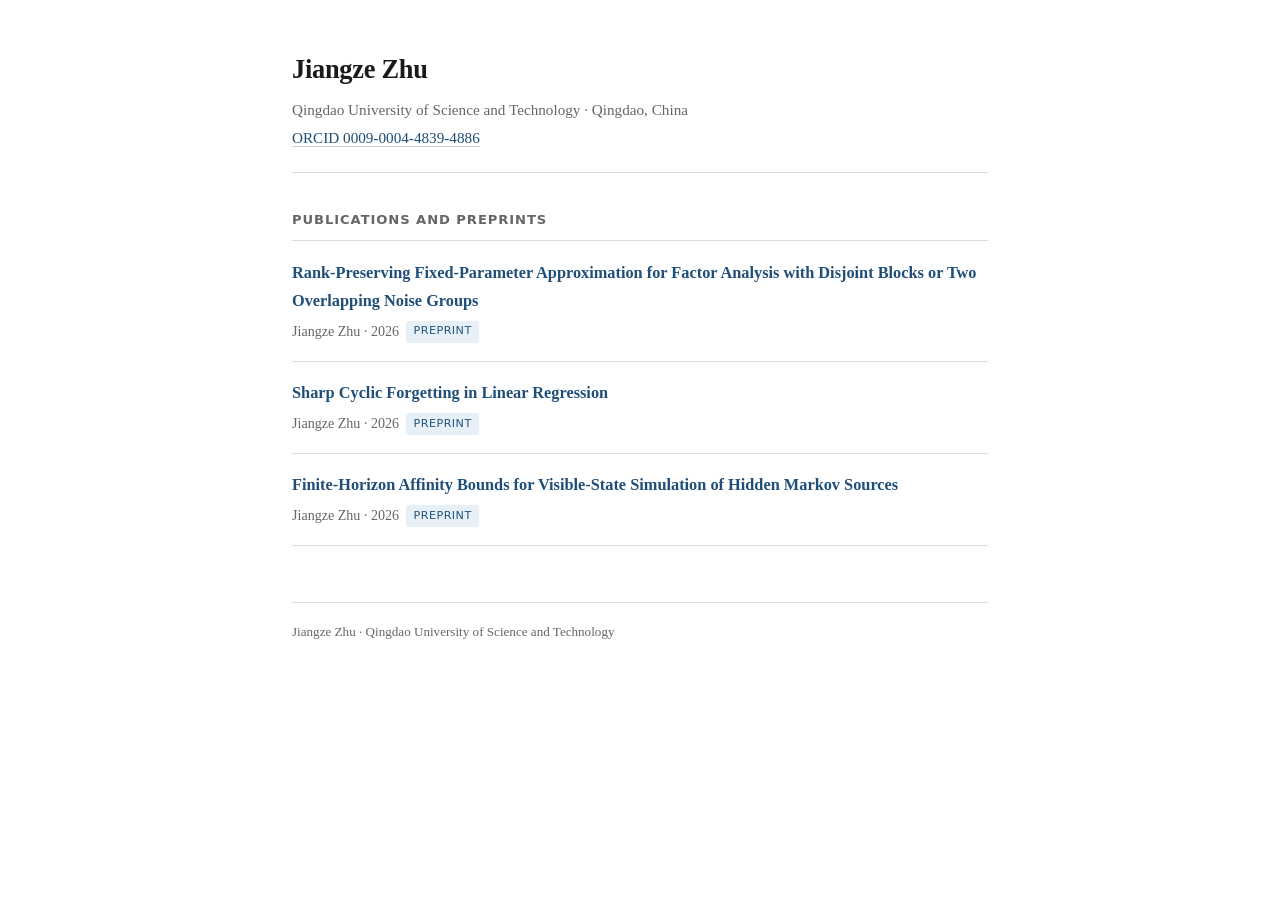
<file: index.html>
<!DOCTYPE html>
<html lang="en">
<head>
<meta charset="utf-8">
<meta name="viewport" content="width=device-width, initial-scale=1">
<title>Jiangze Zhu — Publications</title>
<meta name="description" content="Research notes and preprints.">
<link rel="stylesheet" href="assets/style.css">
</head>
<body>
<header class="site">
  <h1><a href="index.html">Jiangze Zhu</a></h1>
  <p class="affil">Qingdao University of Science and Technology · Qingdao, China</p>
  <p class="contact"><a href="https://orcid.org/0009-0004-4839-4886">ORCID 0009-0004-4839-4886</a></p>
</header>
<main>
  <h2>Publications and preprints</h2>
  <ul class="papers">
    <li>
      <a class="title" href="papers/10.5281/zenodo.24528573.html">Rank-Preserving Fixed-Parameter Approximation for Factor Analysis with Disjoint Blocks or Two Overlapping Noise Groups</a>
      <div class="meta">Jiangze Zhu · 2026<span class="badge preprint">Preprint</span></div>
    </li>
    <li>
      <a class="title" href="papers/10.21203/rs.3.rs-11817786/v1.html">Sharp Cyclic Forgetting in Linear Regression</a>
      <div class="meta">Jiangze Zhu · 2026<span class="badge preprint">Preprint</span></div>
    </li>
    <li>
      <a class="title" href="papers/10.5281/zenodo.24409822.html">Finite-Horizon Affinity Bounds for Visible-State Simulation of Hidden Markov Sources</a>
      <div class="meta">Jiangze Zhu · 2026<span class="badge preprint">Preprint</span></div>
    </li>
  </ul>
</main>
<footer>Jiangze Zhu · Qingdao University of Science and Technology</footer>
</body>
</html>
</file>
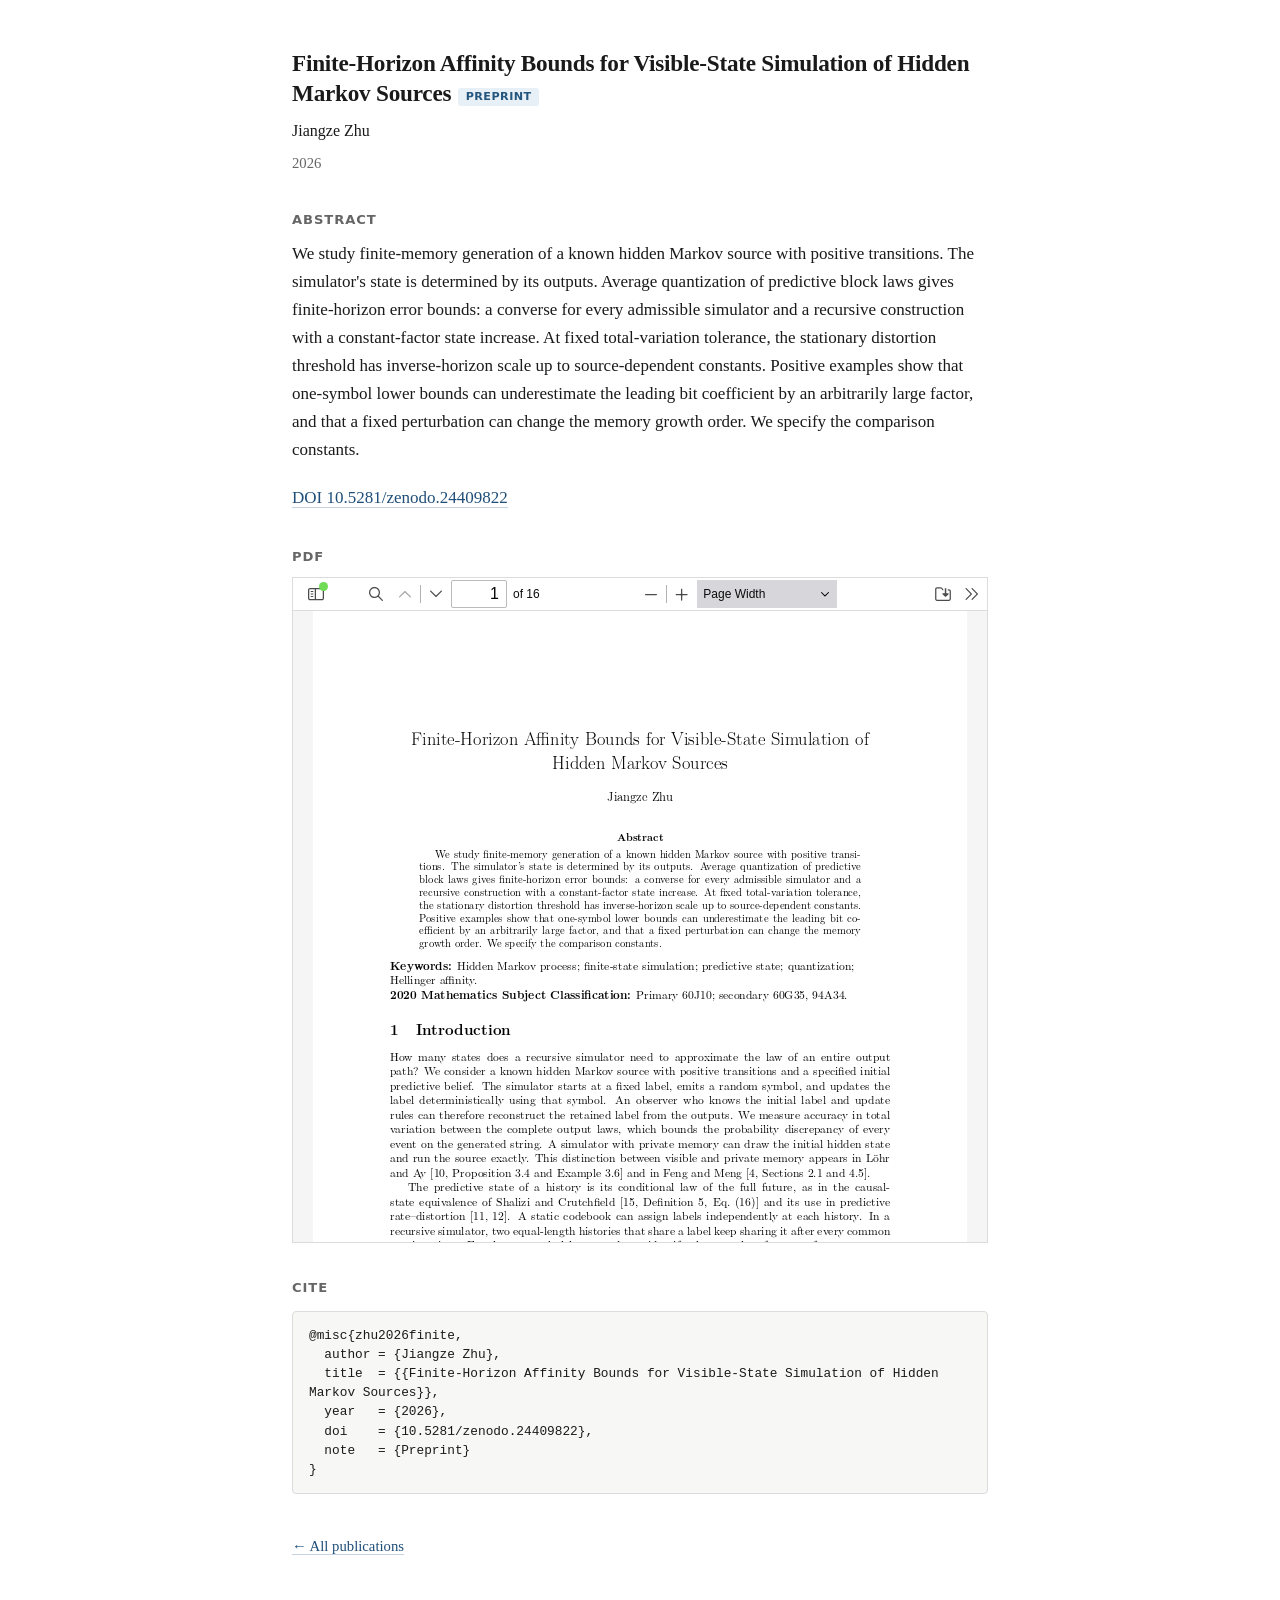
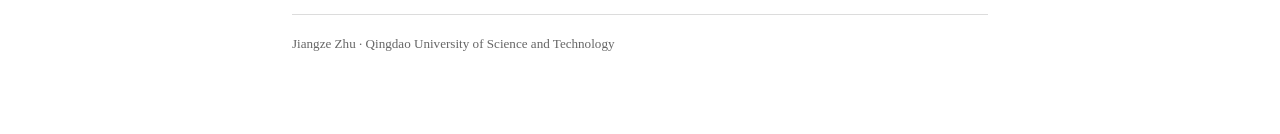
<file: papers/10.5281/zenodo.24409822.html>
<!DOCTYPE html>
<html lang="en">
<head>
<meta charset="utf-8">
<meta name="viewport" content="width=device-width, initial-scale=1">
<title>Finite-Horizon Affinity Bounds for Visible-State Simulation of Hidden Markov Sources — Jiangze Zhu</title>
<meta name="description" content="We study finite-memory generation of a known hidden Markov source with positive transitions. The simulator's state is determined by its outputs. Average quantization of predictive block laws gives fin">
<meta name="citation_title" content="Finite-Horizon Affinity Bounds for Visible-State Simulation of Hidden Markov Sources">
<meta name="citation_author" content="Jiangze Zhu">
<meta name="citation_publication_date" content="2026/11/20">
<meta name="citation_doi" content="10.5281/zenodo.24409822">
<meta name="citation_pdf_url" content="https://quifox.github.io/academic/papers/10.5281/zenodo.24409822.pdf">
<meta name="citation_abstract_html_url" content="https://quifox.github.io/academic/papers/10.5281/zenodo.24409822.html">
<meta name="citation_keywords" content="Hidden Markov process">
<meta name="citation_keywords" content="finite-state simulation">
<meta name="citation_keywords" content="predictive state">
<meta name="citation_keywords" content="quantization">
<meta name="citation_keywords" content="Hellinger affinity">
<link rel="stylesheet" href="../../assets/style.css">
</head>
<body>
<article class="paper">
  <header class="paper-header">
    <h1>Finite-Horizon Affinity Bounds for Visible-State Simulation of Hidden Markov Sources<span class="badge preprint">Preprint</span></h1>

  </header>
  <p class="authors">Jiangze Zhu</p>
  <p class="venue">2026</p>

  <h2>Abstract</h2>
  <p class="abstract">We study finite-memory generation of a known hidden Markov source with positive transitions. The simulator's state is determined by its outputs. Average quantization of predictive block laws gives finite-horizon error bounds: a converse for every admissible simulator and a recursive construction with a constant-factor state increase. At fixed total-variation tolerance, the stationary distortion threshold has inverse-horizon scale up to source-dependent constants. Positive examples show that one-symbol lower bounds can underestimate the leading bit coefficient by an arbitrarily large factor, and that a fixed perturbation can change the memory growth order. We specify the comparison constants.</p>

  <ul class="links"><li><a href="https://doi.org/10.5281/zenodo.24409822">DOI 10.5281/zenodo.24409822</a></li></ul>

  <h2 id="pdf">PDF</h2>
  <iframe class="pdf-preview" title="PDF reader" src="../../assets/pdfjs/web/viewer.html?file=..%2F..%2F..%2Fpapers%2F10.5281%2Fzenodo.24409822.pdf#zoom=page-width" loading="lazy" allowfullscreen></iframe>

  <h2>Cite</h2>
  <pre class="bibtex">@misc{zhu2026finite,
  author = {Jiangze Zhu},
  title  = {{Finite-Horizon Affinity Bounds for Visible-State Simulation of Hidden Markov Sources}},
  year   = {2026},
  doi    = {10.5281/zenodo.24409822},
  note   = {Preprint}
}</pre>

  <p class="back"><a href="../../index.html">← All publications</a></p>
</article>
<footer>Jiangze Zhu · Qingdao University of Science and Technology</footer>
</body>
</html>
</file>
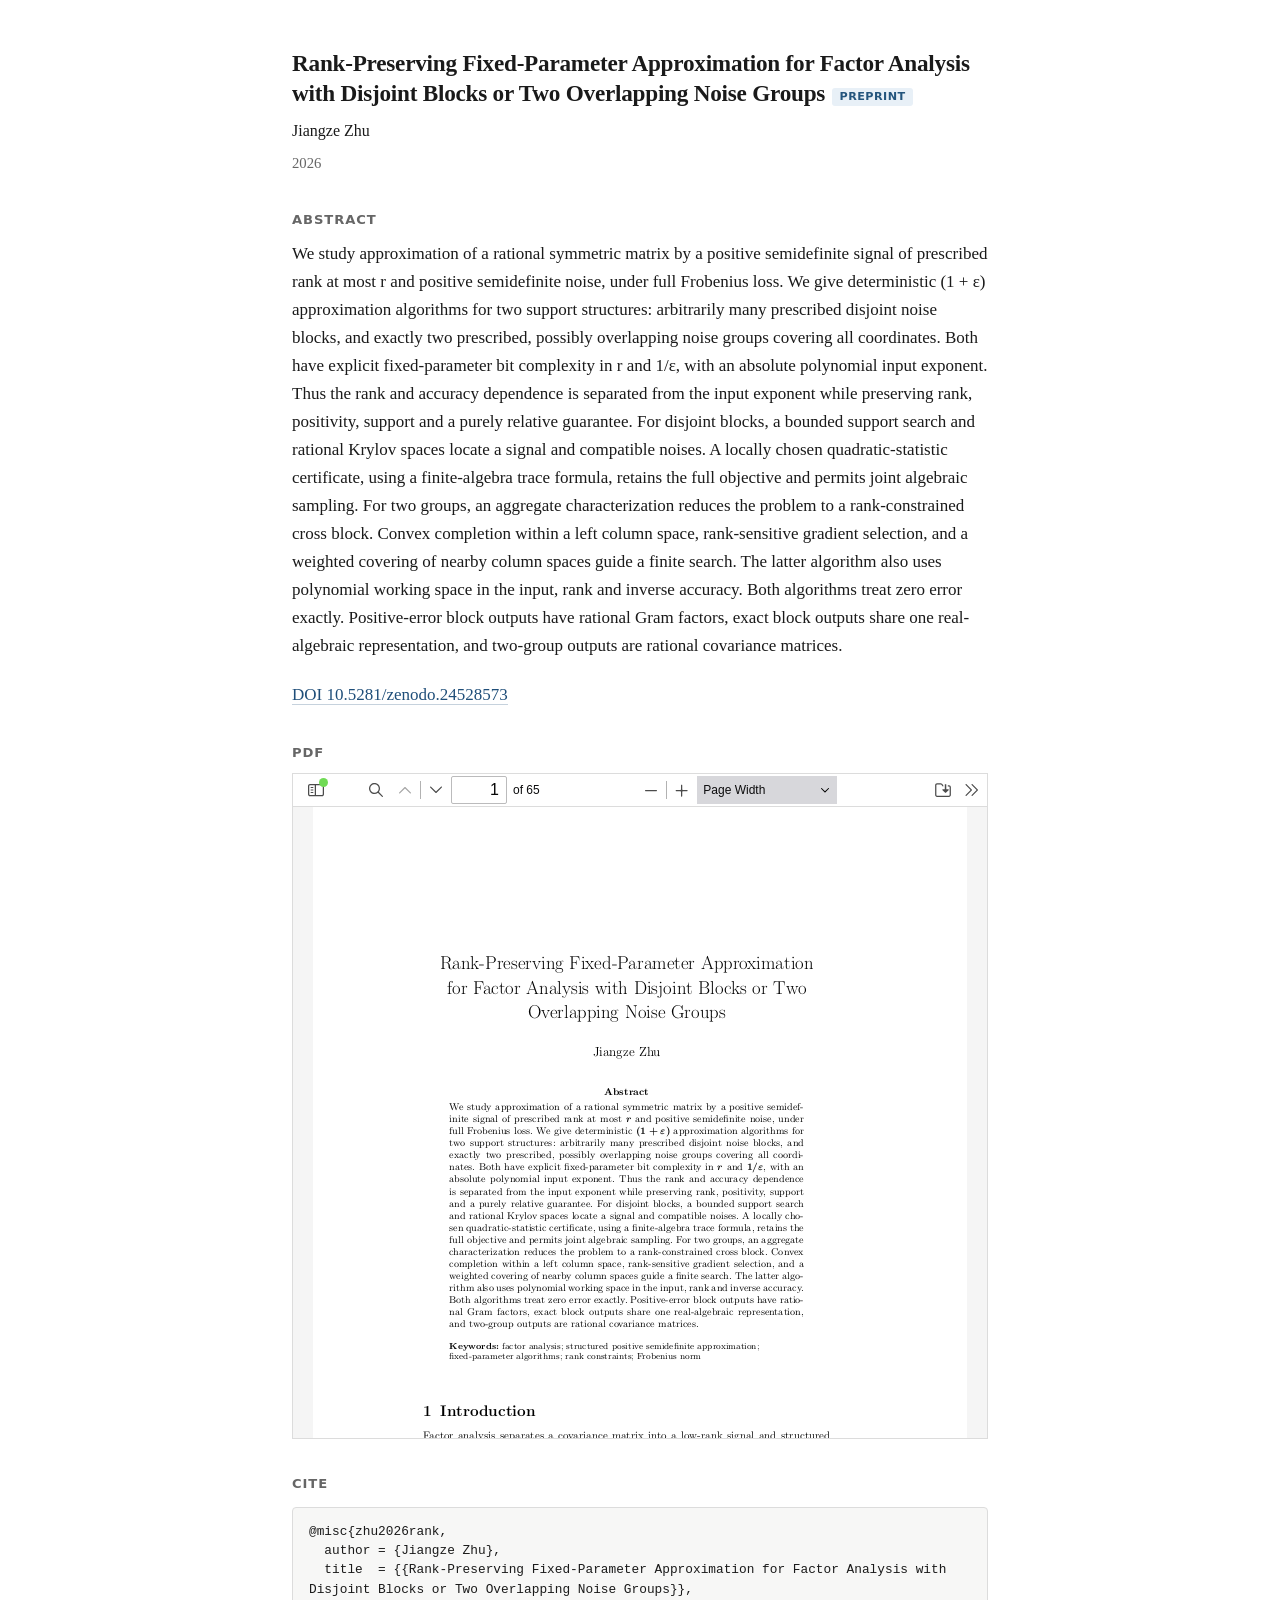
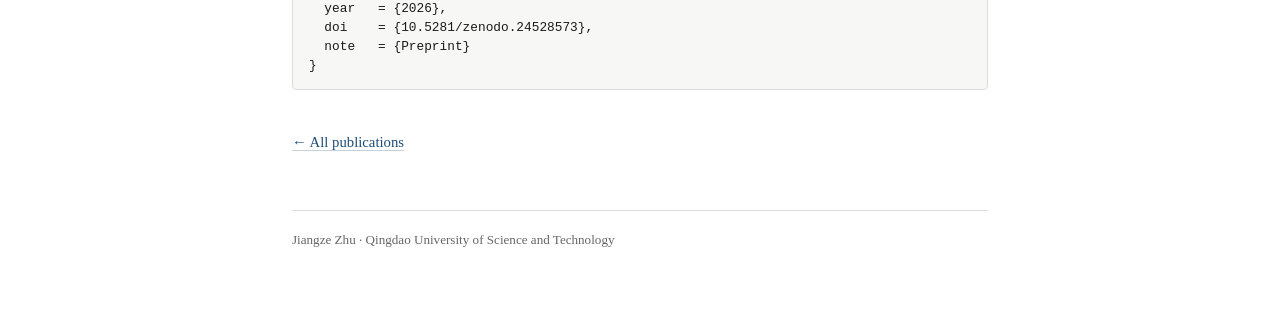
<file: papers/10.5281/zenodo.24528573.html>
<!DOCTYPE html>
<html lang="en">
<head>
<meta charset="utf-8">
<meta name="viewport" content="width=device-width, initial-scale=1">
<title>Rank-Preserving Fixed-Parameter Approximation for Factor Analysis with Disjoint Blocks or Two Overlapping Noise Groups — Jiangze Zhu</title>
<meta name="description" content="We study approximation of a rational symmetric matrix by a positive semidefinite signal of prescribed rank at most r and positive semidefinite noise, under full Frobenius loss. We give deterministic (">
<meta name="citation_title" content="Rank-Preserving Fixed-Parameter Approximation for Factor Analysis with Disjoint Blocks or Two Overlapping Noise Groups">
<meta name="citation_author" content="Jiangze Zhu">
<meta name="citation_publication_date" content="2026/11/25">
<meta name="citation_doi" content="10.5281/zenodo.24528573">
<meta name="citation_pdf_url" content="https://quifox.github.io/academic/papers/10.5281/zenodo.24528573.pdf">
<meta name="citation_abstract_html_url" content="https://quifox.github.io/academic/papers/10.5281/zenodo.24528573.html">
<link rel="stylesheet" href="../../assets/style.css">
</head>
<body>
<article class="paper">
  <header class="paper-header">
    <h1>Rank-Preserving Fixed-Parameter Approximation for Factor Analysis with Disjoint Blocks or Two Overlapping Noise Groups<span class="badge preprint">Preprint</span></h1>

  </header>
  <p class="authors">Jiangze Zhu</p>
  <p class="venue">2026</p>

  <h2>Abstract</h2>
  <p class="abstract">We study approximation of a rational symmetric matrix by a positive semidefinite signal of prescribed rank at most r and positive semidefinite noise, under full Frobenius loss. We give deterministic (1 + ε) approximation algorithms for two support structures: arbitrarily many prescribed disjoint noise blocks, and exactly two prescribed, possibly overlapping noise groups covering all coordinates. Both have explicit fixed-parameter bit complexity in r and 1/ε, with an absolute polynomial input exponent. Thus the rank and accuracy dependence is separated from the input exponent while preserving rank, positivity, support and a purely relative guarantee. For disjoint blocks, a bounded support search and rational Krylov spaces locate a signal and compatible noises. A locally chosen quadratic-statistic certificate, using a finite-algebra trace formula, retains the full objective and permits joint algebraic sampling. For two groups, an aggregate characterization reduces the problem to a rank-constrained cross block. Convex completion within a left column space, rank-sensitive gradient selection, and a weighted covering of nearby column spaces guide a finite search. The latter algorithm also uses polynomial working space in the input, rank and inverse accuracy. Both algorithms treat zero error exactly. Positive-error block outputs have rational Gram factors, exact block outputs share one real-algebraic representation, and two-group outputs are rational covariance matrices.</p>

  <ul class="links"><li><a href="https://doi.org/10.5281/zenodo.24528573">DOI 10.5281/zenodo.24528573</a></li></ul>

  <h2 id="pdf">PDF</h2>
  <iframe class="pdf-preview" title="PDF reader" src="../../assets/pdfjs/web/viewer.html?file=..%2F..%2F..%2Fpapers%2F10.5281%2Fzenodo.24528573.pdf#zoom=page-width" loading="lazy" allowfullscreen></iframe>

  <h2>Cite</h2>
  <pre class="bibtex">@misc{zhu2026rank,
  author = {Jiangze Zhu},
  title  = {{Rank-Preserving Fixed-Parameter Approximation for Factor Analysis with Disjoint Blocks or Two Overlapping Noise Groups}},
  year   = {2026},
  doi    = {10.5281/zenodo.24528573},
  note   = {Preprint}
}</pre>

  <p class="back"><a href="../../index.html">← All publications</a></p>
</article>
<footer>Jiangze Zhu · Qingdao University of Science and Technology</footer>
</body>
</html>
</file>
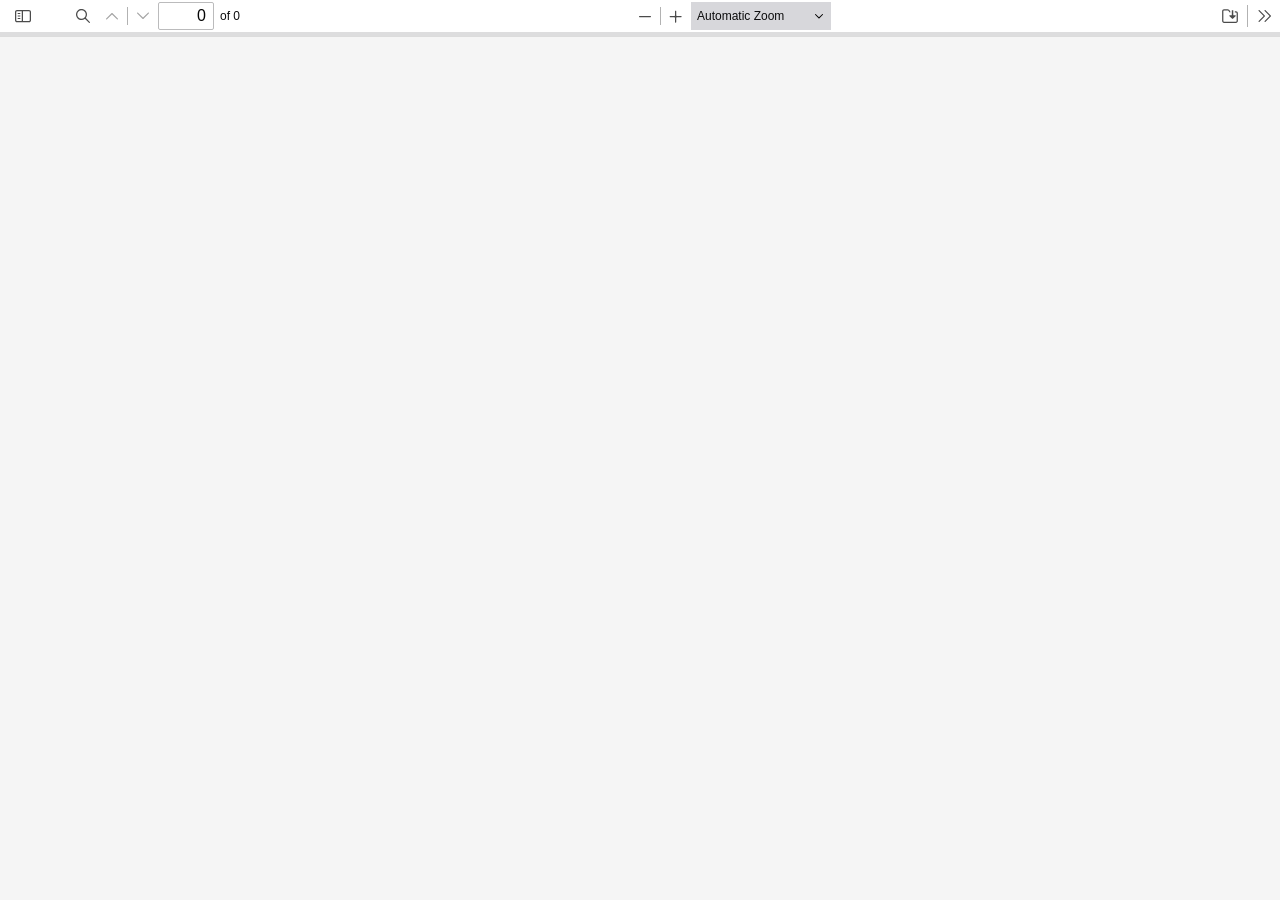
<file: assets/pdfjs/web/viewer.html>
<!doctype html>
<!--
Copyright 2012 Mozilla Foundation

Licensed under the Apache License, Version 2.0 (the "License");
you may not use this file except in compliance with the License.
You may obtain a copy of the License at

    http://www.apache.org/licenses/LICENSE-2.0

Unless required by applicable law or agreed to in writing, software
distributed under the License is distributed on an "AS IS" BASIS,
WITHOUT WARRANTIES OR CONDITIONS OF ANY KIND, either express or implied.
See the License for the specific language governing permissions and
limitations under the License.

Adobe CMap resources are covered by their own copyright but the same license:

    Copyright 1990-2015 Adobe Systems Incorporated.

See https://github.com/adobe-type-tools/cmap-resources
-->
<html dir="ltr" mozdisallowselectionprint>
  <head>
    <meta charset="utf-8" />
    <meta name="viewport" content="width=device-width, initial-scale=1, maximum-scale=1" />
    <meta name="google" content="notranslate" />
    <meta name="robots" content="noindex" />
    <title>PDF reader</title>

  <meta
      http-equiv="Content-Security-Policy"
      content="default-src 'none'; script-src 'self' 'wasm-unsafe-eval'; worker-src 'self' blob:; style-src 'self'; img-src 'self' blob: data:; media-src blob:; font-src 'self' data:; connect-src * blob: data:; base-uri 'none'; form-action 'none';"
    />

<!-- This snippet is used in production (included from viewer.html) -->
<link rel="resource" type="application/l10n" href="locale/locale.json" />
<script src="../build/pdf.mjs" type="module"></script>

    <link rel="stylesheet" href="viewer.css" />
    <link rel="stylesheet" href="academic.css" />

  <script src="academic.js"></script>
  <script src="viewer.mjs" type="module"></script>
  </head>

  <body tabindex="0">
    <div id="outerContainer">
      <span id="viewer-alert" class="visuallyHidden" role="alert"></span>

      <div id="mainContainer">
        <div class="toolbar">
          <div id="toolbarContainer">
            <div id="toolbarViewer" class="toolbarHorizontalGroup">
              <div id="toolbarViewerLeft" class="toolbarHorizontalGroup">
                <button
                  id="viewsManagerToggleButton"
                  class="toolbarButton"
                  type="button"
                  tabindex="0"
                  data-l10n-id="pdfjs-toggle-views-manager-button1"
                  aria-expanded="false"
                  aria-haspopup="true"
                  aria-controls="viewsManager"
                >
                  <span data-l10n-id="pdfjs-toggle-views-manager-button1-label"></span>
                </button>
                <div
                  id="viewsManager"
                  class="menuContainer sidebar"
                  hidden="true"
                  role="dialog"
                  aria-describedby="viewsManagerHeaderLabel"
                  data-l10n-id="pdfjs-views-manager-sidebar"
                >
                  <div id="viewsManagerHeader">
                    <div id="viewsManagerTitle">
                      <div id="viewsManagerSelector">
                        <button
                          class="toolbarButton viewsManagerButton hasPopupMenu"
                          type="button"
                          id="viewsManagerSelectorButton"
                          tabindex="0"
                          data-l10n-id="pdfjs-views-manager-view-selector-button"
                          aria-expanded="false"
                          aria-haspopup="listbox"
                          aria-controls="viewsManagerSelectorOptions"
                        >
                          <span data-l10n-id="pdfjs-views-manager-view-selector-button-label"></span>
                        </button>
                        <menu id="viewsManagerSelectorOptions" role="listbox" class="popupMenu withMark">
                          <button id="thumbnailsViewMenu" role="option" type="button" tabindex="-1">
                            <span data-l10n-id="pdfjs-views-manager-pages-option-label"></span>
                          </button>
                          <button id="outlinesViewMenu" role="option" type="button" tabindex="-1">
                            <span data-l10n-id="pdfjs-views-manager-outlines-option-label"></span>
                          </button>
                          <button id="attachmentsViewMenu" role="option" type="button" tabindex="-1">
                            <span data-l10n-id="pdfjs-views-manager-attachments-option-label"></span>
                          </button>
                          <button id="layersViewMenu" role="option" type="button" tabindex="-1">
                            <span data-l10n-id="pdfjs-views-manager-layers-option-label"></span>
                          </button>
                        </menu>
                      </div>
                      <span id="viewsManagerHeaderLabel" class="viewsManagerLabel" role="heading" aria-level="2"></span>
                      <button
                        id="viewsManagerAddFileButton"
                        class="toolbarButton viewsManagerButton"
                        type="button"
                        tabindex="0"
                        data-l10n-id="pdfjs-views-manager-add-file-button"
                        hidden="true"
                      >
                        <span data-l10n-id="pdfjs-views-manager-add-file-button-label"></span>
                        <input id="viewsManagerAddFilePicker" type="file" accept="application/pdf,image/*" multiple />
                      </button>
                      <button
                        id="viewsManagerCurrentOutlineButton"
                        class="toolbarButton viewsManagerButton"
                        type="button"
                        tabindex="0"
                        data-l10n-id="pdfjs-current-outline-item-button"
                        hidden="true"
                      >
                        <span data-l10n-id="pdfjs-current-outline-item-button-label"></span>
                      </button>
                    </div>
                    <div id="viewsManagerStatus">
                      <div id="viewsManagerStatusAction">
                        <span id="viewsManagerStatusActionLabelContainer" class="viewsManagerStatusLabel">
                          <button
                            id="viewsManagerStatusActionDeselectButton"
                            class="hidden"
                            type="button"
                            tabindex="0"
                            role="checkbox"
                            aria-checked="true"
                            aria-labelledby="viewsManagerStatusActionLabel"
                          ></button>
                          <span
                            id="viewsManagerStatusActionLabel"
                            class="viewsManagerStatusLabel"
                            data-l10n-id="pdfjs-views-manager-pages-status-none-action-label"
                          ></span>
                        </span>
                        <div id="actionSelector">
                          <button
                            id="viewsManagerStatusActionButton"
                            class="viewsManagerButton hasPopupMenu"
                            type="button"
                            tabindex="0"
                            aria-haspopup="menu"
                            aria-controls="viewsManagerStatusActionOptions"
                            aria-expanded="false"
                          >
                            <span data-l10n-id="pdfjs-views-manager-pages-status-action-button-label"></span>
                          </button>
                          <menu id="viewsManagerStatusActionOptions" class="popupMenu">
                            <button id="viewsManagerStatusActionCopy" class="noIcon" role="menuitem" type="button" tabindex="-1" disabled>
                              <span data-l10n-id="pdfjs-views-manager-pages-status-copy-button-label"></span>
                            </button>
                            <button id="viewsManagerStatusActionCut" class="noIcon" role="menuitem" type="button" tabindex="-1" disabled>
                              <span data-l10n-id="pdfjs-views-manager-pages-status-cut-button-label"></span>
                            </button>
                            <button id="viewsManagerStatusActionDelete" class="noIcon" role="menuitem" type="button" tabindex="-1" disabled>
                              <span data-l10n-id="pdfjs-views-manager-pages-status-delete-button-label"></span>
                            </button>
                            <button id="viewsManagerStatusActionExport" class="noIcon" role="menuitem" type="button" tabindex="-1" disabled>
                              <span data-l10n-id="pdfjs-views-manager-pages-status-export-selected-button-label"></span>
                            </button>
                          </menu>
                        </div>
                      </div>
                      <div id="viewsManagerStatusUndo" class="hidden">
                        <span id="viewsManagerStatusUndoLabel" class="viewsManagerStatusLabel"></span>
                        <div>
                          <button id="viewsManagerStatusUndoButton" class="viewsManagerButton" type="button" tabindex="0">
                            <span data-l10n-id="pdfjs-views-manager-status-undo-button-label"></span>
                          </button>
                          <button
                            id="viewsManagerStatusUndoCloseButton"
                            class="toolbarButton viewsManagerButton viewsCloseButton"
                            type="button"
                            tabindex="0"
                            data-l10n-id="pdfjs-views-manager-status-close-button"
                          >
                            <span data-l10n-id="pdfjs-views-manager-status-close-button-label"></span>
                          </button>
                        </div>
                      </div>
                      <div id="viewsManagerStatusWarning" class="hidden">
                        <span id="viewsManagerStatusWarningLabel" class="viewsManagerStatusLabel"></span>
                        <button
                          id="viewsManagerStatusWarningCloseButton"
                          class="toolbarButton viewsManagerButton viewsCloseButton"
                          type="button"
                          tabindex="0"
                          data-l10n-id="pdfjs-views-manager-status-close-button"
                        >
                          <span data-l10n-id="pdfjs-views-manager-status-close-button-label"></span>
                        </button>
                      </div>
                      <div id="viewsManagerStatusWaiting" class="hidden">
                        <span id="viewsManagerStatusWaitingLabel" class="viewsManagerStatusLabel"></span>
                        <button
                          id="viewsManagerStatusWaitingCloseButton"
                          class="toolbarButton viewsManagerButton viewsCloseButton"
                          type="button"
                          tabindex="0"
                          data-l10n-id="pdfjs-views-manager-status-close-button"
                        >
                          <span data-l10n-id="pdfjs-views-manager-status-close-button-label"></span>
                        </button>
                      </div>
                    </div>
                  </div>
                  <div id="viewsManagerContent" tabindex="-1">
                    <div id="thumbnailsView" class="thumbnailsView hidden" tabindex="-1"></div>
                    <div id="outlinesView" class="treeView hidden"></div>
                    <div id="attachmentsView" class="hidden"></div>
                    <div id="layersView" class="treeView hidden"></div>
                  </div>
                  <div
                    id="viewsManagerResizer"
                    class="sidebarResizer"
                    role="separator"
                    aria-controls="viewsManager"
                    tabindex="0"
                    data-l10n-id="pdfjs-views-manager-sidebar-resizer"
                  ></div>
                </div>
                <!-- sidebarContainer -->

                <div class="toolbarButtonSpacer"></div>
                <div class="toolbarButtonWithContainer">
                  <button
                    id="viewFindButton"
                    class="toolbarButton"
                    type="button"
                    tabindex="0"
                    data-l10n-id="pdfjs-findbar-button"
                    aria-expanded="false"
                    aria-controls="findbar"
                  >
                    <span data-l10n-id="pdfjs-findbar-button-label"></span>
                  </button>
                  <div class="hidden doorHanger toolbarHorizontalGroup" id="findbar">
                    <div id="findInputContainer" class="toolbarHorizontalGroup">
                      <span class="loadingInput end toolbarHorizontalGroup">
                        <input id="findInput" class="toolbarField" tabindex="0" data-l10n-id="pdfjs-find-input" aria-invalid="false" />
                      </span>
                      <div class="toolbarHorizontalGroup">
                        <button id="findPreviousButton" class="toolbarButton" type="button" tabindex="0" data-l10n-id="pdfjs-find-previous-button">
                          <span data-l10n-id="pdfjs-find-previous-button-label"></span>
                        </button>
                        <div class="splitToolbarButtonSeparator"></div>
                        <button id="findNextButton" class="toolbarButton" type="button" tabindex="0" data-l10n-id="pdfjs-find-next-button">
                          <span data-l10n-id="pdfjs-find-next-button-label"></span>
                        </button>
                      </div>
                    </div>

                    <div id="findbarOptionsOneContainer" class="toolbarHorizontalGroup">
                      <div class="toggleButton toolbarLabel">
                        <input type="checkbox" id="findHighlightAll" tabindex="0" />
                        <label for="findHighlightAll" data-l10n-id="pdfjs-find-highlight-checkbox"></label>
                      </div>
                      <div class="toggleButton toolbarLabel">
                        <input type="checkbox" id="findMatchCase" tabindex="0" />
                        <label for="findMatchCase" data-l10n-id="pdfjs-find-match-case-checkbox-label"></label>
                      </div>
                    </div>
                    <div id="findbarOptionsTwoContainer" class="toolbarHorizontalGroup">
                      <div class="toggleButton toolbarLabel">
                        <input type="checkbox" id="findMatchDiacritics" tabindex="0" />
                        <label for="findMatchDiacritics" data-l10n-id="pdfjs-find-match-diacritics-checkbox-label"></label>
                      </div>
                      <div class="toggleButton toolbarLabel">
                        <input type="checkbox" id="findEntireWord" tabindex="0" />
                        <label for="findEntireWord" data-l10n-id="pdfjs-find-entire-word-checkbox-label"></label>
                      </div>
                    </div>

                    <div id="findbarMessageContainer" class="toolbarHorizontalGroup" aria-live="polite">
                      <span id="findResultsCount" class="toolbarLabel"></span>
                      <span id="findMsg" class="toolbarLabel"></span>
                    </div>
                  </div>
                  <!-- findbar -->
                </div>
                <div class="toolbarHorizontalGroup hiddenSmallView">
                  <button class="toolbarButton" type="button" id="previous" tabindex="0" data-l10n-id="pdfjs-previous-button">
                    <span data-l10n-id="pdfjs-previous-button-label"></span>
                  </button>
                  <div class="splitToolbarButtonSeparator"></div>
                  <button class="toolbarButton" type="button" id="next" tabindex="0" data-l10n-id="pdfjs-next-button">
                    <span data-l10n-id="pdfjs-next-button-label"></span>
                  </button>
                </div>
                <div class="toolbarHorizontalGroup">
                  <span class="loadingInput start toolbarHorizontalGroup">
                    <input
                      type="number"
                      id="pageNumber"
                      class="toolbarField"
                      value="1"
                      min="1"
                      tabindex="0"
                      data-l10n-id="pdfjs-page-input"
                      autocomplete="off"
                    />
                  </span>
                  <span id="numPages" class="toolbarLabel"></span>
                </div>
              </div>
              <div id="toolbarViewerMiddle" class="toolbarHorizontalGroup">
                <div class="toolbarHorizontalGroup">
                  <button id="zoomOutButton" class="toolbarButton" type="button" tabindex="0" data-l10n-id="pdfjs-zoom-out-button">
                    <span data-l10n-id="pdfjs-zoom-out-button-label"></span>
                  </button>
                  <div class="splitToolbarButtonSeparator"></div>
                  <button id="zoomInButton" class="toolbarButton" type="button" tabindex="0" data-l10n-id="pdfjs-zoom-in-button">
                    <span data-l10n-id="pdfjs-zoom-in-button-label"></span>
                  </button>
                </div>
                <span id="scaleSelectContainer" class="dropdownToolbarButton">
                  <select id="scaleSelect" tabindex="0" data-l10n-id="pdfjs-zoom-select">
                    <option id="pageAutoOption" value="auto" selected="selected" data-l10n-id="pdfjs-page-scale-auto"></option>
                    <option id="pageActualOption" value="page-actual" data-l10n-id="pdfjs-page-scale-actual"></option>
                    <option id="pageFitOption" value="page-fit" data-l10n-id="pdfjs-page-scale-fit"></option>
                    <option id="pageWidthOption" value="page-width" data-l10n-id="pdfjs-page-scale-width"></option>
                    <option
                      id="customScaleOption"
                      value="custom"
                      disabled="disabled"
                      hidden="true"
                      data-l10n-id="pdfjs-page-scale-percent"
                      data-l10n-args='{ "scale": 0 }'
                    ></option>
                    <option value="0.5" data-l10n-id="pdfjs-page-scale-percent" data-l10n-args='{ "scale": 50 }'></option>
                    <option value="0.75" data-l10n-id="pdfjs-page-scale-percent" data-l10n-args='{ "scale": 75 }'></option>
                    <option value="1" data-l10n-id="pdfjs-page-scale-percent" data-l10n-args='{ "scale": 100 }'></option>
                    <option value="1.25" data-l10n-id="pdfjs-page-scale-percent" data-l10n-args='{ "scale": 125 }'></option>
                    <option value="1.5" data-l10n-id="pdfjs-page-scale-percent" data-l10n-args='{ "scale": 150 }'></option>
                    <option value="2" data-l10n-id="pdfjs-page-scale-percent" data-l10n-args='{ "scale": 200 }'></option>
                    <option value="3" data-l10n-id="pdfjs-page-scale-percent" data-l10n-args='{ "scale": 300 }'></option>
                    <option value="4" data-l10n-id="pdfjs-page-scale-percent" data-l10n-args='{ "scale": 400 }'></option>
                  </select>
                </span>
              </div>
              <div id="toolbarViewerRight" class="toolbarHorizontalGroup">
                <div id="editorModeButtons" class="toolbarHorizontalGroup">
                  <div id="signatureProperties" class="toolbarButtonWithContainer" hidden="true">
                    <button
                      id="signaturePropertiesButton"
                      class="toolbarButton"
                      type="button"
                      tabindex="0"
                      aria-expanded="false"
                      aria-haspopup="true"
                      aria-controls="signaturePropertiesPanel"
                      data-l10n-id="pdfjs-digital-signature-properties-button"
                    >
                      <span data-l10n-id="pdfjs-digital-signature-properties-button-label"></span>
                    </button>
                    <div class="editorParamsToolbar hidden doorHangerRight" id="signaturePropertiesPanel" role="region">
                      <div id="signaturePropertiesContainer" class="signaturePropertiesContainer">
                        <div id="signaturePropertiesBanner" class="sigBanner" hidden="true" role="status"></div>
                        <ul id="signaturePropertiesList" class="signaturePropertiesList" tabindex="-1"></ul>
                      </div>
                    </div>
                  </div>
                  <div id="signaturePropertiesSeparator" class="verticalToolbarSeparator" hidden="true"></div>
                  <div id="editorComment" class="toolbarButtonWithContainer" hidden="true">
                    <button
                      id="editorCommentButton"
                      class="toolbarButton"
                      type="button"
                      tabindex="0"
                      disabled="disabled"
                      aria-expanded="false"
                      aria-haspopup="true"
                      aria-controls="editorCommentParamsToolbar"
                      data-l10n-id="pdfjs-editor-comment-button"
                    >
                      <span data-l10n-id="pdfjs-editor-comment-button-label"></span>
                    </button>
                    <div class="editorParamsToolbar hidden menu" id="editorCommentParamsToolbar">
                      <div id="editorCommentsSidebar" class="menuContainer comment sidebar" role="landmark" aria-labelledby="editorCommentsSidebarHeader">
                        <div id="editorCommentsSidebarResizer" class="sidebarResizer" role="separator" aria-controls="editorCommentsSidebar" tabindex="0"></div>
                        <div id="editorCommentsSidebarHeader" role="heading" aria-level="2">
                          <span class="commentCount">
                            <span id="editorCommentsSidebarTitle" data-l10n-id="pdfjs-editor-comments-sidebar-title" data-l10n-args='{ "count": 0 }'></span>
                            <span id="editorCommentsSidebarCount"></span>
                          </span>
                          <button id="editorCommentsSidebarCloseButton" type="button" tabindex="0" data-l10n-id="pdfjs-editor-comments-sidebar-close-button">
                            <span data-l10n-id="pdfjs-editor-comments-sidebar-close-button-label"></span>
                          </button>
                        </div>
                        <div id="editorCommentsSidebarListContainer" tabindex="-1">
                          <ul id="editorCommentsSidebarList"></ul>
                        </div>
                      </div>
                    </div>
                  </div>
                  <div id="editorSignature" class="toolbarButtonWithContainer" hidden="true">
                    <button
                      id="editorSignatureButton"
                      class="toolbarButton"
                      type="button"
                      tabindex="0"
                      disabled="disabled"
                      aria-expanded="false"
                      aria-haspopup="true"
                      aria-controls="editorSignatureParamsToolbar"
                      data-l10n-id="pdfjs-editor-signature-button"
                    >
                      <span data-l10n-id="pdfjs-editor-signature-button-label"></span>
                    </button>
                    <div class="editorParamsToolbar hidden doorHangerRight menu" id="editorSignatureParamsToolbar">
                      <div id="addSignatureDoorHanger" class="menuContainer" role="region" data-l10n-id="pdfjs-editor-add-signature-container">
                        <button
                          id="editorSignatureAddSignature"
                          class="toolbarButton labeled"
                          type="button"
                          tabindex="0"
                          data-l10n-id="pdfjs-editor-signature-add-signature-button"
                        >
                          <span data-l10n-id="pdfjs-editor-signature-add-signature-button-label" class="editorParamsLabel"></span>
                        </button>
                      </div>
                    </div>
                  </div>
                  <div id="editorHighlight" class="toolbarButtonWithContainer">
                    <button
                      id="editorHighlightButton"
                      class="toolbarButton"
                      type="button"
                      disabled="disabled"
                      aria-expanded="false"
                      aria-haspopup="true"
                      aria-controls="editorHighlightParamsToolbar"
                      tabindex="0"
                      data-l10n-id="pdfjs-editor-highlight-button"
                    >
                      <span data-l10n-id="pdfjs-editor-highlight-button-label"></span>
                    </button>
                    <div class="editorParamsToolbar hidden doorHangerRight" id="editorHighlightParamsToolbar">
                      <div id="highlightParamsToolbarContainer" class="editorParamsToolbarContainer">
                        <div id="editorHighlightColorPicker" class="colorPicker">
                          <span id="highlightColorPickerLabel" class="editorParamsLabel" data-l10n-id="pdfjs-editor-highlight-colorpicker-label"></span>
                        </div>
                        <div id="editorHighlightThickness">
                          <label
                            for="editorFreeHighlightThickness"
                            class="editorParamsLabel"
                            data-l10n-id="pdfjs-editor-free-highlight-thickness-input"
                          ></label>
                          <div class="thicknessPicker">
                            <input
                              type="range"
                              id="editorFreeHighlightThickness"
                              class="editorParamsSlider"
                              data-l10n-id="pdfjs-editor-free-highlight-thickness-title"
                              value="12"
                              min="8"
                              max="24"
                              step="1"
                              tabindex="0"
                            />
                          </div>
                        </div>
                        <div id="editorHighlightVisibility">
                          <div class="divider"></div>
                          <div class="toggler">
                            <label for="editorHighlightShowAll" class="editorParamsLabel" data-l10n-id="pdfjs-editor-highlight-show-all-button-label"></label>
                            <button
                              id="editorHighlightShowAll"
                              class="toggle-button"
                              type="button"
                              data-l10n-id="pdfjs-editor-highlight-show-all-button"
                              aria-pressed="true"
                              tabindex="0"
                            ></button>
                          </div>
                        </div>
                      </div>
                    </div>
                  </div>
                  <div id="editorFreeText" class="toolbarButtonWithContainer">
                    <button
                      id="editorFreeTextButton"
                      class="toolbarButton"
                      type="button"
                      disabled="disabled"
                      aria-expanded="false"
                      aria-haspopup="true"
                      aria-controls="editorFreeTextParamsToolbar"
                      tabindex="0"
                      data-l10n-id="pdfjs-editor-free-text-button"
                    >
                      <span data-l10n-id="pdfjs-editor-free-text-button-label"></span>
                    </button>
                    <div class="editorParamsToolbar hidden doorHangerRight" id="editorFreeTextParamsToolbar">
                      <div class="editorParamsToolbarContainer">
                        <div class="editorParamsSetter">
                          <label for="editorFreeTextColor" class="editorParamsLabel" data-l10n-id="pdfjs-editor-free-text-color-input"></label>
                          <input type="color" id="editorFreeTextColor" class="editorParamsColor" tabindex="0" />
                        </div>
                        <div class="editorParamsSetter">
                          <label for="editorFreeTextFontSize" class="editorParamsLabel" data-l10n-id="pdfjs-editor-free-text-size-input"></label>
                          <input type="range" id="editorFreeTextFontSize" class="editorParamsSlider" value="10" min="5" max="100" step="1" tabindex="0" />
                        </div>
                      </div>
                    </div>
                  </div>
                  <div id="editorInk" class="toolbarButtonWithContainer">
                    <button
                      id="editorInkButton"
                      class="toolbarButton"
                      type="button"
                      disabled="disabled"
                      aria-expanded="false"
                      aria-haspopup="true"
                      aria-controls="editorInkParamsToolbar"
                      tabindex="0"
                      data-l10n-id="pdfjs-editor-ink-button"
                    >
                      <span data-l10n-id="pdfjs-editor-ink-button-label"></span>
                    </button>
                    <div class="editorParamsToolbar hidden doorHangerRight" id="editorInkParamsToolbar">
                      <div class="editorParamsToolbarContainer">
                        <div class="editorParamsSetter">
                          <label for="editorInkColor" class="editorParamsLabel" data-l10n-id="pdfjs-editor-ink-color-input"></label>
                          <input type="color" id="editorInkColor" class="editorParamsColor" tabindex="0" />
                        </div>
                        <div class="editorParamsSetter">
                          <label for="editorInkThickness" class="editorParamsLabel" data-l10n-id="pdfjs-editor-ink-thickness-input"></label>
                          <input type="range" id="editorInkThickness" class="editorParamsSlider" value="1" min="1" max="20" step="1" tabindex="0" />
                        </div>
                        <div class="editorParamsSetter">
                          <label for="editorInkOpacity" class="editorParamsLabel" data-l10n-id="pdfjs-editor-ink-opacity-input"></label>
                          <input type="range" id="editorInkOpacity" class="editorParamsSlider" value="1" min="0.05" max="1" step="0.05" tabindex="0" />
                        </div>
                      </div>
                    </div>
                  </div>
                  <div id="editorStamp" class="toolbarButtonWithContainer">
                    <button
                      id="editorStampButton"
                      class="toolbarButton"
                      type="button"
                      disabled="disabled"
                      aria-expanded="false"
                      aria-haspopup="true"
                      aria-controls="editorStampParamsToolbar"
                      tabindex="0"
                      data-l10n-id="pdfjs-editor-stamp-button"
                    >
                      <span data-l10n-id="pdfjs-editor-stamp-button-label"></span>
                    </button>
                    <div class="editorParamsToolbar hidden doorHangerRight menu" id="editorStampParamsToolbar">
                      <div class="menuContainer">
                        <button
                          id="editorStampAddImage"
                          class="toolbarButton labeled"
                          type="button"
                          tabindex="0"
                          data-l10n-id="pdfjs-editor-stamp-add-image-button"
                        >
                          <span class="editorParamsLabel" data-l10n-id="pdfjs-editor-stamp-add-image-button-label"></span>
                        </button>
                      </div>
                    </div>
                  </div>
                </div>

                <div id="editorModeSeparator" class="verticalToolbarSeparator"></div>

                <div class="toolbarHorizontalGroup">
                  <button id="printButton" class="toolbarButton" type="button" tabindex="0" data-l10n-id="pdfjs-print-button">
                    <span data-l10n-id="pdfjs-print-button-label"></span>
                  </button>

                  <button id="downloadButton" class="toolbarButton" type="button" tabindex="0" data-l10n-id="pdfjs-save-button">
                    <span data-l10n-id="pdfjs-save-button-label"></span>
                  </button>
                </div>

                <div class="verticalToolbarSeparator hiddenMediumView"></div>

                <div id="secondaryToolbarToggle" class="toolbarButtonWithContainer">
                  <button
                    id="secondaryToolbarToggleButton"
                    class="toolbarButton"
                    type="button"
                    tabindex="0"
                    data-l10n-id="pdfjs-tools-button"
                    aria-expanded="false"
                    aria-haspopup="true"
                    aria-controls="secondaryToolbar"
                  >
                    <span data-l10n-id="pdfjs-tools-button-label"></span>
                  </button>
                  <div id="secondaryToolbar" class="hidden doorHangerRight menu">
                    <div id="secondaryToolbarButtonContainer" class="menuContainer">
                      <button id="secondaryOpenFile" class="toolbarButton labeled" type="button" tabindex="0" data-l10n-id="pdfjs-open-file-button">
                        <span data-l10n-id="pdfjs-open-file-button-label"></span>
                      </button>

                      <div class="visibleMediumView">
                        <button id="secondaryPrint" class="toolbarButton labeled" type="button" tabindex="0" data-l10n-id="pdfjs-print-button">
                          <span data-l10n-id="pdfjs-print-button-label"></span>
                        </button>

                        <button id="secondaryDownload" class="toolbarButton labeled" type="button" tabindex="0" data-l10n-id="pdfjs-save-button">
                          <span data-l10n-id="pdfjs-save-button-label"></span>
                        </button>

                      </div>

                      <div class="horizontalToolbarSeparator"></div>

                      <button id="presentationMode" class="toolbarButton labeled" type="button" tabindex="0" data-l10n-id="pdfjs-presentation-mode-button">
                        <span data-l10n-id="pdfjs-presentation-mode-button-label"></span>
                      </button>

                      <a href="#" id="viewBookmark" class="toolbarButton labeled" tabindex="0" data-l10n-id="pdfjs-bookmark-button">
                        <span data-l10n-id="pdfjs-bookmark-button-label"></span>
                      </a>

                      <div id="viewBookmarkSeparator" class="horizontalToolbarSeparator"></div>

                      <button id="firstPage" class="toolbarButton labeled" type="button" tabindex="0" data-l10n-id="pdfjs-first-page-button">
                        <span data-l10n-id="pdfjs-first-page-button-label"></span>
                      </button>
                      <button id="lastPage" class="toolbarButton labeled" type="button" tabindex="0" data-l10n-id="pdfjs-last-page-button">
                        <span data-l10n-id="pdfjs-last-page-button-label"></span>
                      </button>

                      <div class="horizontalToolbarSeparator"></div>

                      <button id="pageRotateCw" class="toolbarButton labeled" type="button" tabindex="0" data-l10n-id="pdfjs-page-rotate-cw-button">
                        <span data-l10n-id="pdfjs-page-rotate-cw-button-label"></span>
                      </button>
                      <button id="pageRotateCcw" class="toolbarButton labeled" type="button" tabindex="0" data-l10n-id="pdfjs-page-rotate-ccw-button">
                        <span data-l10n-id="pdfjs-page-rotate-ccw-button-label"></span>
                      </button>

                      <div class="horizontalToolbarSeparator"></div>

                      <div id="cursorToolButtons" role="radiogroup">
                        <button
                          id="cursorSelectTool"
                          class="toolbarButton labeled toggled"
                          type="button"
                          tabindex="0"
                          data-l10n-id="pdfjs-cursor-text-select-tool-button"
                          role="radio"
                          aria-checked="true"
                        >
                          <span data-l10n-id="pdfjs-cursor-text-select-tool-button-label"></span>
                        </button>
                        <button
                          id="cursorHandTool"
                          class="toolbarButton labeled"
                          type="button"
                          tabindex="0"
                          data-l10n-id="pdfjs-cursor-hand-tool-button"
                          role="radio"
                          aria-checked="false"
                        >
                          <span data-l10n-id="pdfjs-cursor-hand-tool-button-label"></span>
                        </button>
                      </div>

                      <div class="horizontalToolbarSeparator"></div>

                      <div id="scrollModeButtons" role="radiogroup">
                        <button
                          id="scrollPage"
                          class="toolbarButton labeled"
                          type="button"
                          tabindex="0"
                          data-l10n-id="pdfjs-scroll-page-button"
                          role="radio"
                          aria-checked="false"
                        >
                          <span data-l10n-id="pdfjs-scroll-page-button-label"></span>
                        </button>
                        <button
                          id="scrollVertical"
                          class="toolbarButton labeled toggled"
                          type="button"
                          tabindex="0"
                          data-l10n-id="pdfjs-scroll-vertical-button"
                          role="radio"
                          aria-checked="true"
                        >
                          <span data-l10n-id="pdfjs-scroll-vertical-button-label"></span>
                        </button>
                        <button
                          id="scrollHorizontal"
                          class="toolbarButton labeled"
                          type="button"
                          tabindex="0"
                          data-l10n-id="pdfjs-scroll-horizontal-button"
                          role="radio"
                          aria-checked="false"
                        >
                          <span data-l10n-id="pdfjs-scroll-horizontal-button-label"></span>
                        </button>
                        <button
                          id="scrollWrapped"
                          class="toolbarButton labeled"
                          type="button"
                          tabindex="0"
                          data-l10n-id="pdfjs-scroll-wrapped-button"
                          role="radio"
                          aria-checked="false"
                        >
                          <span data-l10n-id="pdfjs-scroll-wrapped-button-label"></span>
                        </button>
                      </div>

                      <div class="horizontalToolbarSeparator"></div>

                      <div id="spreadModeButtons" role="radiogroup">
                        <button
                          id="spreadNone"
                          class="toolbarButton labeled toggled"
                          type="button"
                          tabindex="0"
                          data-l10n-id="pdfjs-spread-none-button"
                          role="radio"
                          aria-checked="true"
                        >
                          <span data-l10n-id="pdfjs-spread-none-button-label"></span>
                        </button>
                        <button
                          id="spreadOdd"
                          class="toolbarButton labeled"
                          type="button"
                          tabindex="0"
                          data-l10n-id="pdfjs-spread-odd-button"
                          role="radio"
                          aria-checked="false"
                        >
                          <span data-l10n-id="pdfjs-spread-odd-button-label"></span>
                        </button>
                        <button
                          id="spreadEven"
                          class="toolbarButton labeled"
                          type="button"
                          tabindex="0"
                          data-l10n-id="pdfjs-spread-even-button"
                          role="radio"
                          aria-checked="false"
                        >
                          <span data-l10n-id="pdfjs-spread-even-button-label"></span>
                        </button>
                      </div>

                      <div id="imageAltTextSettingsSeparator" class="horizontalToolbarSeparator hidden"></div>
                      <button
                        id="imageAltTextSettings"
                        type="button"
                        class="toolbarButton labeled hidden"
                        tabindex="0"
                        data-l10n-id="pdfjs-image-alt-text-settings-button"
                        aria-controls="altTextSettingsDialog"
                      >
                        <span data-l10n-id="pdfjs-image-alt-text-settings-button-label"></span>
                      </button>

                      <div class="horizontalToolbarSeparator"></div>

                      <button
                        id="documentProperties"
                        class="toolbarButton labeled"
                        type="button"
                        tabindex="0"
                        data-l10n-id="pdfjs-document-properties-button"
                        aria-controls="documentPropertiesDialog"
                      >
                        <span data-l10n-id="pdfjs-document-properties-button-label"></span>
                      </button>
                    </div>
                  </div>
                  <!-- secondaryToolbar -->
                </div>
              </div>
            </div>
            <div id="loadingBar">
              <div class="progress">
                <div class="glimmer"></div>
              </div>
            </div>
          </div>
        </div>

        <div id="viewerContainer" tabindex="0">
          <div id="viewer" class="pdfViewer"></div>
        </div>
      </div>
      <!-- mainContainer -->

      <div id="dialogContainer">
        <dialog id="passwordDialog">
          <div class="row">
            <label for="password" id="passwordText" data-l10n-id="pdfjs-password-label"></label>
          </div>
          <div class="row">
            <input type="password" id="password" class="toolbarField" />
          </div>
          <div class="buttonRow">
            <button id="passwordCancel" class="secondaryButton" type="button"><span data-l10n-id="pdfjs-password-cancel-button"></span></button>
            <button id="passwordSubmit" class="primaryButton" type="button"><span data-l10n-id="pdfjs-password-ok-button"></span></button>
          </div>
        </dialog>
        <dialog id="documentPropertiesDialog">
          <div class="row">
            <span id="fileNameLabel" data-l10n-id="pdfjs-document-properties-file-name"></span>
            <p id="fileNameField" aria-labelledby="fileNameLabel">-</p>
          </div>
          <div class="row">
            <span id="fileSizeLabel" data-l10n-id="pdfjs-document-properties-file-size"></span>
            <p id="fileSizeField" aria-labelledby="fileSizeLabel">-</p>
          </div>
          <div class="separator"></div>
          <div class="row">
            <span id="titleLabel" data-l10n-id="pdfjs-document-properties-title"></span>
            <p id="titleField" aria-labelledby="titleLabel">-</p>
          </div>
          <div class="row">
            <span id="authorLabel" data-l10n-id="pdfjs-document-properties-author"></span>
            <p id="authorField" aria-labelledby="authorLabel">-</p>
          </div>
          <div class="row">
            <span id="subjectLabel" data-l10n-id="pdfjs-document-properties-subject"></span>
            <p id="subjectField" aria-labelledby="subjectLabel">-</p>
          </div>
          <div class="row">
            <span id="keywordsLabel" data-l10n-id="pdfjs-document-properties-keywords"></span>
            <p id="keywordsField" aria-labelledby="keywordsLabel">-</p>
          </div>
          <div class="row">
            <span id="creationDateLabel" data-l10n-id="pdfjs-document-properties-creation-date"></span>
            <p id="creationDateField" aria-labelledby="creationDateLabel">-</p>
          </div>
          <div class="row">
            <span id="modificationDateLabel" data-l10n-id="pdfjs-document-properties-modification-date"></span>
            <p id="modificationDateField" aria-labelledby="modificationDateLabel">-</p>
          </div>
          <div class="row">
            <span id="creatorLabel" data-l10n-id="pdfjs-document-properties-creator"></span>
            <p id="creatorField" aria-labelledby="creatorLabel">-</p>
          </div>
          <div class="separator"></div>
          <div class="row">
            <span id="producerLabel" data-l10n-id="pdfjs-document-properties-producer"></span>
            <p id="producerField" aria-labelledby="producerLabel">-</p>
          </div>
          <div class="row">
            <span id="versionLabel" data-l10n-id="pdfjs-document-properties-version"></span>
            <p id="versionField" aria-labelledby="versionLabel">-</p>
          </div>
          <div class="row">
            <span id="pageCountLabel" data-l10n-id="pdfjs-document-properties-page-count"></span>
            <p id="pageCountField" aria-labelledby="pageCountLabel">-</p>
          </div>
          <div class="row">
            <span id="pageSizeLabel" data-l10n-id="pdfjs-document-properties-page-size"></span>
            <p id="pageSizeField" aria-labelledby="pageSizeLabel">-</p>
          </div>
          <div class="separator"></div>
          <div class="row">
            <span id="linearizedLabel" data-l10n-id="pdfjs-document-properties-linearized"></span>
            <p id="linearizedField" aria-labelledby="linearizedLabel">-</p>
          </div>
          <div class="buttonRow">
            <button id="documentPropertiesClose" class="secondaryButton" type="button">
              <span data-l10n-id="pdfjs-document-properties-close-button"></span>
            </button>
          </div>
        </dialog>
        <dialog class="dialog altText" id="altTextDialog" aria-labelledby="dialogLabel" aria-describedby="dialogDescription">
          <div id="altTextContainer" class="mainContainer">
            <div id="overallDescription">
              <span id="dialogLabel" data-l10n-id="pdfjs-editor-alt-text-dialog-label" class="title"></span>
              <span id="dialogDescription" data-l10n-id="pdfjs-editor-alt-text-dialog-description"></span>
            </div>
            <div id="addDescription">
              <div class="radio">
                <div class="radioButton">
                  <input type="radio" id="descriptionButton" name="altTextOption" tabindex="0" aria-describedby="descriptionAreaLabel" checked />
                  <label for="descriptionButton" data-l10n-id="pdfjs-editor-alt-text-add-description-label"></label>
                </div>
                <div class="radioLabel">
                  <span id="descriptionAreaLabel" data-l10n-id="pdfjs-editor-alt-text-add-description-description"></span>
                </div>
              </div>
              <div class="descriptionArea">
                <textarea id="descriptionTextarea" aria-labelledby="descriptionAreaLabel" data-l10n-id="pdfjs-editor-alt-text-textarea" tabindex="0"></textarea>
              </div>
            </div>
            <div id="markAsDecorative">
              <div class="radio">
                <div class="radioButton">
                  <input type="radio" id="decorativeButton" name="altTextOption" aria-describedby="decorativeLabel" />
                  <label for="decorativeButton" data-l10n-id="pdfjs-editor-alt-text-mark-decorative-label"></label>
                </div>
                <div class="radioLabel">
                  <span id="decorativeLabel" data-l10n-id="pdfjs-editor-alt-text-mark-decorative-description"></span>
                </div>
              </div>
            </div>
            <div id="buttons">
              <button id="altTextCancel" class="secondaryButton" type="button" tabindex="0">
                <span data-l10n-id="pdfjs-editor-alt-text-cancel-button"></span>
              </button>
              <button id="altTextSave" class="primaryButton" type="button" tabindex="0"><span data-l10n-id="pdfjs-editor-alt-text-save-button"></span></button>
            </div>
          </div>
        </dialog>
        <dialog class="dialog newAltText" id="newAltTextDialog" aria-labelledby="newAltTextTitle" aria-describedby="newAltTextDescription" tabindex="0">
          <div id="newAltTextContainer" class="mainContainer">
            <div class="title">
              <span id="newAltTextTitle" data-l10n-id="pdfjs-editor-new-alt-text-dialog-edit-label" role="sectionhead" tabindex="0"></span>
            </div>
            <div id="mainContent">
              <div id="descriptionAndSettings">
                <div id="descriptionInstruction">
                  <div id="newAltTextDescriptionContainer">
                    <div class="altTextSpinner" role="status" aria-live="polite"></div>
                    <textarea
                      id="newAltTextDescriptionTextarea"
                      aria-labelledby="descriptionAreaLabel"
                      data-l10n-id="pdfjs-editor-new-alt-text-textarea"
                      tabindex="0"
                    ></textarea>
                  </div>
                  <span id="newAltTextDescription" role="note" data-l10n-id="pdfjs-editor-new-alt-text-description"></span>
                  <div id="newAltTextDisclaimer" role="note">
                    <div>
                      <span data-l10n-id="pdfjs-editor-new-alt-text-disclaimer1"></span>
                      <a
                        href="https://support.mozilla.org/en-US/kb/pdf-alt-text"
                        target="_blank"
                        rel="noopener noreferrer"
                        id="newAltTextLearnMore"
                        data-l10n-id="pdfjs-editor-new-alt-text-disclaimer-learn-more-url"
                        tabindex="0"
                      ></a>
                    </div>
                  </div>
                </div>
                <div id="newAltTextCreateAutomatically" class="toggler">
                  <button id="newAltTextCreateAutomaticallyButton" class="toggle-button" type="button" aria-pressed="true" tabindex="0"></button>
                  <label
                    for="newAltTextCreateAutomaticallyButton"
                    class="togglerLabel"
                    data-l10n-id="pdfjs-editor-new-alt-text-create-automatically-button-label"
                  ></label>
                </div>
                <div id="newAltTextDownloadModel" class="hidden">
                  <span
                    id="newAltTextDownloadModelDescription"
                    data-l10n-id="pdfjs-editor-new-alt-text-ai-model-downloading-progress"
                    aria-valuemin="0"
                    data-l10n-args='{ "totalSize": 0, "downloadedSize": 0 }'
                  ></span>
                </div>
              </div>
              <div id="newAltTextImagePreview"></div>
            </div>
            <div id="newAltTextError" class="messageBar">
              <div>
                <div>
                  <span class="title" data-l10n-id="pdfjs-editor-new-alt-text-error-title"></span>
                  <span class="description" data-l10n-id="pdfjs-editor-new-alt-text-error-description"></span>
                </div>
                <button id="newAltTextCloseButton" class="closeButton" type="button" tabindex="0">
                  <span data-l10n-id="pdfjs-editor-new-alt-text-error-close-button"></span>
                </button>
              </div>
            </div>
            <div id="newAltTextButtons" class="dialogButtonsGroup">
              <button id="newAltTextCancel" type="button" class="secondaryButton hidden" tabindex="0">
                <span data-l10n-id="pdfjs-editor-alt-text-cancel-button"></span>
              </button>
              <button id="newAltTextNotNow" type="button" class="secondaryButton" tabindex="0">
                <span data-l10n-id="pdfjs-editor-new-alt-text-not-now-button"></span>
              </button>
              <button id="newAltTextSave" type="button" class="primaryButton" tabindex="0">
                <span data-l10n-id="pdfjs-editor-alt-text-save-button"></span>
              </button>
            </div>
          </div>
        </dialog>

        <dialog class="dialog" id="altTextSettingsDialog" aria-labelledby="altTextSettingsTitle">
          <div id="altTextSettingsContainer" class="mainContainer">
            <div class="title">
              <span id="altTextSettingsTitle" data-l10n-id="pdfjs-editor-alt-text-settings-dialog-label" role="sectionhead" tabindex="0" class="title"></span>
            </div>
            <div id="automaticAltText">
              <span data-l10n-id="pdfjs-editor-alt-text-settings-automatic-title"></span>
              <div id="automaticSettings">
                <div id="createModelSetting">
                  <div class="toggler">
                    <button id="createModelButton" type="button" class="toggle-button" aria-pressed="true" tabindex="0"></button>
                    <label for="createModelButton" class="togglerLabel" data-l10n-id="pdfjs-editor-alt-text-settings-create-model-button-label"></label>
                  </div>
                  <div id="createModelDescription" class="description">
                    <span data-l10n-id="pdfjs-editor-alt-text-settings-create-model-description"></span>
                    <a
                      href="https://support.mozilla.org/en-US/kb/pdf-alt-text"
                      target="_blank"
                      rel="noopener noreferrer"
                      id="altTextSettingsLearnMore"
                      data-l10n-id="pdfjs-editor-new-alt-text-disclaimer-learn-more-url"
                      tabindex="0"
                    ></a>
                  </div>
                </div>
              </div>
            </div>
            <div class="dialogSeparator"></div>
            <div id="altTextEditor">
              <span data-l10n-id="pdfjs-editor-alt-text-settings-editor-title"></span>
              <div id="showAltTextEditor">
                <div class="toggler">
                  <button id="showAltTextDialogButton" type="button" class="toggle-button" aria-pressed="true" tabindex="0"></button>
                  <label for="showAltTextDialogButton" class="togglerLabel" data-l10n-id="pdfjs-editor-alt-text-settings-show-dialog-button-label"></label>
                </div>
                <div id="showAltTextDialogDescription" class="description">
                  <span data-l10n-id="pdfjs-editor-alt-text-settings-show-dialog-description"></span>
                </div>
              </div>
            </div>
            <div id="buttons" class="dialogButtonsGroup">
              <button id="altTextSettingsCloseButton" type="button" class="primaryButton" tabindex="0">
                <span data-l10n-id="pdfjs-editor-alt-text-settings-close-button"></span>
              </button>
            </div>
          </div>
        </dialog>

        <dialog class="dialog signatureDialog" id="addSignatureDialog" aria-labelledby="addSignatureDialogLabel">
          <span id="addSignatureDialogLabel" data-l10n-id="pdfjs-editor-add-signature-dialog-label"></span>
          <div id="addSignatureContainer" class="mainContainer">
            <div class="title">
              <span role="sectionhead" data-l10n-id="pdfjs-editor-add-signature-dialog-title" tabindex="0"></span>
            </div>
            <div role="tablist" id="addSignatureOptions">
              <button
                id="addSignatureTypeButton"
                type="button"
                role="tab"
                aria-selected="true"
                aria-controls="addSignatureTypeContainer"
                data-l10n-id="pdfjs-editor-add-signature-type-button"
                tabindex="0"
              ></button>
              <button
                id="addSignatureDrawButton"
                type="button"
                role="tab"
                aria-selected="false"
                aria-controls="addSignatureDrawContainer"
                data-l10n-id="pdfjs-editor-add-signature-draw-button"
                tabindex="0"
              ></button>
              <button
                id="addSignatureImageButton"
                type="button"
                role="tab"
                aria-selected="false"
                aria-controls="addSignatureImageContainer"
                data-l10n-id="pdfjs-editor-add-signature-image-button"
                tabindex="-1"
              ></button>
            </div>
            <div id="addSignatureActionContainer" data-selected="type">
              <div id="addSignatureTypeContainer" role="tabpanel" aria-labelledby="addSignatureTypeButton">
                <input id="addSignatureTypeInput" type="text" data-l10n-id="pdfjs-editor-add-signature-type-input" tabindex="0" />
              </div>
              <div id="addSignatureDrawContainer" role="tabpanel" aria-labelledby="addSignatureDrawButton" tabindex="-1">
                <svg id="addSignatureDraw" xmlns="http://www.w3.org/2000/svg" aria-labelledby="addSignatureDrawPlaceholder"></svg>
                <span id="addSignatureDrawPlaceholder" data-l10n-id="pdfjs-editor-add-signature-draw-placeholder"></span>
                <div id="thickness">
                  <div>
                    <label for="addSignatureDrawThickness" data-l10n-id="pdfjs-editor-add-signature-draw-thickness-range-label"></label>
                    <input
                      type="range"
                      id="addSignatureDrawThickness"
                      min="1"
                      max="5"
                      step="1"
                      value="1"
                      data-l10n-id="pdfjs-editor-add-signature-draw-thickness-range"
                      data-l10n-args='{ "thickness": 1 }'
                      tabindex="0"
                    />
                  </div>
                </div>
              </div>
              <div id="addSignatureImageContainer" role="tabpanel" aria-labelledby="addSignatureImageButton" tabindex="-1">
                <svg id="addSignatureImage" xmlns="http://www.w3.org/2000/svg" aria-labelledby="addSignatureImagePlaceholder"></svg>
                <div id="addSignatureImagePlaceholder">
                  <span data-l10n-id="pdfjs-editor-add-signature-image-placeholder"></span>
                  <label id="addSignatureImageBrowse" for="addSignatureFilePicker" tabindex="0">
                    <a data-l10n-id="pdfjs-editor-add-signature-image-browse-link"></a>
                  </label>
                  <input id="addSignatureFilePicker" type="file" />
                </div>
              </div>
              <div id="addSignatureControls">
                <div id="horizontalContainer">
                  <div id="addSignatureDescriptionContainer">
                    <label for="addSignatureDescInput" data-l10n-id="pdfjs-editor-add-signature-description-label"></label>
                    <span id="addSignatureDescription" class="inputWithClearButton">
                      <input id="addSignatureDescInput" type="text" data-l10n-id="pdfjs-editor-add-signature-description-input" tabindex="0" />
                      <button class="clearInputButton" type="button" tabindex="0" aria-hidden="true"></button>
                    </span>
                  </div>
                  <button id="clearSignatureButton" class="secondaryButton" type="button" data-l10n-id="pdfjs-editor-add-signature-clear-button" tabindex="0">
                    <span data-l10n-id="pdfjs-editor-add-signature-clear-button-label"></span>
                  </button>
                </div>
                <div id="addSignatureSaveContainer">
                  <input type="checkbox" id="addSignatureSaveCheckbox" />
                  <label for="addSignatureSaveCheckbox" data-l10n-id="pdfjs-editor-add-signature-save-checkbox"></label>
                  <span></span>
                  <span id="addSignatureSaveWarning" data-l10n-id="pdfjs-editor-add-signature-save-warning-message"></span>
                </div>
              </div>
              <div id="addSignatureError" hidden="true" class="messageBar">
                <div>
                  <div>
                    <span id="addSignatureErrorTitle" class="title" data-l10n-id="pdfjs-editor-add-signature-image-upload-error-title"></span>
                    <span id="addSignatureErrorDescription" class="description" data-l10n-id="pdfjs-editor-add-signature-image-upload-error-description"></span>
                  </div>
                  <button id="addSignatureErrorCloseButton" class="closeButton" type="button" tabindex="0">
                    <span data-l10n-id="pdfjs-editor-add-signature-error-close-button"></span>
                  </button>
                </div>
              </div>
              <div class="dialogButtonsGroup">
                <button id="addSignatureCancelButton" type="button" class="secondaryButton" tabindex="0">
                  <span data-l10n-id="pdfjs-editor-add-signature-cancel-button"></span>
                </button>
                <button id="addSignatureAddButton" type="button" class="primaryButton" disabled tabindex="0">
                  <span data-l10n-id="pdfjs-editor-add-signature-add-button"></span>
                </button>
              </div>
            </div>
          </div>
        </dialog>

        <dialog class="dialog signatureDialog" id="editSignatureDescriptionDialog" aria-labelledby="editSignatureDescriptionTitle">
          <div class="mainContainer">
            <div class="title">
              <span id="editSignatureDescriptionTitle" role="sectionhead" data-l10n-id="pdfjs-editor-edit-signature-dialog-title" tabindex="0"></span>
            </div>
            <div id="editSignatureDescriptionAndView">
              <div id="editSignatureDescriptionContainer">
                <label for="editSignatureDescInput" data-l10n-id="pdfjs-editor-add-signature-description-label"></label>
                <span id="editSignatureDescription" class="inputWithClearButton">
                  <input id="editSignatureDescInput" type="text" data-l10n-id="pdfjs-editor-add-signature-description-input" tabindex="0" />
                  <button class="clearInputButton" type="button" tabindex="0" aria-hidden="true"></button>
                </span>
              </div>
              <svg id="editSignatureView" xmlns="http://www.w3.org/2000/svg"></svg>
            </div>
            <div class="dialogButtonsGroup">
              <button id="editSignatureCancelButton" type="button" class="secondaryButton" tabindex="0">
                <span data-l10n-id="pdfjs-editor-add-signature-cancel-button"></span>
              </button>
              <button id="editSignatureUpdateButton" type="button" class="primaryButton" disabled tabindex="0">
                <span data-l10n-id="pdfjs-editor-edit-signature-update-button"></span>
              </button>
            </div>
          </div>
        </dialog>

        <dialog class="dialog commentManager" id="commentManagerDialog" aria-labelledby="commentManagerTitle">
          <div class="mainContainer">
            <div class="title" id="commentManagerToolbar">
              <span id="commentManagerTitle" role="sectionhead" data-l10n-id="pdfjs-editor-edit-comment-dialog-title-when-adding"></span>
            </div>
            <textarea id="commentManagerTextInput" data-l10n-id="pdfjs-editor-edit-comment-dialog-text-input" tabindex="0"></textarea>
            <div class="dialogButtonsGroup">
              <button id="commentManagerCancelButton" type="button" class="secondaryButton" tabindex="0">
                <span data-l10n-id="pdfjs-editor-edit-comment-dialog-cancel-button"></span>
              </button>
              <button id="commentManagerSaveButton" type="button" class="primaryButton" disabled tabindex="0">
                <span data-l10n-id="pdfjs-editor-edit-comment-dialog-save-button-when-adding"></span>
              </button>
            </div>
          </div>
        </dialog>

        <dialog id="printServiceDialog">
          <div class="row">
            <span data-l10n-id="pdfjs-print-progress-message"></span>
          </div>
          <div class="row">
            <progress value="0" max="100"></progress>
            <span data-l10n-id="pdfjs-print-progress-percent" data-l10n-args='{ "progress": 0 }' class="relative-progress">0%</span>
          </div>
          <div class="buttonRow">
            <button id="printCancel" class="secondaryButton" type="button"><span data-l10n-id="pdfjs-print-progress-close-button"></span></button>
          </div>
        </dialog>
      </div>
      <!-- dialogContainer -->

      <div id="editorUndoBar" class="messageBar" role="status" aria-labelledby="editorUndoBarMessage" tabindex="-1" hidden>
        <div>
          <div>
            <span id="editorUndoBarMessage" class="description"></span>
          </div>
          <button id="editorUndoBarUndoButton" class="secondaryButton" type="button" tabindex="0" data-l10n-id="pdfjs-editor-undo-bar-undo-button">
            <span data-l10n-id="pdfjs-editor-undo-bar-undo-button-label"></span>
          </button>
          <button id="editorUndoBarCloseButton" class="closeButton" type="button" tabindex="0" data-l10n-id="pdfjs-editor-undo-bar-close-button">
            <span data-l10n-id="pdfjs-editor-undo-bar-close-button-label"></span>
          </button>
        </div>
      </div>
      <!-- editorUndoBar -->
    </div>
    <!-- outerContainer -->
    <div id="printContainer"></div>
  </body>
</html>
</file>
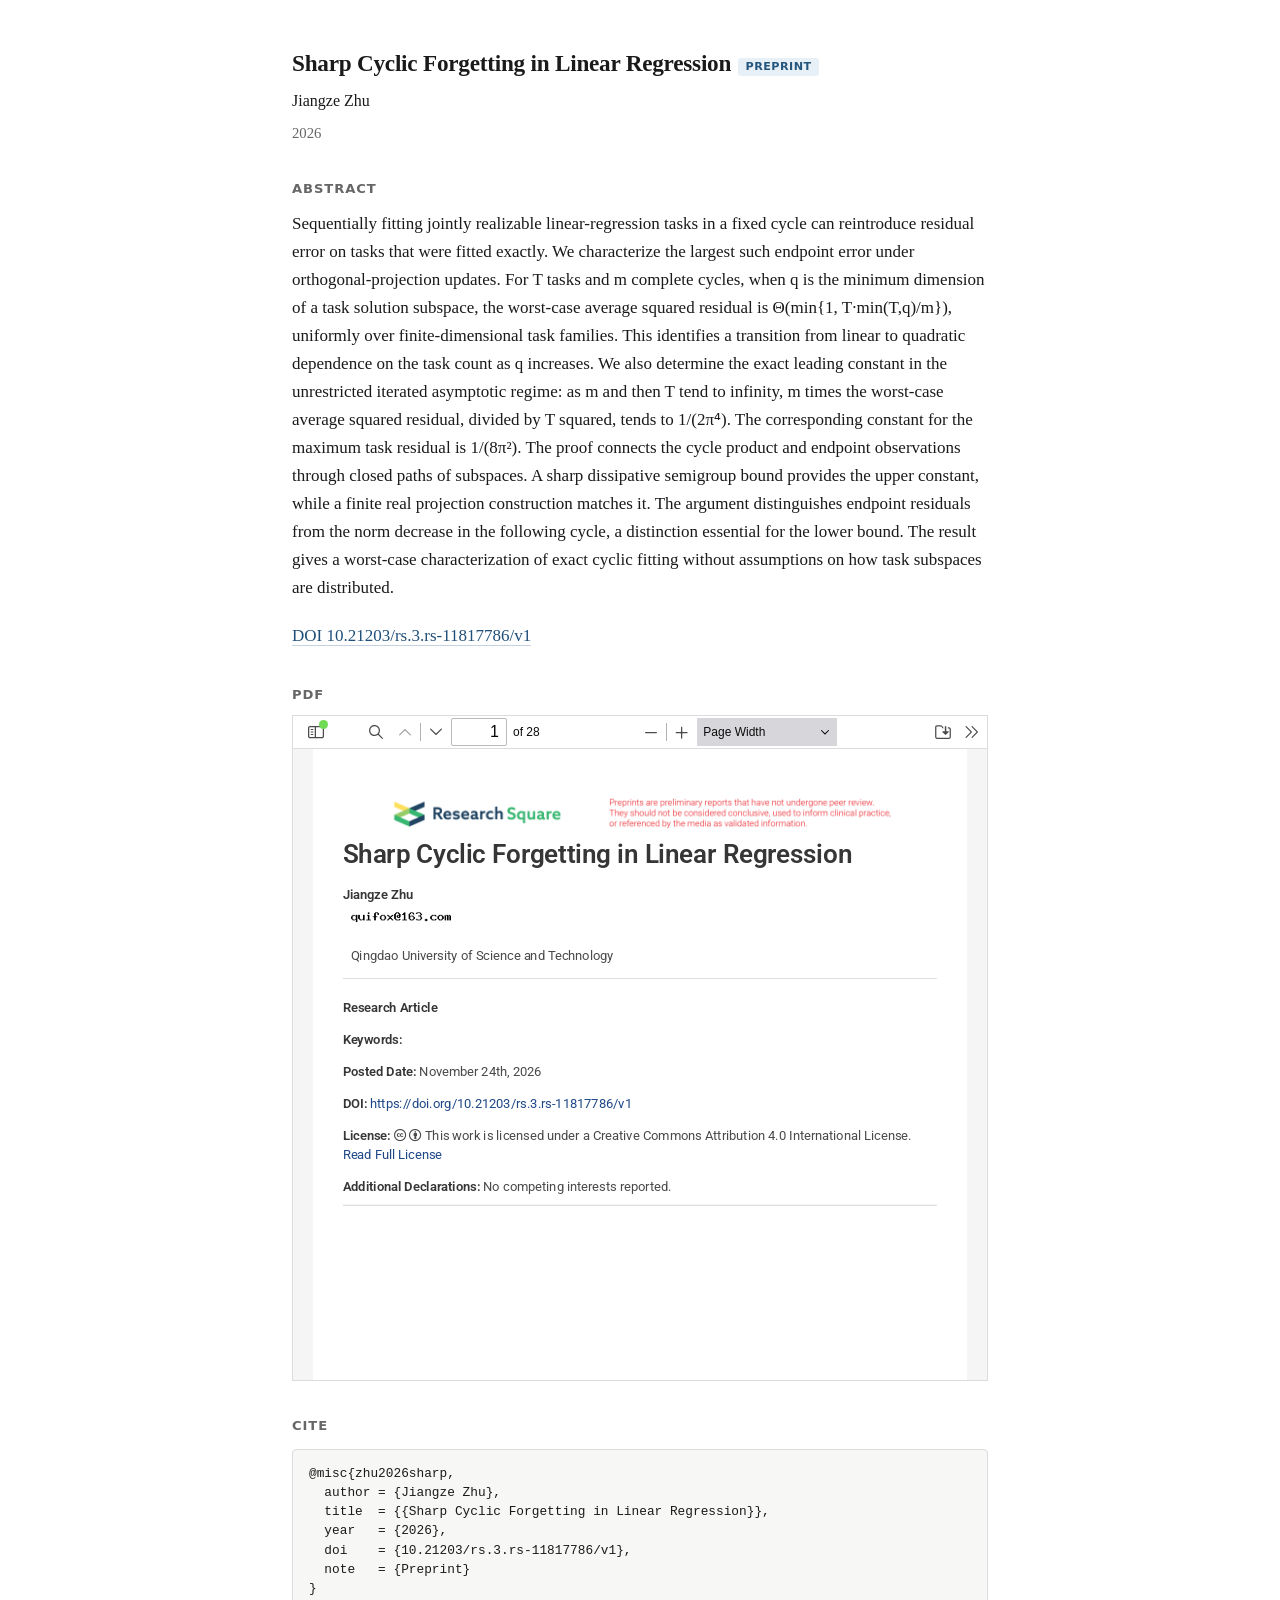
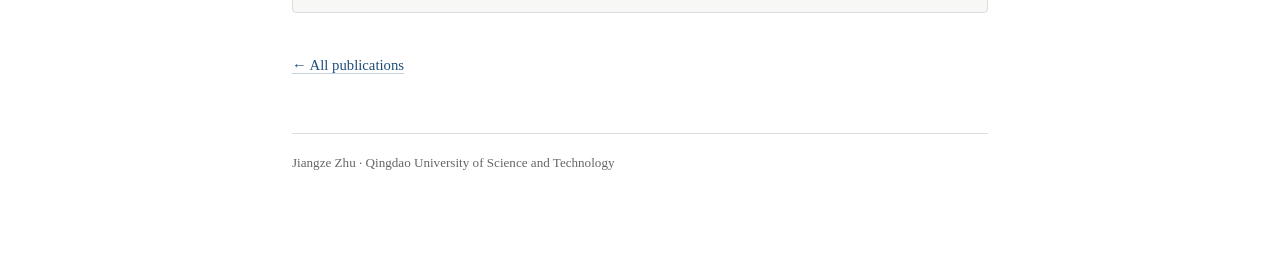
<file: papers/10.21203/rs.3.rs-11817786/v1.html>
<!DOCTYPE html>
<html lang="en">
<head>
<meta charset="utf-8">
<meta name="viewport" content="width=device-width, initial-scale=1">
<title>Sharp Cyclic Forgetting in Linear Regression — Jiangze Zhu</title>
<meta name="description" content="Sequentially fitting jointly realizable linear-regression tasks in a fixed cycle can reintroduce residual error on tasks that were fitted exactly. We characterize the largest such endpoint error under">
<meta name="citation_title" content="Sharp Cyclic Forgetting in Linear Regression">
<meta name="citation_author" content="Jiangze Zhu">
<meta name="citation_publication_date" content="2026/11/24">
<meta name="citation_doi" content="10.21203/rs.3.rs-11817786/v1">
<meta name="citation_pdf_url" content="https://quifox.github.io/academic/papers/10.21203/rs.3.rs-11817786/v1.pdf">
<meta name="citation_abstract_html_url" content="https://quifox.github.io/academic/papers/10.21203/rs.3.rs-11817786/v1.html">
<meta name="citation_keywords" content="Continual learning">
<meta name="citation_keywords" content="cyclic projections">
<meta name="citation_keywords" content="linear regression">
<meta name="citation_keywords" content="worst-case forgetting">
<meta name="citation_keywords" content="sharp asymptotic bounds">
<link rel="stylesheet" href="../../../assets/style.css">
</head>
<body>
<article class="paper">
  <header class="paper-header">
    <h1>Sharp Cyclic Forgetting in Linear Regression<span class="badge preprint">Preprint</span></h1>

  </header>
  <p class="authors">Jiangze Zhu</p>
  <p class="venue">2026</p>

  <h2>Abstract</h2>
  <p class="abstract">Sequentially fitting jointly realizable linear-regression tasks in a fixed cycle can reintroduce residual error on tasks that were fitted exactly. We characterize the largest such endpoint error under orthogonal-projection updates. For T tasks and m complete cycles, when q is the minimum dimension of a task solution subspace, the worst-case average squared residual is Θ(min{1, T·min(T,q)/m}), uniformly over finite-dimensional task families. This identifies a transition from linear to quadratic dependence on the task count as q increases. We also determine the exact leading constant in the unrestricted iterated asymptotic regime: as m and then T tend to infinity, m times the worst-case average squared residual, divided by T squared, tends to 1/(2π⁴). The corresponding constant for the maximum task residual is 1/(8π²). The proof connects the cycle product and endpoint observations through closed paths of subspaces. A sharp dissipative semigroup bound provides the upper constant, while a finite real projection construction matches it. The argument distinguishes endpoint residuals from the norm decrease in the following cycle, a distinction essential for the lower bound. The result gives a worst-case characterization of exact cyclic fitting without assumptions on how task subspaces are distributed.</p>

  <ul class="links"><li><a href="https://doi.org/10.21203/rs.3.rs-11817786/v1">DOI 10.21203/rs.3.rs-11817786/v1</a></li></ul>

  <h2 id="pdf">PDF</h2>
  <iframe class="pdf-preview" title="PDF reader" src="../../../assets/pdfjs/web/viewer.html?file=..%2F..%2F..%2Fpapers%2F10.21203%2Frs.3.rs-11817786%2Fv1.pdf#zoom=page-width" loading="lazy" allowfullscreen></iframe>

  <h2>Cite</h2>
  <pre class="bibtex">@misc{zhu2026sharp,
  author = {Jiangze Zhu},
  title  = {{Sharp Cyclic Forgetting in Linear Regression}},
  year   = {2026},
  doi    = {10.21203/rs.3.rs-11817786/v1},
  note   = {Preprint}
}</pre>

  <p class="back"><a href="../../../index.html">← All publications</a></p>
</article>
<footer>Jiangze Zhu · Qingdao University of Science and Technology</footer>
</body>
</html>
</file>
<file: assets/style.css>
:root {
  --ink: #1a1a1a;
  --muted: #666;
  --rule: #dcdcdc;
  --accent: #1f4e79;
  --badge-preprint: #e8f0f7;
  --badge-review: #fdf1e3;
  --badge-published: #e9f5ec;
}
* { box-sizing: border-box; }
html { -webkit-text-size-adjust: 100%; }
body {
  margin: 0 auto;
  max-width: 46rem;
  padding: 3rem 1.25rem 5rem;
  font-family: Charter, "Bitstream Charter", "Iowan Old Style", Georgia, serif;
  font-size: 17px;
  line-height: 1.65;
  color: var(--ink);
  background: #fff;
}
a { color: var(--accent); text-decoration: none; border-bottom: 1px solid rgba(31,78,121,.25); }
a:hover { border-bottom-color: var(--accent); }
header.site { border-bottom: 1px solid var(--rule); padding-bottom: 1.25rem; margin-bottom: 2.25rem; }
header.site h1 { font-size: 1.65rem; margin: 0 0 .35rem; letter-spacing: -.01em; }
header.site h1 a { border-bottom: none; color: var(--ink); }
p.affil, p.contact { margin: .15rem 0; color: var(--muted); font-size: .95rem; }
h2 { font-size: 1.15rem; margin: 2.5rem 0 1rem; font-weight: 600; }
ul.papers { list-style: none; padding: 0; margin: 0; }
ul.papers li { padding: 1.1rem 0; border-bottom: 1px solid var(--rule); }
ul.papers li:first-child { border-top: 1px solid var(--rule); }
a.title { font-size: 1.02rem; font-weight: 600; border-bottom: none; }
a.title:hover { text-decoration: underline; }
.meta { color: var(--muted); font-size: .88rem; margin-top: .3rem; }
.badge {
  display: inline-block; font-size: .7rem; letter-spacing: .04em;
  text-transform: uppercase; padding: .12rem .45rem; border-radius: 3px;
  margin-left: .45rem; vertical-align: .12em; font-family: ui-sans-serif, system-ui, sans-serif;
}
.badge.preprint { background: var(--badge-preprint); color: #24557d; }
.badge.under-review { background: var(--badge-review); color: #8a5a17; }
.badge.published { background: var(--badge-published); color: #24643a; }
article.paper h1 { font-size: 1.45rem; line-height: 1.3; margin: 0 0 .6rem; letter-spacing: -.01em; }
article.paper .authors { font-size: 1rem; margin: 0 0 .4rem; }
article.paper .venue { color: var(--muted); font-size: .92rem; margin: 0 0 1.75rem; }
h2 { font-size: .82rem; text-transform: uppercase; letter-spacing: .07em; color: var(--muted); margin: 2.1rem 0 .6rem; font-family: ui-sans-serif, system-ui, sans-serif; font-weight: 600; }
p.abstract { margin: 0; }
ul.links { list-style: none; padding: 0; margin: 1.25rem 0 0; overflow-wrap: anywhere; }
pre.bibtex {
  white-space: pre-wrap;
  word-break: break-word;
  font-family: ui-monospace, SFMono-Regular, Menlo, monospace; font-size: .8rem;
  background: #f7f7f6; border: 1px solid var(--rule); border-radius: 4px;
  padding: .85rem 1rem; overflow-x: auto; line-height: 1.5;
}
footer { margin-top: 3.5rem; padding-top: 1.1rem; border-top: 1px solid var(--rule); color: var(--muted); font-size: .82rem; }
p.back { margin-top: 2.5rem; font-size: .92rem; }
.paper-header { display: flex; align-items: flex-start; justify-content: space-between; gap: .85rem; }
.paper-header h1 { min-width: 0; overflow-wrap: break-word; }
.version-menu { position: relative; flex: none; font-size: .88rem; color: var(--accent); }
.version-menu summary { cursor: pointer; padding: 0 .15rem .4rem; }
.version-menu ul {
  position: absolute; right: 0; z-index: 1; min-width: 100%;
  list-style: none; margin: 0; padding: .25rem; background: #fff;
  border: 1px solid var(--rule); border-radius: .2rem;
}
.version-menu li > * { display: block; padding: .35rem .6rem; border: 0; white-space: nowrap; }
.version-menu a:hover, .version-menu a:focus-visible { text-decoration: underline; }
.version-menu [aria-current] { color: var(--ink); font-weight: 600; }
.pdf-preview {
  display: block; width: 100%; height: clamp(22rem, 74vh, 55rem);
  border: 1px solid var(--rule); background: #f5f5f5;
}
@media (max-width: 34rem) {
  .paper-header { flex-wrap: wrap; gap: 0; }
  .version-menu { margin: 0 0 .35rem auto; }
}
@media print {
  body { max-width: none; padding: 0; }
  .badge, .version-menu, footer, p.back, #pdf, .pdf-preview { display: none; }
}
</file>
<file: assets/pdfjs/web/viewer.css>
/* Copyright 2014 Mozilla Foundation
 *
 * Licensed under the Apache License, Version 2.0 (the "License");
 * you may not use this file except in compliance with the License.
 * You may obtain a copy of the License at
 *
 *     http://www.apache.org/licenses/LICENSE-2.0
 *
 * Unless required by applicable law or agreed to in writing, software
 * distributed under the License is distributed on an "AS IS" BASIS,
 * WITHOUT WARRANTIES OR CONDITIONS OF ANY KIND, either express or implied.
 * See the License for the specific language governing permissions and
 * limitations under the License.
 */

:root{
  --button-primary-bg-color:var(
    --button-background-color-primary,
    light-dark(#0060df, #0df)
  );
  --button-primary-fg-color:var(
    --button-text-color-primary,
    light-dark(#fbfbfe, #15141a)
  );
  --button-primary-border-color:var(--button-primary-bg-color);
  --button-primary-active-bg-color:var(
    --button-background-color-primary-active,
    light-dark(#054096, #aaf2ff)
  );
  --button-primary-active-fg-color:var(--button-primary-fg-color);
  --button-primary-active-border-color:var(--button-primary-active-bg-color);
  --button-primary-hover-bg-color:var(
    --button-background-color-primary-hover,
    light-dark(#0250bb, #80ebff)
  );
  --button-primary-hover-fg-color:var(--button-primary-fg-color);
  --button-primary-hover-border-color:var(--button-primary-hover-bg-color);
  --button-primary-disabled-bg-color:var(--button-primary-bg-color);
  --button-primary-disabled-border-color:var(--button-primary-border-color);
  --button-primary-disabled-fg-color:var(--button-primary-fg-color);

  --button-secondary-bg-color:var(
    --button-background-color,
    light-dark(rgb(21 20 26 / 0.07), rgb(251 251 254 / 0.07))
  );
  --button-secondary-fg-color:var(--text-color, light-dark(#15141a, #fbfbfe));
  --button-secondary-border-color:var(
    --button-border-color,
    var(--button-secondary-bg-color)
  );
  --button-secondary-active-bg-color:var(
    --button-background-color-active,
    light-dark(rgb(21 20 26 / 0.21), rgb(251 251 254 / 0.21))
  );
  --button-secondary-active-fg-color:var(--button-secondary-fg-color);
  --button-secondary-active-border-color:var(--button-secondary-bg-color);
  --button-secondary-hover-bg-color:var(
    --button-background-color-hover,
    light-dark(rgb(21 20 26 / 0.14), rgb(251 251 254 / 0.14))
  );
  --button-secondary-hover-fg-color:var(--button-secondary-fg-color);
  --button-secondary-hover-border-color:var(--button-secondary-hover-bg-color);
  --button-secondary-disabled-bg-color:var(--button-secondary-bg-color);
  --button-secondary-disabled-border-color:var(
    --button-secondary-border-color
  );
  --button-secondary-disabled-fg-color:var(--button-secondary-fg-color);
  --button-disabled-opacity:0.4;
  --hover-filter:brightness(0.9);

  @media (prefers-color-scheme: dark){
    --button-disabled-opacity:0.6;
    --hover-filter:brightness(1.4);
  }

  @media screen and (forced-colors: active){
    --button-primary-bg-color:var(
      --button-background-color-primary,
      ButtonText
    );
    --button-primary-fg-color:var(--button-text-color-primary, ButtonFace);
    --button-primary-border-color:var(
      --button-border-color-primary,
      ButtonText
    );
    --button-primary-active-bg-color:var(
      --button-background-color-primary-active,
      SelectedItem
    );
    --button-primary-active-fg-color:var(
      --button-text-color-primary-active,
      HighlightText
    );
    --button-primary-active-border-color:var(
      --button-border-color-primary-active,
      ButtonText
    );
    --button-primary-hover-bg-color:var(
      --button-background-color-primary-hover,
      SelectedItem
    );
    --button-primary-hover-fg-color:var(
      --button-text-color-primary-hover,
      HighlightText
    );
    --button-primary-hover-border-color:var(
      --button-border-color-primary-hover,
      SelectedItem
    );
    --button-primary-disabled-bg-color:var(
      --button-background-color-primary-disabled,
      GrayText
    );
    --button-primary-disabled-fg-color:var(
      --button-text-color-primary-disabled,
      ButtonFace
    );
    --button-primary-disabled-border-color:var(
      --button-border-color-primary-disabled,
      GrayText
    );

    --button-secondary-bg-color:var(--button-background-color, ButtonFace);
    --button-secondary-fg-color:var(--button-text-color, ButtonText);
    --button-secondary-border-color:var(--button-border-color, ButtonText);
    --button-secondary-active-bg-color:var(
      --button-background-color-active,
      HighlightText
    );
    --button-secondary-active-fg-color:var(
      --button-text-color-active,
      SelectedItem
    );
    --button-secondary-active-border-color:var(
      --button-border-color-active,
      ButtonText
    );
    --button-secondary-hover-bg-color:var(
      --button-background-color-hover,
      HighlightText
    );
    --button-secondary-hover-fg-color:var(
      --button-text-color-hover,
      SelectedItem
    );
    --button-secondary-hover-border-color:var(
      --button-border-color-hover,
      SelectedItem
    );
    --button-secondary-disabled-fg-color:var(
      --button-text-color-disabled,
      GrayText
    );
    --button-secondary-disabled-border-color:var(
      --button-border-color-disabled,
      GrayText
    );
    --button-disabled-opacity:1;
    --hover-filter:none;
  }
}

.primaryButton,
.secondaryButton{
  border-radius:var(--button-border-radius, 4px);
  border:1px solid;
  font:menu;
  font-weight:var(--button-font-weight, 590);
  font-size:var(--button-font-size, 13px);
  padding:var(--button-padding, 4px 16px);
  width:auto;
  min-height:var(--button-min-height, 32px);

  &:hover{
    cursor:pointer;
    filter:var(--hover-filter);
  }

  > span{
    color:inherit;
    font:inherit;
  }

  &:disabled{
    pointer-events:none;
  }
}

.primaryButton{
  color:var(--button-primary-fg-color);
  background-color:var(--button-primary-bg-color);
  border-color:var(--button-primary-border-color);
  opacity:1;

  &:hover{
    color:var(--button-primary-hover-fg-color);
    background-color:var(--button-primary-hover-bg-color);
    border-color:var(--button-primary-hover-border-color);
  }

  &:active{
    color:var(--button-primary-active-fg-color);
    background-color:var(--button-primary-active-bg-color);
    border-color:var(--button-primary-active-border-color);
  }

  &:disabled{
    background-color:var(--button-primary-disabled-bg-color);
    border-color:var(--button-primary-disabled-border-color);
    color:var(--button-primary-disabled-fg-color);
    opacity:var(--button-disabled-opacity);
  }
}

.secondaryButton{
  color:var(--button-secondary-fg-color);
  background-color:var(--button-secondary-bg-color);
  border-color:var(--button-secondary-border-color);

  &:hover{
    color:var(--button-secondary-hover-fg-color);
    background-color:var(--button-secondary-hover-bg-color);
    border-color:var(--button-secondary-hover-border-color);
  }

  &:active{
    color:var(--button-secondary-active-fg-color);
    background-color:var(--button-secondary-active-bg-color);
    border-color:var(--button-secondary-active-border-color);
  }

  &:disabled{
    background-color:var(--button-secondary-disabled-bg-color);
    border-color:var(--button-secondary-disabled-border-color);
    color:var(--button-secondary-disabled-fg-color);
    opacity:var(--button-disabled-opacity);
  }
}

.messageBar{
  --closing-button-icon:url(images/messageBar_closingButton.svg);
  --message-bar-close-button-color:var(--text-primary-color);
  --message-bar-close-button-color-hover:var(--text-primary-color);
  --message-bar-close-button-border-radius:var(--border-radius-small, 4px);
  --message-bar-close-button-border:none;
  --message-bar-close-button-hover-bg-color:var(
    --button-background-color-hover,
    light-dark(rgb(21 20 26 / 0.14), rgb(251 251 254 / 0.14))
  );
  --message-bar-close-button-active-bg-color:var(
    --button-background-color-active,
    light-dark(rgb(21 20 26 / 0.21), rgb(251 251 254 / 0.21))
  );
  --message-bar-close-button-focus-bg-color:var(
    --button-background-color,
    light-dark(rgb(21 20 26 / 0.07), rgb(251 251 254 / 0.07))
  );

  @media screen and (forced-colors: active){
    --message-bar-close-button-color:var(--button-text-color, ButtonText);
    --message-bar-close-button-border:1px solid var(--button-border-color, ButtonText);
    --message-bar-close-button-hover-bg-color:var(
      --button-background-color-hover,
      SelectedItemText
    );
    --message-bar-close-button-active-bg-color:var(
      --button-background-color-hover,
      SelectedItemText
    );
    --message-bar-close-button-focus-bg-color:var(
      --button-background-color-hover,
      SelectedItemText
    );
    --message-bar-close-button-color-hover:var(
      --button-text-color-hover,
      SelectedItem
    );
  }

  display:flex;
  position:relative;
  padding:8px 8px 8px 16px;
  flex-direction:column;
  justify-content:center;
  align-items:center;
  gap:8px;
  -webkit-user-select:none;
     -moz-user-select:none;
          user-select:none;
  border-radius:var(--border-radius-small, 4px);

  border:1px solid var(--message-bar-border-color);
  background:var(--message-bar-bg-color);
  color:var(--message-bar-fg-color);

  > div{
    display:flex;
    align-items:flex-start;
    gap:8px;
    align-self:stretch;

    &::before{
      content:"";
      display:inline-block;
      width:16px;
      height:16px;
      -webkit-mask-image:var(--message-bar-icon);
              mask-image:var(--message-bar-icon);
      -webkit-mask-size:cover;
              mask-size:cover;
      background-color:var(--message-bar-icon-color);
      flex-shrink:0;
    }
  }

  button{
    cursor:pointer;

    &:focus-visible{
      outline:var(--focus-ring-outline);
      outline-offset:2px;
    }
  }

  .closeButton{
    width:32px;
    height:32px;
    background:none;
    border-radius:var(--message-bar-close-button-border-radius);
    border:var(--message-bar-close-button-border);

    display:flex;
    align-items:center;
    justify-content:center;

    &::before{
      content:"";
      display:inline-block;
      width:16px;
      height:16px;
      -webkit-mask-image:var(--closing-button-icon);
              mask-image:var(--closing-button-icon);
      -webkit-mask-size:cover;
              mask-size:cover;
      background-color:var(--message-bar-close-button-color);
    }

    &:is(:hover, :active, :focus)::before{
      background-color:var(--message-bar-close-button-color-hover);
    }

    &:hover{
      background-color:var(--message-bar-close-button-hover-bg-color);
    }

    &:active{
      background-color:var(--message-bar-close-button-active-bg-color);
    }

    &:focus{
      background-color:var(--message-bar-close-button-focus-bg-color);
    }

    > span{
      display:inline-block;
      width:0;
      height:0;
      overflow:hidden;
    }
  }
}

#editorUndoBar{
  --message-bar-icon:url(images/messageBar_info.svg);
  --message-bar-icon-color:light-dark(#0060df, #73a7f3);
  --message-bar-bg-color:light-dark(#deeafc, #003070);
  --message-bar-fg-color:var(--text-primary-color);
  --message-bar-border-color:light-dark(
    rgb(0 0 0 / 0.08),
    rgb(255 255 255 / 0.08)
  );

  @media screen and (forced-colors: active){
    --message-bar-icon-color:CanvasText;
    --message-bar-bg-color:Canvas;
    --message-bar-border-color:CanvasText;
  }

  position:fixed;
  top:50px;
  left:50%;
  transform:translateX(-50%);
  z-index:10;

  padding-block:8px;
  padding-inline:16px 8px;

  font:menu;
  font-size:15px;

  cursor:default;

  button{
    cursor:pointer;
  }

  #editorUndoBarUndoButton{
    margin-inline-start:8px;
    border-color:var(--color-accent-primary, light-dark(#0060df, #0df));
  }

  > div{
    align-items:center;
  }
}

.dialog{
  --dialog-bg-color:var(--background-color-canvas, light-dark(white, #1c1b22));
  --dialog-border-color:var(
    --background-color-canvas,
    light-dark(white, #1c1b22)
  );
  --dialog-shadow:0 2px 14px 0 light-dark(rgb(58 57 68 / 0.2), #15141a);
  --text-secondary-color:light-dark(#5b5b66, #cfcfd8);
  --separator-color:light-dark(#f0f0f4, #52525e);
  --textarea-border-color:var(--border-color-interactive, #8f8f9d);
  --textarea-bg-color:light-dark(white, #42414d);
  --textarea-fg-color:var(--text-secondary-color);

  --input-text-bg-color:light-dark(white, #42414d);
  --input-text-fg-color:var(--text-primary-color);

  @media screen and (forced-colors: active){
    --dialog-bg-color:var(--background-color-canvas, Canvas);
    --dialog-border-color:var(--border-color, CanvasText);
    --dialog-shadow:none;
    --text-secondary-color:CanvasText;
    --separator-color:CanvasText;

    --textarea-border-color:ButtonBorder;
    --textarea-bg-color:Field;
    --textarea-fg-color:ButtonText;

    --input-text-bg-color:Field;
    --input-text-fg-color:FieldText;
  }

  font:message-box;
  font-size:13px;
  font-weight:400;
  line-height:150%;
  border-radius:var(--border-radius-medium, 4px);
  padding:12px 16px;
  border:1px solid var(--dialog-border-color);
  background:var(--dialog-bg-color);
  color:var(--text-primary-color);
  box-shadow:var(--dialog-shadow);

  .mainContainer{
    *:focus-visible{
      outline:var(--focus-ring-outline);
      outline-offset:2px;
    }

    .title{
      display:flex;
      width:auto;
      flex-direction:column;
      justify-content:flex-end;
      align-items:flex-start;
      gap:12px;

      > span{
        font-size:13px;
        font-style:normal;
        font-weight:590;
        line-height:150%;
      }
    }

    .dialogSeparator{
      width:100%;
      height:0;
      margin-block:4px;
      border-top:1px solid var(--separator-color);
      border-bottom:none;
    }

    .dialogButtonsGroup{
      display:flex;
      gap:12px;
      align-self:flex-end;
    }
    input:is([type="checkbox"], [type="radio"]){
      accent-color:var(--color-accent-primary, light-dark(#0060df, #0df));
      width:var(--checkbox-size, 16px);
      height:var(--checkbox-size, 16px);
    }

    .radio{
      display:flex;
      flex-direction:column;
      align-items:flex-start;
      gap:4px;

      > .radioButton{
        display:flex;
        gap:8px;
        align-self:stretch;
        align-items:center;
      }

      > .radioLabel{
        display:flex;
        padding-inline-start:24px;
        align-items:flex-start;
        gap:10px;
        align-self:stretch;

        > span{
          flex:1 0 0;
          font-size:11px;
          color:var(--text-secondary-color);
        }
      }
    }

    button:not(:is(.toggle-button, .closeButton, .clearInputButton)){
      border-radius:var(--button-border-radius, 4px);
      border-width:1px;
      border-style:solid;
      font:menu;
      font-weight:var(--button-font-weight, 590);
      font-size:var(--button-font-size, 13px);
      padding:var(--button-padding, 4px 16px);
      width:auto;
      min-height:var(--button-min-height, 32px);

      &:hover{
        cursor:pointer;
        filter:var(--hover-filter);
      }

      > span{
        color:inherit;
        font:inherit;
      }
      &:disabled{
        pointer-events:none;
      }
    }

    a{
      color:var(--link-fg-color);

      &:hover{
        color:var(--link-hover-fg-color);
      }
    }

    textarea{
      font:inherit;
      padding:8px;
      resize:none;
      margin:0;
      box-sizing:border-box;
      border-radius:var(--border-radius-small, 4px);
      border:1px solid var(--textarea-border-color);
      background:var(--textarea-bg-color);
      color:var(--textarea-fg-color);

      &:focus{
        outline-offset:0;
        border-color:transparent;
      }

      &:disabled{
        pointer-events:none;
        opacity:0.4;
      }
    }

    input[type="text"]{
      background-color:var(--input-text-bg-color);
      color:var(--input-text-fg-color);
    }

    .messageBar{
      --message-bar-bg-color:light-dark(#ffebcd, #5a3100);
      --message-bar-fg-color:light-dark(#15141a, #fbfbfe);
      --message-bar-border-color:light-dark(
        rgb(0 0 0 / 0.08),
        rgb(255 255 255 / 0.08)
      );
      --message-bar-icon:url(images/messageBar_warning.svg);
      --message-bar-icon-color:light-dark(#cd411e, #e49c49);

      @media screen and (forced-colors: active){
        --message-bar-bg-color:HighlightText;
        --message-bar-fg-color:CanvasText;
        --message-bar-border-color:CanvasText;
        --message-bar-icon-color:CanvasText;
      }

      align-self:stretch;

      > div{
        &::before,
        > div{
          margin-block:4px;
        }

        > div{
          display:flex;
          flex-direction:column;
          align-items:flex-start;
          gap:8px;
          flex:1 0 0;

          .title{
            font-size:13px;
            font-weight:590;
          }

          .description{
            font-size:13px;
          }
        }
      }
    }

    .toggler{
      display:flex;
      align-items:center;
      gap:8px;
      align-self:stretch;

      > .togglerLabel{
        -webkit-user-select:none;
           -moz-user-select:none;
                user-select:none;
      }
    }
  }
}

.textLayer{
  color-scheme:only light;

  position:absolute;
  text-align:initial;
  inset:0;
  overflow:clip;
  opacity:1;
  line-height:1;
  letter-spacing:normal;
  word-spacing:normal;
  -webkit-text-size-adjust:none;
     -moz-text-size-adjust:none;
          text-size-adjust:none;
  forced-color-adjust:none;
  transform-origin:0 0;
  caret-color:CanvasText;
  z-index:0;

  &.highlighting{
    touch-action:none;
  }

  :is(span, br){
    color:transparent;
    position:absolute;
    white-space:pre;
    cursor:text;
    transform-origin:0% 0%;
    -webkit-user-select:text;
       -moz-user-select:text;
            user-select:text;
  }
  --min-font-size:1;
  --text-scale-factor:calc(var(--total-scale-factor) * var(--min-font-size));
  --min-font-size-inv:calc(1 / var(--min-font-size));

  > :not(.markedContent),
  .markedContent span:not(.markedContent){
    z-index:1;

    --font-height:0;
    font-size:calc(var(--text-scale-factor) * var(--font-height));

    --scale-x:1;
    --rotate:0deg;
    transform:rotate(var(--rotate)) scaleX(var(--scale-x)) scale(var(--min-font-size-inv));
  }

  .markedContent{
    display:contents;
  }

  span[role="img"]{
    -webkit-user-select:none;
       -moz-user-select:none;
            user-select:none;
    cursor:default;
  }

  .highlight{
    --highlight-bg-color:rgb(180 0 170 / 0.25);
    --highlight-selected-bg-color:rgb(0 100 0 / 0.25);
    --highlight-backdrop-filter:none;
    --highlight-selected-backdrop-filter:none;

    @media screen and (forced-colors: active){
      --highlight-bg-color:transparent;
      --highlight-selected-bg-color:transparent;
      --highlight-backdrop-filter:var(--hcm-highlight-filter);
      --highlight-selected-backdrop-filter:var(
        --hcm-highlight-selected-filter
      );
    }

    margin:-1px;
    padding:1px;
    background-color:var(--highlight-bg-color);
    backdrop-filter:var(--highlight-backdrop-filter);
    border-radius:4px;

    &.appended{
      position:initial;
    }

    &.begin{
      border-radius:4px 0 0 4px;
    }

    &.end{
      border-radius:0 4px 4px 0;
    }

    &.middle{
      border-radius:0;
    }

    &.selected{
      background-color:var(--highlight-selected-bg-color);
      backdrop-filter:var(--highlight-selected-backdrop-filter);
      scroll-margin-top:50px;
    }
  }

  ::-moz-selection{
    background:rgba(0 0 255 / 0.25);
    background:color-mix(in srgb, AccentColor, transparent 50%);
    color:transparent;
  }

  ::selection{
    background:rgba(0 0 255 / 0.25);
    background:color-mix(in srgb, AccentColor, transparent 50%);
    color:transparent;
  }

  &.selectionRendering{
    ::-moz-selection{
      background:transparent;
      color:transparent;
    }
    ::selection{
      background:transparent;
      color:transparent;
    }
  }
  br::-moz-selection{
    background:transparent;
  }
  br::selection{
    background:transparent;
  }

  .endOfContent{
    display:block;
    position:absolute;
    inset:100% 0 0;
    z-index:0;
    cursor:default;
    -webkit-user-select:none;
       -moz-user-select:none;
            user-select:none;
  }

  &.selecting .endOfContent{
    top:0;
  }
}

.textLayerImages{
  position:absolute;
  inset:0;
  -webkit-user-select:none;
     -moz-user-select:none;
          user-select:none;

  canvas{
    position:absolute;
    transform-origin:0% 0%;
  }
}

.annotationLayer{
  color-scheme:only light;

  --annotation-unfocused-field-background:url("data:image/svg+xml;charset=UTF-8,<svg width='1px' height='1px' xmlns='http://www.w3.org/2000/svg'><rect width='100%' height='100%' style='fill:rgba(0, 54, 255, 0.13);'/></svg>");
  --annotation-unfocused-field-filter:url("data:image/svg+xml;charset=UTF-8,<svg xmlns='http://www.w3.org/2000/svg'><filter id='pdfjsFillableField' x='0%' y='0%' width='100%' height='100%' color-interpolation-filters='sRGB'><feFlood flood-color='rgb(0,54,255)' flood-opacity='0.13' result='f'/><feComposite in='f' in2='SourceGraphic' operator='over'/></filter></svg>#pdfjsFillableField");
  --input-focus-border-color:Highlight;
  --input-focus-outline:1px solid Canvas;
  --input-unfocused-border-color:transparent;
  --input-disabled-border-color:transparent;
  --input-hover-border-color:black;
  --link-outline:none;

  @media screen and (forced-colors: active){
    --input-focus-border-color:CanvasText;
    --input-unfocused-border-color:ActiveText;
    --input-disabled-border-color:GrayText;
    --input-hover-border-color:Highlight;
    --link-outline:1.5px solid LinkText;

    .textWidgetAnnotation :is(input, textarea):required,
    .choiceWidgetAnnotation select:required,
    .buttonWidgetAnnotation:is(.checkBox, .radioButton) input:required{
      outline:1.5px solid selectedItem;
    }

    .linkAnnotation{
      outline:var(--link-outline);

      &:hover{
        backdrop-filter:var(--hcm-highlight-filter);
      }

      & > a:hover{
        opacity:0 !important;
        background:none !important;
        box-shadow:none;
      }
    }

    .popupAnnotation .popup{
      outline:calc(1.5px * var(--total-scale-factor)) solid CanvasText !important;
      background-color:ButtonFace !important;
      color:ButtonText !important;
    }

    .highlightArea:hover::after{
      position:absolute;
      top:0;
      left:0;
      width:100%;
      height:100%;
      backdrop-filter:var(--hcm-highlight-filter);
      content:"";
      pointer-events:none;
    }

    .popupAnnotation.focused .popup{
      outline:calc(3px * var(--total-scale-factor)) solid Highlight !important;
    }
  }

  position:absolute;
  top:0;
  left:0;
  pointer-events:none;
  transform-origin:0 0;

  &[data-main-rotation="90"] .norotate{
    transform:rotate(270deg) translateX(-100%);
  }
  &[data-main-rotation="180"] .norotate{
    transform:rotate(180deg) translate(-100%, -100%);
  }
  &[data-main-rotation="270"] .norotate{
    transform:rotate(90deg) translateY(-100%);
  }

  &.disabled{
    section,
    .popup{
      pointer-events:none;
    }
  }

  .annotationContent{
    position:absolute;
    width:100%;
    height:100%;
    pointer-events:none;

    &.freetext{
      background:transparent;
      border:none;
      inset:0;
      overflow:visible;
      white-space:nowrap;
      font:10px sans-serif;
      line-height:1.35;
    }
  }

  section{
    position:absolute;
    text-align:initial;
    pointer-events:auto;
    box-sizing:border-box;
    transform-origin:0 0;
    -webkit-user-select:none;
       -moz-user-select:none;
            user-select:none;

    &:has(div.annotationContent){
      canvas.annotationContent{
        display:none;
      }
    }

    .overlaidText{
      position:absolute;
      top:0;
      left:0;
      width:0;
      height:0;
      display:inline-block;
      overflow:hidden;
    }
  }
  .hasOwnCanvas:not(.sandboxModified) :is(input, textarea){
    display:none;
  }

  .hasOwnCanvas.sandboxModified canvas.annotationContent{
    display:none;
  }

  .textLayer.selecting ~ & section{
    pointer-events:none;
  }

  :is(.linkAnnotation, .buttonWidgetAnnotation.pushButton) > a{
    position:absolute;
    font-size:1em;
    top:0;
    left:0;
    width:100%;
    height:100%;
  }

  :is(.linkAnnotation, .buttonWidgetAnnotation.pushButton):not(.hasBorder)
    > a:hover{
    opacity:0.2;
    background-color:rgb(255 255 0);
  }

  .linkAnnotation.hasBorder:hover{
    background-color:rgb(255 255 0 / 0.2);
  }

  .hasBorder{
    background-size:100% 100%;
  }

  .textAnnotation img{
    position:absolute;
    cursor:pointer;
    width:100%;
    height:100%;
    top:0;
    left:0;
  }

  .textWidgetAnnotation :is(input, textarea),
  .choiceWidgetAnnotation select,
  .buttonWidgetAnnotation:is(.checkBox, .radioButton) input{
    background-image:var(--annotation-unfocused-field-background);
    border:2px solid var(--input-unfocused-border-color);
    box-sizing:border-box;
    font:calc(9px * var(--total-scale-factor)) sans-serif;
    height:100%;
    margin:0;
    vertical-align:top;
    width:100%;
  }

  .textWidgetAnnotation :is(input, textarea):required,
  .choiceWidgetAnnotation select:required,
  .buttonWidgetAnnotation:is(.checkBox, .radioButton) input:required{
    outline:1.5px solid red;
  }

  .choiceWidgetAnnotation select option{
    padding:0;
  }

  .textWidgetAnnotation textarea{
    resize:none;
  }

  .textWidgetAnnotation :is(input, textarea)[disabled],
  .choiceWidgetAnnotation select[disabled],
  .buttonWidgetAnnotation:is(.checkBox, .radioButton) input[disabled]{
    background:none;
    border:2px solid var(--input-disabled-border-color);
    cursor:not-allowed;
  }

  .textWidgetAnnotation :is(input, textarea):hover,
  .choiceWidgetAnnotation select:hover,
  .buttonWidgetAnnotation:is(.checkBox, .radioButton) input:hover{
    border:2px solid var(--input-hover-border-color);
  }
  .textWidgetAnnotation :is(input, textarea):hover,
  .choiceWidgetAnnotation select:hover,
  .buttonWidgetAnnotation.checkBox input:hover{
    border-radius:2px;
  }

  .textWidgetAnnotation :is(input, textarea):focus,
  .choiceWidgetAnnotation select:focus{
    background:none;
    border:2px solid var(--input-focus-border-color);
    border-radius:2px;
    outline:var(--input-focus-outline);
  }

  .buttonWidgetAnnotation:is(.checkBox, .radioButton) :focus{
    background-image:none;
    background-color:transparent;
  }

  .buttonWidgetAnnotation.checkBox :focus{
    border:2px solid var(--input-focus-border-color);
    border-radius:2px;
    outline:var(--input-focus-outline);
  }

  .buttonWidgetAnnotation.radioButton :focus{
    border:2px solid var(--input-focus-border-color);
    outline:var(--input-focus-outline);
  }

  .buttonWidgetAnnotation:is(.checkBox, .radioButton){
    [data-canvas-name]{
      filter:var(--annotation-unfocused-field-filter);
    }

    &:focus-within [data-canvas-name]{
      filter:none;
    }

    [data-canvas-name="checked"]{
      &:has(~ input:checked){
        display:block;
      }

      &:has(~ input:not(:checked)){
        display:none;
      }
    }

    [data-canvas-name="unchecked"]{
      &:has(~ input:checked){
        display:none;
      }

      &:has(~ input:not(:checked)){
        display:block;
      }
    }
  }

  .textWidgetAnnotation input.comb{
    --comb-width:0px;
    --comb-letter-spacing:calc(var(--comb-width) - 1ch);

    font-family:monospace;
    letter-spacing:var(--comb-letter-spacing);
    overflow-x:hidden;
    padding:0;
    text-indent:calc(
      var(--comb-offset, 0) * var(--comb-width) + var(--comb-letter-spacing) / 2
    );
  }

  .textWidgetAnnotation input.comb:focus{
    background-image:repeating-linear-gradient(
      to right,
      transparent 0 calc(var(--comb-width) - 1px),
      var(--input-focus-border-color) calc(var(--comb-width) - 1px)
        var(--comb-width)
    );
  }

  .buttonWidgetAnnotation:is(.checkBox, .radioButton) input{
    -webkit-appearance:none;
       -moz-appearance:none;
            appearance:none;
  }

  .buttonWidgetAnnotation:is(.checkBox, .radioButton):has(
      [data-canvas-name="checked"]
    )
    input:checked,
  .buttonWidgetAnnotation:is(.checkBox, .radioButton):has(
      [data-canvas-name="unchecked"]
    )
    input:not(:checked){
    background-image:none;
  }

  .fileAttachmentAnnotation .popupTriggerArea{
    height:100%;
    width:100%;
  }

  .mediaAnnotation{
    pointer-events:auto;

    .mediaContent{
      width:100%;
    }

    video.mediaContent{
      height:100%;
      -o-object-fit:contain;
         object-fit:contain;
    }

    audio.mediaContent{
      position:absolute;
      bottom:0;
    }

    .mediaPlayButton{
      height:100%;
      width:100%;
      margin:0;
      padding:0;
      border:none;
      cursor:pointer;
      background-color:transparent;
      background-image:url("data:image/svg+xml,%3Csvg xmlns='http://www.w3.org/2000/svg' viewBox='0 0 100 100'%3E%3Ccircle cx='50' cy='50' r='40' fill='rgba(0,0,0,0.55)'/%3E%3Cpath d='M40 32 L70 50 L40 68 Z' fill='white'/%3E%3C/svg%3E");
      background-position:center;
      background-repeat:no-repeat;
      background-size:calc(48px * var(--total-scale-factor));

      &:hover{
        background-color:rgba(255 255 255 / 0.1);
      }
    }
  }

  .popupAnnotation{
    position:absolute;
    font-size:calc(9px * var(--total-scale-factor));
    pointer-events:none;
    width:-moz-max-content;
    width:max-content;
    max-width:45%;
    height:auto;
  }

  .popup{
    background-color:rgb(255 255 153);
    color:black;
    box-shadow:0 calc(2px * var(--total-scale-factor)) calc(5px * var(--total-scale-factor)) rgb(136 136 136);
    border-radius:calc(2px * var(--total-scale-factor));
    outline:1.5px solid rgb(255 255 74);
    padding:calc(6px * var(--total-scale-factor));
    cursor:pointer;
    font:message-box;
    white-space:normal;
    word-wrap:break-word;
    pointer-events:auto;
    -webkit-user-select:text;
       -moz-user-select:text;
            user-select:text;
  }

  .popupAnnotation.focused .popup{
    outline-width:3px;
  }

  .popup *{
    font-size:calc(9px * var(--total-scale-factor));
  }

  .popup > .header{
    display:inline-block;
  }

  .popup > .header > .title{
    display:inline;
    font-weight:bold;
  }

  .popup > .header .popupDate{
    display:inline-block;
    margin-left:calc(5px * var(--total-scale-factor));
    width:-moz-fit-content;
    width:fit-content;
  }

  .popupContent{
    border-top:1px solid rgb(51 51 51);
    margin-top:calc(2px * var(--total-scale-factor));
    padding-top:calc(2px * var(--total-scale-factor));
  }

  .richText > *{
    white-space:pre-wrap;
    font-size:calc(9px * var(--total-scale-factor));
  }

  .popupTriggerArea{
    cursor:pointer;

    &:hover{
      backdrop-filter:var(--hcm-highlight-filter);
    }
  }

  section svg{
    position:absolute;
    width:100%;
    height:100%;
    top:0;
    left:0;
  }

  .annotationTextContent{
    position:absolute;
    width:100%;
    height:100%;
    opacity:0;
    color:transparent;
    -webkit-user-select:none;
       -moz-user-select:none;
            user-select:none;
    pointer-events:none;

    span{
      width:100%;
      display:inline-block;
    }
  }

  svg.quadrilateralsContainer{
    contain:strict;
    width:0;
    height:0;
    position:absolute;
    top:0;
    left:0;
    z-index:-1;
  }
}

:root{
  --xfa-unfocused-field-background:url("data:image/svg+xml;charset=UTF-8,<svg width='1px' height='1px' xmlns='http://www.w3.org/2000/svg'><rect width='100%' height='100%' style='fill:rgba(0, 54, 255, 0.13);'/></svg>");
  --xfa-focus-outline:auto;
}

@media screen and (forced-colors: active){
  :root{
    --xfa-focus-outline:2px solid CanvasText;
  }
  .xfaLayer *:required{
    outline:1.5px solid selectedItem;
  }
}

.xfaLayer{
  color-scheme:only light;

  background-color:transparent;
}

.xfaLayer .highlight{
  margin:-1px;
  padding:1px;
  background-color:rgb(239 203 237);
  border-radius:4px;
}

.xfaLayer .highlight.appended{
  position:initial;
}

.xfaLayer .highlight.begin{
  border-radius:4px 0 0 4px;
}

.xfaLayer .highlight.end{
  border-radius:0 4px 4px 0;
}

.xfaLayer .highlight.middle{
  border-radius:0;
}

.xfaLayer .highlight.selected{
  background-color:rgb(203 223 203);
}

.xfaPage{
  overflow:hidden;
  position:relative;
}

.xfaContentarea{
  position:absolute;
}

.xfaPrintOnly{
  display:none;
}

.xfaLayer{
  position:absolute;
  text-align:initial;
  top:0;
  left:0;
  transform-origin:0 0;
  line-height:1.2;
}

.xfaLayer *{
  color:inherit;
  font:inherit;
  font-style:inherit;
  font-weight:inherit;
  font-kerning:inherit;
  letter-spacing:-0.01px;
  text-align:inherit;
  text-decoration:inherit;
  box-sizing:border-box;
  background-color:transparent;
  padding:0;
  margin:0;
  pointer-events:auto;
  line-height:inherit;
}

.xfaLayer *:required{
  outline:1.5px solid red;
}

.xfaLayer div,
.xfaLayer svg,
.xfaLayer svg *{
  pointer-events:none;
}

.xfaLayer a{
  color:blue;
}

.xfaRich li{
  margin-left:3em;
}

.xfaFont{
  color:black;
  font-weight:normal;
  font-kerning:none;
  font-size:10px;
  font-style:normal;
  letter-spacing:0;
  text-decoration:none;
  vertical-align:0;
}

.xfaCaption{
  overflow:hidden;
  flex:0 0 auto;
}

.xfaCaptionForCheckButton{
  overflow:hidden;
  flex:1 1 auto;
}

.xfaLabel{
  height:100%;
  width:100%;
}

.xfaLeft{
  display:flex;
  flex-direction:row;
  align-items:center;
}

.xfaRight{
  display:flex;
  flex-direction:row-reverse;
  align-items:center;
}

:is(.xfaLeft, .xfaRight) > :is(.xfaCaption, .xfaCaptionForCheckButton){
  max-height:100%;
}

.xfaTop{
  display:flex;
  flex-direction:column;
  align-items:flex-start;
}

.xfaBottom{
  display:flex;
  flex-direction:column-reverse;
  align-items:flex-start;
}

:is(.xfaTop, .xfaBottom) > :is(.xfaCaption, .xfaCaptionForCheckButton){
  width:100%;
}

.xfaBorder{
  background-color:transparent;
  position:absolute;
  pointer-events:none;
}

.xfaWrapped{
  width:100%;
  height:100%;
}

:is(.xfaTextfield, .xfaSelect):focus{
  background-image:none;
  background-color:transparent;
  outline:var(--xfa-focus-outline);
  outline-offset:-1px;
}

:is(.xfaCheckbox, .xfaRadio):focus{
  outline:var(--xfa-focus-outline);
}

.xfaTextfield,
.xfaSelect{
  height:100%;
  width:100%;
  flex:1 1 auto;
  border:none;
  resize:none;
  background-image:var(--xfa-unfocused-field-background);
}

.xfaSelect{
  padding-inline:2px;
}

:is(.xfaTop, .xfaBottom) > :is(.xfaTextfield, .xfaSelect){
  flex:0 1 auto;
}

.xfaButton{
  cursor:pointer;
  width:100%;
  height:100%;
  border:none;
  text-align:center;
}

.xfaLink{
  width:100%;
  height:100%;
  position:absolute;
  top:0;
  left:0;
}

.xfaCheckbox,
.xfaRadio{
  width:100%;
  height:100%;
  flex:0 0 auto;
  border:none;
}

.xfaRich{
  white-space:pre-wrap;
  width:100%;
  height:100%;
}

.xfaImage{
  -o-object-position:left top;
     object-position:left top;
  -o-object-fit:contain;
     object-fit:contain;
  width:100%;
  height:100%;
}

.xfaLrTb,
.xfaRlTb,
.xfaTb{
  display:flex;
  flex-direction:column;
  align-items:stretch;
}

.xfaLr{
  display:flex;
  flex-direction:row;
  align-items:stretch;
}

.xfaRl{
  display:flex;
  flex-direction:row-reverse;
  align-items:stretch;
}

.xfaTb > div{
  justify-content:left;
}

.xfaPosition{
  position:relative;
}

.xfaArea{
  position:relative;
}

.xfaValignMiddle{
  display:flex;
  align-items:center;
}

.xfaTable{
  display:flex;
  flex-direction:column;
  align-items:stretch;
}

.xfaTable .xfaRow{
  display:flex;
  flex-direction:row;
  align-items:stretch;
}

.xfaTable .xfaRlRow{
  display:flex;
  flex-direction:row-reverse;
  align-items:stretch;
  flex:1;
}

.xfaTable .xfaRlRow > div{
  flex:1;
}

:is(.xfaNonInteractive, .xfaDisabled, .xfaReadOnly) :is(input, textarea){
  background:initial;
}

@media print{
  .xfaTextfield,
  .xfaSelect{
    background:transparent;
  }

  .xfaSelect{
    -webkit-appearance:none;
       -moz-appearance:none;
            appearance:none;
    text-indent:1px;
    text-overflow:"";
  }
}

.canvasWrapper{
  svg{
    transform:none;

    &.moving{
      z-index:100000;
    }

    &.highlight,
    &.highlightOutline{
      &[data-main-rotation="90"]{
        mask,
        use:not(.clip, .mask){
          transform:matrix(0, 1, -1, 0, 1, 0);
        }
      }

      &[data-main-rotation="180"]{
        mask,
        use:not(.clip, .mask){
          transform:matrix(-1, 0, 0, -1, 1, 1);
        }
      }

      &[data-main-rotation="270"]{
        mask,
        use:not(.clip, .mask){
          transform:matrix(0, -1, 1, 0, 0, 1);
        }
      }
    }

    &.draw{
      position:absolute;
      mix-blend-mode:normal;

      &[data-draw-rotation="90"]{
        transform:rotate(90deg);
      }

      &[data-draw-rotation="180"]{
        transform:rotate(180deg);
      }

      &[data-draw-rotation="270"]{
        transform:rotate(270deg);
      }
    }

    &.highlight{
      --blend-mode:multiply;

      @media screen and (forced-colors: active){
        --blend-mode:difference;
      }

      position:absolute;
      mix-blend-mode:var(--blend-mode);

      &:not(.free){
        fill-rule:evenodd;
      }
    }

    &.highlightOutline{
      position:absolute;
      mix-blend-mode:normal;
      fill-rule:evenodd;
      fill:none;

      &:not(.free){
        &.hovered:not(.selected){
          stroke:var(--hover-outline-color);
          stroke-width:var(--outline-width);
        }

        &.selected{
          .mainOutline{
            stroke:var(--outline-around-color);
            stroke-width:calc(
              var(--outline-width) + 2 * var(--outline-around-width)
            );
          }

          .secondaryOutline{
            stroke:var(--outline-color);
            stroke-width:var(--outline-width);
          }
        }
      }

      &.free{
        &.hovered:not(.selected){
          stroke:var(--hover-outline-color);
          stroke-width:calc(2 * var(--outline-width));
        }

        &.selected{
          .mainOutline{
            stroke:var(--outline-around-color);
            stroke-width:calc(
              2 * (var(--outline-width) + var(--outline-around-width))
            );
          }

          .secondaryOutline{
            stroke:var(--outline-color);
            stroke-width:calc(2 * var(--outline-width));
          }
        }
      }
    }
  }
}

.toggle-button{
  --toggle-background-color:var(
    --button-background-color,
    color-mix(in srgb, currentColor 7%, transparent)
  );
  --toggle-background-color-hover:var(
    --button-background-color-hover,
    color-mix(in srgb, currentColor 14%, transparent)
  );
  --toggle-background-color-active:var(
    --button-background-color-active,
    color-mix(in srgb, currentColor 21%, transparent)
  );
  --toggle-background-color-pressed:var(
    --color-accent-primary,
    light-dark(#0060df, #0df)
  );
  --toggle-background-color-pressed-hover:var(
    --color-accent-primary-hover,
    light-dark(#0250bb, #80ebff)
  );
  --toggle-background-color-pressed-active:var(
    --color-accent-primary-active,
    light-dark(#054096, #aaf2ff)
  );
  --toggle-border-color:var(
    --border-color-interactive,
    light-dark(#8f8f9d, #f9f9fa)
  );
  --toggle-border-color-hover:var(--toggle-border-color);
  --toggle-border-color-active:var(--toggle-border-color);
  --toggle-border-radius:var(--border-radius-circle, 9999px);
  --toggle-border-width:var(--border-width, 1px);
  --toggle-height:var(--size-item-small, 16px);
  --toggle-width:var(--size-item-large, 32px);
  --toggle-dot-background-color:var(--toggle-border-color);
  --toggle-dot-background-color-hover:var(--toggle-dot-background-color);
  --toggle-dot-background-color-active:var(--toggle-dot-background-color);
  --toggle-dot-background-color-on-pressed:var(
    --background-color-canvas,
    light-dark(white, #1c1b22)
  );
  --toggle-dot-margin:1px;
  --toggle-dot-height:calc(
    var(--toggle-height) - 2 * var(--toggle-dot-margin) - 2 *
      var(--toggle-border-width)
  );
  --toggle-dot-width:var(--toggle-dot-height);
  --toggle-dot-transform-x:calc(
    var(--toggle-width) - 4 * var(--toggle-dot-margin) - var(--toggle-dot-width)
  );
  --input-width:var(--toggle-width);

  -webkit-appearance:none;

     -moz-appearance:none;

          appearance:none;
  padding:0;
  border:var(--toggle-border-width) solid var(--toggle-border-color);
  height:var(--toggle-height);
  width:var(--toggle-width);
  border-radius:var(--toggle-border-radius);
  background-color:var(--toggle-background-color);
  box-sizing:border-box;

  &:focus-visible{
    outline:var(--focus-ring-outline);
    outline-offset:var(--focus-outline-offset, 2px);
  }

  &:enabled:hover{
    background-color:var(--toggle-background-color-hover);
    border-color:var(--toggle-border-color);
  }

  &:enabled:hover:active{
    background-color:var(--toggle-background-color-active);
    border-color:var(--toggle-border-color);
  }

  &::before{
    display:block;
    content:"";
    background-color:var(--toggle-dot-background-color);
    height:var(--toggle-dot-height);
    width:var(--toggle-dot-width);
    margin:var(--toggle-dot-margin);
    border-radius:var(--toggle-border-radius);
    translate:0;
  }
}

.toggle-button[aria-pressed="true"]{
  background-color:var(--toggle-background-color-pressed);
  border-color:transparent;

  &:enabled:hover{
    background-color:var(--toggle-background-color-pressed-hover);
    border-color:transparent;
  }

  &:enabled:hover:active{
    background-color:var(--toggle-background-color-pressed-active);
    border-color:transparent;
  }

  &::before{
    translate:var(--toggle-dot-transform-x);
    background-color:var(--toggle-dot-background-color-on-pressed);
  }

  &:enabled:hover::before,
  &:enabled:hover:active::before{
    background-color:var(--toggle-dot-background-color-on-pressed);
  }

  &:-moz-locale-dir(rtl)::before,
  &:dir(rtl)::before{
    translate:calc(-1 * var(--toggle-dot-transform-x));
  }
}

@media (prefers-reduced-motion: no-preference){
  .toggle-button::before{
    transition:translate 100ms;
  }
}

@media (prefers-contrast){
  .toggle-button:enabled:hover{
    border-color:var(--toggle-border-color-hover);
  }

  .toggle-button:enabled:hover:active{
    border-color:var(--toggle-border-color-active);
  }

  .toggle-button[aria-pressed="true"]:enabled{
    border-color:var(--toggle-border-color);
    position:relative;

    &:hover{
      border-color:var(--toggle-border-color-hover);

      &:active{
        background-color:var(--toggle-dot-background-color-active);
        border-color:var(--toggle-dot-background-color-hover);
      }
    }
  }

  .toggle-button:enabled:hover::before,
  .toggle-button:enabled:hover:active::before{
    background-color:var(--toggle-dot-background-color-hover);
  }
}

@media (forced-colors){
  .toggle-button{
    --toggle-background-color:var(--button-background-color, ButtonFace);
    --toggle-background-color-pressed:var(--color-accent-primary, ButtonText);
    --toggle-background-color-pressed-hover:var(
      --color-accent-primary-hover,
      SelectedItem
    );
    --toggle-background-color-pressed-active:var(
      --color-accent-primary-active,
      SelectedItem
    );
    --toggle-border-color:var(--border-color-interactive, ButtonText);
    --toggle-dot-background-color:var(--color-accent-primary, ButtonText);
    --toggle-dot-background-color-hover:var(
      --color-accent-primary-hover,
      SelectedItem
    );
    --toggle-dot-background-color-active:var(
      --color-accent-primary-active,
      SelectedItem
    );
    --toggle-dot-background-color-on-pressed:var(
      --button-background-color,
      ButtonFace
    );
    --toggle-border-color-hover:var(
      --border-color-interactive-hover,
      SelectedItem
    );
    --toggle-border-color-active:var(
      --border-color-interactive-active,
      ButtonText
    );
  }

  .toggle-button[aria-pressed="true"]:enabled::after{
    border:1px solid var(--button-background-color, ButtonFace);
    content:"";
    position:absolute;
    height:var(--toggle-height);
    width:var(--toggle-width);
    display:block;
    border-radius:var(--toggle-border-radius);
    inset:-2px;
  }

  .toggle-button[aria-pressed="true"]:enabled:hover:active::after{
    border-color:var(--toggle-border-color-active);
  }
}

:root{
  --clear-signature-button-icon:url(images/editor-toolbar-delete.svg);
  --signature-bg:var(
    --background-color-box-info,
    light-dark(#f9f9fb, #2b2a33)
  );
  --signature-hover-bg:var(
    --button-background-color-hover,
    light-dark(#f0f0f4, var(--signature-bg))
  );
  --button-signature-bg:transparent;
  --button-signature-color:var(--main-color);
  --button-signature-active-bg:light-dark(#cfcfd8, #5b5b66);
  --button-signature-active-border:none;
  --button-signature-active-color:var(--button-signature-color);
  --button-signature-border:none;
  --button-signature-hover-bg:light-dark(#e0e0e6, #52525e);
  --button-signature-hover-color:var(--button-signature-color);

  @media screen and (forced-colors: active){
    --signature-bg:HighlightText;
    --signature-hover-bg:var(--signature-bg);
    --button-signature-bg:HighlightText;
    --button-signature-color:ButtonText;
    --button-signature-active-bg:ButtonText;
    --button-signature-active-color:HighlightText;
    --button-signature-border:1px solid ButtonText;
    --button-signature-hover-bg:Highlight;
    --button-signature-hover-color:HighlightText;
  }
}

.signatureDialog{
  --primary-color:var(--text-primary-color);
  --signature-border-color:var(--border-color-interactive, #8f8f9d);
  --open-link-fg:var(--link-fg-color);
  --open-link-hover-fg:var(--link-hover-fg-color);

  @media screen and (forced-colors: active){
    --primary-color:ButtonText;
    --signature-border-color:var(--border-color-interactive, ButtonText);
    --open-link-fg:ButtonText;
    --open-link-hover-fg:ButtonText;
  }

  width:570px;
  max-width:100%;
  min-width:300px;
  padding:16px 0;

  .mainContainer{
    width:100%;
    display:flex;
    flex-direction:column;
    align-items:flex-start;
    gap:12px;

    span:not([role="sectionhead"]){
      font-size:13px;
      font-style:normal;
      font-weight:400;
      line-height:normal;
    }

    .title{
      margin-inline-start:16px;
    }
  }

  .inputWithClearButton{
    --button-dimension:24px;
    --clear-button-icon:url(images/messageBar_closingButton.svg);

    width:100%;
    position:relative;
    display:flex;
    align-items:center;
    justify-content:center;

    > input{
      width:100%;
      height:var(--size-item-large, 32px);
      padding-inline:8px calc(4px + var(--button-dimension));
      box-sizing:border-box;
      border-radius:var(--border-radius-small, 4px);
      border:1px solid var(--signature-border-color);
    }

    .clearInputButton{
      position:absolute;
      inset-block-start:4px;
      inset-inline-end:4px;
      display:inline-block;
      width:var(--button-dimension);
      height:var(--button-dimension);
      background-color:var(--input-text-fg-color);
      -webkit-mask-size:cover;
              mask-size:cover;
      -webkit-mask-image:var(--clear-button-icon);
              mask-image:var(--clear-button-icon);
      padding:0;
      border:0;
    }
  }
}

#addSignatureDialog{
  --secondary-color:var(--text-secondary-color);
  --bg-hover:var(
    --button-background-color-hover,
    light-dark(#e0e0e6, #52525e)
  );
  --tab-top-line-active-color:var(
    --color-accent-primary,
    light-dark(#0060df, #0df)
  );
  --tab-top-line-active-hover-color:var(--tab-text-hover-color);
  --tab-top-line-hover-color:var(--border-color-interactive, #8f8f9d);
  --tab-top-line-inactive-color:light-dark(#cfcfd8, #8f8f9d);
  --tab-bottom-line-active-color:var(--tab-top-line-inactive-color);
  --tab-bottom-line-hover-color:var(--tab-top-line-inactive-color);
  --tab-bottom-line-inactive-color:var(--tab-top-line-inactive-color);
  --tab-bg:var(--dialog-bg-color);
  --tab-bg-active-color:var(--tab-bg);
  --tab-bg-active-hover-color:var(--bg-hover);
  --tab-bg-hover:var(--bg-hover);
  --tab-panel-border:none;
  --tab-panel-border-radius:var(--border-radius-small, 4px);
  --tab-text-color:var(--primary-color);
  --tab-text-active-color:var(--tab-top-line-active-color);
  --tab-text-active-hover-color:var(--tab-text-hover-color);
  --tab-text-hover-color:var(--tab-text-color);
  --signature-placeholder-color:var(--secondary-color);
  --signature-draw-placeholder-color:var(--primary-color);
  --signature-color:var(--primary-color);
  --save-warning-color:var(--secondary-color);
  --thickness-bg:var(--dialog-bg-color);
  --thickness-label-color:var(--primary-color);
  --thickness-slider-color:var(--primary-color);
  --thickness-border:none;
  --draw-cursor:url(images/cursor-editorInk.svg) 0 16, pointer;

  @media screen and (forced-colors: active){
    --secondary-color:ButtonText;
    --bg:HighlightText;
    --bg-hover:var(--bg);
    --tab-top-line-active-color:var(--color-accent-primary, ButtonText);
    --tab-top-line-active-hover-color:HighlightText;
    --tab-top-line-hover-color:var(--border-color-interactive, SelectedItem);
    --tab-top-line-inactive-color:ButtonText;
    --tab-bottom-line-active-color:var(--tab-top-line-active-color);
    --tab-bottom-line-hover-color:var(--tab-top-line-hover-color);
    --tab-bg:var(--bg);
    --tab-bg-active-color:SelectedItem;
    --tab-bg-active-hover-color:SelectedItem;
    --tab-panel-border:1px solid ButtonText;
    --tab-panel-border-radius:8px;
    --tab-text-color:ButtonText;
    --tab-text-active-color:HighlightText;
    --tab-text-active-hover-color:HighlightText;
    --tab-text-hover-color:SelectedItem;
    --signature-color:ButtonText;
    --thickness-bg:Canvas;
    --thickness-label-color:CanvasText;
    --thickness-slider-color:ButtonText;
    --thickness-border:1px solid var(--signature-border-color);
  }

  #addSignatureDialogLabel{
    overflow:hidden;
    position:absolute;
    inset:0;
    width:0;
    height:0;
  }

  &.waiting::after{
    content:"";
    cursor:wait;
    position:absolute;
    inset:0;
    width:100%;
    height:100%;
  }

  .mainContainer{
    [role="tablist"]{
      width:100%;
      display:flex;
      align-items:flex-start;
      gap:0;

      > [role="tab"]{
        flex:1 0 0;
        align-self:stretch;
        background-color:var(--tab-bg);
        padding-inline:0;
        cursor:default;

        border-inline:0;
        border-block-width:1px;
        border-block-style:solid;
        border-block-start-color:var(--tab-top-line-inactive-color);
        border-block-end-color:var(--tab-bottom-line-inactive-color);
        border-radius:0;

        font:menu;
        font-size:13px;
        font-style:normal;
        line-height:normal;
        font-weight:400;
        color:var(--tab-text-color);

        &:hover{
          border-block-start-width:2px;
          border-block-start-color:var(--tab-top-line-hover-color);
          border-block-end-color:var(--tab-bottom-line-hover-color);
          background-color:var(--tab-bg-hover);
          color:var(--tab-text-hover-color);
        }

        &:focus-visible{
          outline:2px solid var(--tab-top-line-active-color);
          outline-offset:-2px;
        }

        &[aria-selected="true"]{
          border-block-start-width:2px;
          border-block-start-color:var(--tab-top-line-active-color);
          border-block-end-color:var(--tab-bottom-line-active-color);
          background-color:var(--tab-bg-active-color);
          font-weight:590;
          color:var(--tab-text-active-color);

          &:hover{
            border-block-start-color:var(--tab-top-line-active-hover-color);
            background-color:var(--tab-bg-active-hover-color);
            color:var(--tab-text-active-hover-color);
          }
        }
      }
    }

    #addSignatureActionContainer{
      width:100%;
      height:auto;
      display:flex;
      flex-direction:column;
      align-items:flex-end;
      align-self:stretch;
      gap:12px;
      padding-inline:16px;
      box-sizing:border-box;

      > [role="tabpanel"]{
        position:relative;
        width:100%;
        height:220px;
        background-color:var(--signature-bg);
        border:var(--tab-panel-border);
        border-radius:var(--tab-panel-border-radius);

        > svg{
          position:absolute;
          inset:0;
          width:100%;
          height:100%;
          background-color:transparent;
        }

        &#addSignatureTypeContainer{
          display:none;

          #addSignatureTypeInput{
            position:absolute;
            inset:0;
            width:100%;
            height:100%;
            border:0;
            padding:0;
            text-align:center;
            color:var(--signature-color);
            background-color:transparent;
            border-radius:var(--tab-panel-border-radius);

            font-family:"Brush script", "Apple Chancery", "Segoe script", "Freestyle Script", "Palace Script MT", "Brush Script MT", TK, cursive, serif;
            font-size:44px;
            font-style:italic;
            font-weight:400;

            &::-moz-placeholder{
              color:var(--signature-placeholder-color);
              text-align:center;

              font:menu;
              font-style:normal;
              font-weight:274;
              font-size:44px;
              line-height:normal;
            }

            &::placeholder{
              color:var(--signature-placeholder-color);
              text-align:center;

              font:menu;
              font-style:normal;
              font-weight:274;
              font-size:44px;
              line-height:normal;
            }
          }
        }

        &#addSignatureDrawContainer{
          display:none;

          > span{
            position:absolute;
            top:0;
            left:0;
            width:100%;
            height:100%;
            display:grid;
            align-items:center;
            justify-content:center;

            background-color:transparent;
            color:var(--signature-placeholder-color);
            -webkit-user-select:none;
               -moz-user-select:none;
                    user-select:none;
          }

          > svg{
            stroke:var(--signature-color);
            fill:none;
            stroke-opacity:1;
            stroke-linecap:round;
            stroke-linejoin:round;
            stroke-miterlimit:10;

            &:hover{
              cursor:var(--draw-cursor);
            }
          }

          #thickness{
            position:absolute;
            width:100%;
            inset-block-end:0;
            display:grid;
            align-items:center;
            justify-content:center;
            pointer-events:none;

            > span{
              color:var(--signature-draw-placeholder-color);
            }

            > div{
              width:auto;
              height:auto;
              display:flex;
              align-items:center;
              justify-content:center;
              gap:8px;
              padding:6px 8px 7px;
              margin:0;
              background-color:var(--thickness-bg);
              border-radius:4px 4px 0 0;
              border-inline:var(--thickness-border);
              border-top:var(--thickness-border);
              pointer-events:auto;
              position:relative;
              top:1px;

              > label{
                color:var(--thickness-label-color);
              }

              > input{
                width:100px;
                height:14px;
                background-color:transparent;

                &::-webkit-slider-runnable-track,
                &::-moz-range-track,
                &::-moz-range-progress{
                  background-color:var(--thickness-slider-color);
                }

                &::-webkit-slider-thumb,
                &::-moz-range-thumb{
                  background-color:var(--thickness-bg);
                }

                border-radius:4.5px;
                border:0;
                color:var(--signature-color);
              }
            }
          }
        }

        &#addSignatureImageContainer{
          display:none;

          > svg{
            stroke:none;
            stroke-width:0;
            fill:var(--signature-color);
            fill-opacity:1;
          }

          #addSignatureImagePlaceholder{
            position:absolute;
            top:0;
            left:0;
            width:100%;
            height:100%;
            background-color:transparent;
            display:flex;
            flex-direction:column;
            align-items:center;
            justify-content:center;

            span{
              color:var(--signature-placeholder-color);
            }

            a{
              color:var(--open-link-fg);
              text-decoration:underline;
              cursor:pointer;

              &:hover{
                color:var(--open-link-hover-fg);
              }
            }
          }

          #addSignatureFilePicker{
            visibility:hidden;
            position:relative;
            width:0;
            height:0;
          }
        }
      }

      &[data-selected="type"] > #addSignatureTypeContainer,
      &[data-selected="draw"] > #addSignatureDrawContainer,
      &[data-selected="image"] > #addSignatureImageContainer{
        display:block;
      }

      #addSignatureControls{
        display:flex;
        flex-direction:column;
        justify-content:center;
        align-items:flex-start;
        gap:12px;
        align-self:stretch;

        #horizontalContainer{
          display:flex;
          align-items:flex-end;
          gap:16px;
          align-self:stretch;

          #addSignatureDescriptionContainer{
            display:flex;
            flex-direction:column;
            align-items:flex-start;
            gap:4px;
            flex:1 0 0;

            &:has(input:disabled) > label{
              opacity:0.4;
            }

            > label{
              width:auto;
            }
          }

          #clearSignatureButton{
            display:flex;
            align-items:center;

            > span{
              display:flex;
              height:24px;
              align-items:center;
              gap:4px;
              flex-shrink:0;

              &::after{
                content:"";
                display:inline-block;
                width:16px;
                height:16px;
                -webkit-mask-image:var(--clear-signature-button-icon);
                        mask-image:var(--clear-signature-button-icon);
                -webkit-mask-size:cover;
                        mask-size:cover;
                background-color:currentColor;
                flex-shrink:0;
              }
            }
          }
        }

        #addSignatureSaveContainer{
          display:grid;
          grid-template-columns:max-content auto;
          gap:4px;
          width:100%;

          > input{
            margin:0;

            &:disabled + label{
              opacity:0.4;
            }
          }

          > label{
            -webkit-user-select:none;
               -moz-user-select:none;
                    user-select:none;
          }

          &:not(.fullStorage) #addSignatureSaveWarning{
            display:none;
          }

          &.fullStorage #addSignatureSaveWarning{
            display:block;
            opacity:1;
            color:var(--save-warning-color);
            font-size:11px;
          }
        }
      }
    }
  }
}

#editSignatureDescriptionDialog{
  .mainContainer{
    padding-inline:16px;
    box-sizing:border-box;

    .title{
      margin-inline-start:0;
    }

    #editSignatureDescriptionAndView{
      width:auto;
      display:flex;
      justify-content:flex-end;
      align-items:flex-start;
      gap:12px;
      align-self:stretch;

      #editSignatureDescriptionContainer{
        display:flex;
        flex-direction:column;
        align-items:flex-start;
        gap:4px;
        flex:1 1 auto;
      }

      > svg{
        width:210px;
        height:180px;
        padding:8px;
        background-color:var(--signature-bg);

        > path{
          stroke:var(--button-signature-color);
          stroke-width:1px;
          stroke-linecap:round;
          stroke-linejoin:round;
          stroke-miterlimit:10;
          vector-effect:non-scaling-stroke;
          fill:none;

          &.contours{
            fill:var(--button-signature-color);
            stroke-width:0.5px;
          }
        }
      }
    }
  }
}

#editorSignatureParamsToolbar{
  padding:8px;

  #addSignatureDoorHanger{
    gap:8px;
    padding:2px;

    .toolbarAddSignatureButtonContainer{
      height:32px;
      display:flex;
      justify-content:space-between;
      align-items:center;
      align-self:stretch;
      gap:8px;

      button{
        border:var(--button-signature-border);
        border-radius:4px;
        background-color:var(--button-signature-bg);
        color:var(--button-signature-color);

        &:hover{
          background-color:var(--button-signature-hover-bg);
        }

        &:active{
          border:var(--button-signature-active-border);
          background-color:var(--button-signature-active-bg);
          color:var(--button-signature-active-color);

          &::before{
            background-color:var(--button-signature-active-color);
          }
        }

        &:focus-visible{
          outline:var(--focus-ring-outline);

          &::before{
            background-color:var(--button-signature-color);
          }
        }
      }

      .deleteButton{
        &::before{
          -webkit-mask-image:var(--clear-signature-button-icon);
                  mask-image:var(--clear-signature-button-icon);
        }
      }

      .toolbarAddSignatureButton{
        width:calc(0.8 * var(--editor-toolbar-min-width));
        height:100%;
        min-height:var(--menuitem-height);
        aspect-ratio:unset;
        display:flex;
        align-items:center;
        justify-content:flex-start;
        outline:none;
        border-radius:4px;
        box-sizing:border-box;
        font:message-box;
        position:relative;
        flex:1 1 auto;
        padding:0;
        gap:8px;
        text-align:start;
        white-space:normal;
        cursor:default;
        overflow:hidden;

        > svg{
          display:inline-block;
          height:100%;
          aspect-ratio:1;
          background-color:var(--signature-bg);
          flex:none;
          padding:4px;
          box-sizing:border-box;
          border:none;
          border-radius:4px;

          > path{
            stroke:var(--button-signature-color);
            stroke-width:1px;
            stroke-linecap:round;
            stroke-linejoin:round;
            stroke-miterlimit:10;
            vector-effect:non-scaling-stroke;
            fill:none;

            &.contours{
              fill:var(--button-signature-color);
              stroke-width:0.5px;
            }
          }
        }

        &:is(:hover, :active) > svg{
          border-radius:4px 0 0 4px;
          background-color:var(--signature-hover-bg);
        }

        &:hover{
          > span{
            color:var(--button-signature-hover-color);
          }
        }

        &:active{
          background-color:var(--button-signature-active-bg);
        }

        &:is([disabled="disabled"], [disabled]){
          opacity:0.5;
          pointer-events:none;
        }

        > span{
          height:auto;
          text-overflow:ellipsis;
          white-space:nowrap;
          flex:1 1 auto;
          font:menu;
          font-size:13px;
          font-style:normal;
          font-weight:400;
          line-height:normal;
          overflow:hidden;
        }
      }
    }
  }
}

.editDescription.altText{
  --alt-text-add-image:url(images/editor-toolbar-edit.svg) !important;

  &::before{
    width:16px !important;
    height:16px !important;
  }
}

.commentPopup,
#commentManagerDialog{
  width:360px;
  max-width:100%;
  min-width:200px;
  position:absolute;
  padding:8px 16px 16px;
  margin-left:0;
  margin-top:0;
  box-sizing:border-box;

  border-radius:8px;
}

#commentManagerDialog{
  --comment-close-button-icon:url(images/comment-closeButton.svg);

  .mainContainer{
    width:100%;
    height:auto;
    display:flex;
    flex-direction:column;
    align-items:flex-start;
    gap:4px;

    #commentManagerToolbar{
      width:100%;
      height:32px;
      display:flex;
      justify-content:flex-start;
      align-items:flex-start;
      gap:8px;
      align-self:stretch;

      cursor:move;
    }

    #commentManagerTextInput{
      width:100%;
      min-height:132px;
      margin-bottom:12px;
    }
  }
}

.annotationLayer.disabled :is(.annotationCommentButton){
  display:none;
}

:is(.annotationLayer, .annotationEditorLayer){
  .annotationCommentButton{
    color-scheme:light dark;
    --comment-button-bg:var(
      --background-color-canvas,
      light-dark(white, #1c1b22)
    );
    --comment-button-fg:light-dark(#5b5b66, #fbfbfe);
    --comment-button-active-bg:light-dark(#0041a4, #a6ecf4);
    --comment-button-active-fg:var(
      --button-text-color-primary,
      light-dark(white, #15141a)
    );
    --comment-button-hover-bg:var(
      --color-accent-primary-hover,
      light-dark(#0053cb, #61dce9)
    );
    --comment-button-hover-fg:var(
      --button-text-color-primary,
      light-dark(white, #15141a)
    );
    --comment-button-selected-bg:var(
      --color-accent-primary,
      light-dark(#0062fa, #00cadb)
    );
    --comment-button-border-color:var(
      --border-color-interactive,
      light-dark(#8f8f9d, #bfbfc9)
    );
    --comment-button-active-border-color:var(--comment-button-active-bg);
    --comment-button-focus-border-color:light-dark(#cfcfd8, #3a3944);
    --comment-button-hover-border-color:var(--comment-button-hover-bg);
    --comment-button-selected-border-color:var(--comment-button-selected-bg);
    --comment-button-selected-fg:var(
      --button-text-color-primary,
      light-dark(white, #15141a)
    );
    --comment-button-dim:24px;
    --comment-button-box-shadow:0 0.25px 0.75px 0 light-dark(rgb(0 0 0 / 0.05), rgb(0 0 0 / 0.2)), 0 2px 6px 0 light-dark(rgb(0 0 0 / 0.1), rgb(0 0 0 / 0.4));
    --comment-button-focus-outline-color:var(
      --focus-outline-color,
      light-dark(#0062fa, #00cadb)
    );
    @media screen and (forced-colors: active){
      --comment-button-bg:var(--button-background-color, ButtonFace);
      --comment-button-fg:var(--button-text-color, ButtonText);
      --comment-button-hover-bg:var(
        --button-background-color-hover,
        SelectedItemText
      );
      --comment-button-hover-fg:var(--button-text-color-hover, SelectedItem);
      --comment-button-active-bg:var(
        --button-background-color-active,
        SelectedItemText
      );
      --comment-button-active-fg:var(--button-text-color-active, SelectedItem);
      --comment-button-border-color:var(--button-border-color, ButtonBorder);
      --comment-button-active-border-color:var(
        --button-border-color-active,
        ButtonBorder
      );
      --comment-button-hover-border-color:var(
        --button-border-color-hover,
        SelectedItem
      );
      --comment-button-box-shadow:none;
      --comment-button-focus-outline-color:var(
        --focus-outline-color,
        CanvasText
      );
      --comment-button-selected-bg:var(
        --button-background-color-primary,
        ButtonBorder
      );
      --comment-button-selected-fg:var(
        --button-text-color-primary,
        ButtonFace
      );
    }

    position:absolute;
    width:var(--comment-button-dim);
    height:var(--comment-button-dim);
    background-color:var(--comment-button-bg);
    border-radius:6px 6px 6px 0;
    border:1px solid var(--comment-button-border-color);
    box-shadow:var(--comment-button-box-shadow);
    cursor:auto;
    z-index:1;
    padding:4px;
    margin:0;
    box-sizing:border-box;
    pointer-events:auto;

    &:dir(rtl){
      border-radius:6px 6px 0;
    }

    &::before{
      content:"";
      display:inline-block;
      width:100%;
      height:100%;
      -webkit-mask-repeat:no-repeat;
              mask-repeat:no-repeat;
      -webkit-mask-size:cover;
              mask-size:cover;
      -webkit-mask-image:var(--comment-edit-button-icon);
              mask-image:var(--comment-edit-button-icon);
      background-color:var(--comment-button-fg);
      margin:0;
      padding:0;
      transform:scaleX(var(--dir-factor));
    }

    &:focus-visible{
      outline:2px solid var(--comment-button-focus-outline-color);
      outline-offset:1px;
      border-color:var(--comment-button-focus-border-color);
    }

    &:hover{
      background-color:var(--comment-button-hover-bg) !important;
      border-color:var(--comment-button-hover-border-color);

      &::before{
        background-color:var(--comment-button-hover-fg);
      }
    }

    &:active{
      background-color:var(--comment-button-active-bg) !important;
      border-color:var(--comment-button-active-border-color);

      &::before{
        background-color:var(--comment-button-active-fg);
      }
    }

    &.selected{
      background-color:var(--comment-button-selected-bg) !important;
      border-color:var(--comment-button-selected-border-color);

      &::before{
        background-color:var(--comment-button-selected-fg);
      }
    }
  }
}

#editorCommentsSidebar,
.commentPopup{
  --comment-close-button-icon:url(images/comment-closeButton.svg);
  --comment-popup-edit-button-icon:url(images/comment-popup-editButton.svg);
  --comment-popup-delete-button-icon:url(images/editor-toolbar-delete.svg);

  --comment-date-fg-color:light-dark(
    rgb(21 20 26 / 0.69),
    rgb(251 251 254 / 0.69)
  );
  --comment-bg-color:light-dark(#f9f9fb, #1c1b22);
  --comment-hover-bg-color:light-dark(#e0e0e6, #2c2b33);
  --comment-active-bg-color:light-dark(#d1d1d9, #3a3944);
  --comment-hover-brightness:0.89;
  --comment-hover-filter:brightness(var(--comment-hover-brightness));
  --comment-active-brightness:0.825;
  --comment-active-filter:brightness(var(--comment-active-brightness));
  --comment-border-color:light-dark(#f0f0f4, #52525e);
  --comment-focus-outline-color:var(
    --focus-outline-color,
    light-dark(#0062fa, #00cadb)
  );
  --comment-fg-color:var(--text-color, light-dark(#15141a, #fbfbfe));
  --comment-count-bg-color:light-dark(#e2f7ff, #00317e);
  --comment-indicator-active-fg-color:light-dark(#0041a4, #a6ecf4);
  --comment-indicator-active-filter:brightness(
    calc(1 / var(--comment-active-brightness))
  );
  --comment-indicator-focus-fg-color:light-dark(#5b5b66, #fbfbfe);
  --comment-indicator-hover-fg-color:var(
    --color-accent-primary-hover,
    light-dark(#0053cb, #61dce9)
  );
  --comment-indicator-hover-filter:brightness(
    calc(1 / var(--comment-hover-brightness))
  );
  --comment-indicator-selected-fg-color:var(
    --color-accent-primary,
    light-dark(#0062fa, #00cadb)
  );

  --button-comment-bg:transparent;
  --button-comment-color:var(--main-color);
  --button-comment-active-bg:light-dark(#cfcfd8, #5b5b66);
  --button-comment-active-border:none;
  --button-comment-active-color:var(--button-comment-color);
  --button-comment-border:none;
  --button-comment-hover-bg:light-dark(#e0e0e6, #52525e);
  --button-comment-hover-color:var(--button-comment-color);

  @media screen and (forced-colors: active){
    --comment-date-fg-color:CanvasText;
    --comment-bg-color:Canvas;
    --comment-hover-bg-color:Canvas;
    --comment-hover-filter:none;
    --comment-active-bg-color:Canvas;
    --comment-active-filter:none;
    --comment-border-color:CanvasText;
    --comment-fg-color:var(--text-color, CanvasText);
    --comment-count-bg-color:Canvas;
    --comment-indicator-active-fg-color:SelectedItem;
    --comment-indicator-focus-fg-color:var(--text-color, CanvasText);
    --comment-indicator-hover-fg-color:var(--text-color, CanvasText);
    --comment-indicator-selected-fg-color:SelectedItem;
    --button-comment-bg:ButtonFace;
    --button-comment-color:ButtonText;
    --button-comment-active-bg:Highlight;
    --button-comment-active-color:HighlightText;
    --button-comment-border:1px solid ButtonText;
    --button-comment-hover-bg:Highlight;
    --button-comment-hover-color:HighlightText;
  }
}

#editorCommentsSidebar{
  display:flex;
  height:auto;
  padding-bottom:16px;
  flex-direction:column;
  align-items:flex-start;
  overflow-y:visible;

  #editorCommentsSidebarHeader{
    width:100%;
    box-sizing:border-box;
    padding:16px;
    display:flex;
    align-items:center;
    justify-content:space-between;

    .commentCount{
      display:flex;
      align-items:baseline;
      gap:6px;
      -webkit-user-select:none;
         -moz-user-select:none;
              user-select:none;

      #editorCommentsSidebarTitle{
        font:menu;
        font-style:normal;
        font-weight:590;
        line-height:normal;
        font-size:17px;
        color:var(--comment-fg-color);
      }

      #editorCommentsSidebarCount{
        padding:0 4px;
        border-radius:4px;
        background-color:var(--comment-count-bg-color);

        color:var(--comment-fg-color);
        text-align:center;

        font:menu;
        font-size:13px;
        font-style:normal;
        font-weight:400;
        line-height:normal;
      }
    }

    #editorCommentsSidebarCloseButton{
      width:32px;
      height:32px;
      padding:8px;
      border-radius:4px;
      border:var(--button-comment-border);
      background-color:var(--button-comment-bg);
      cursor:pointer;

      &::before{
        content:"";
        display:inline-block;
        width:100%;
        height:100%;
        -webkit-mask-repeat:no-repeat;
                mask-repeat:no-repeat;
        -webkit-mask-position:center;
                mask-position:center;
        -webkit-mask-image:var(--comment-close-button-icon);
                mask-image:var(--comment-close-button-icon);
        background-color:var(--button-comment-color);
      }

      &:hover{
        background-color:var(--button-comment-hover-bg);

        &::before{
          background-color:var(--button-comment-hover-color);
        }
      }

      &:active{
        border:var(--button-comment-active-border);
        background-color:var(--button-comment-active-bg);

        &::before{
          background-color:var(--button-comment-active-color);
        }
      }

      &:focus-visible{
        outline:var(--focus-ring-outline);
      }

      > span{
        display:inline-block;
        width:0;
        height:0;
        overflow:hidden;
      }
    }
  }

  #editorCommentsSidebarListContainer{
    overflow:auto;
    width:100%;

    #editorCommentsSidebarList{
      display:flex;
      width:auto;
      padding:4px 16px;
      gap:10px;
      align-items:flex-start;
      flex-direction:column;
      list-style-type:none;

      .sidebarComment{
        display:flex;
        width:auto;
        padding:8px 16px 16px;
        flex-direction:column;
        align-items:flex-start;
        align-self:stretch;
        gap:4px;

        border-radius:8px;
        border:0.5px solid var(--comment-border-color);
        background-color:var(--comment-bg-color);

        &:not(.noComments){
          &:hover{
            @media screen and (forced-colors: active){
              background-color:var(--comment-hover-bg-color);
            }
            filter:var(--comment-hover-filter);

            time::after{
              display:inline-block;
              background-color:var(--comment-indicator-hover-fg-color);
              filter:var(--comment-indicator-hover-filter);
            }
          }

          &:active{
            @media screen and (forced-colors: active){
              background-color:var(--comment-active-bg-color);
            }
            filter:var(--comment-active-filter);

            time::after{
              display:inline-block;
              background-color:var(--comment-indicator-active-fg-color);
              filter:var(--comment-indicator-active-filter);
            }
          }

          &:is(:focus, :focus-visible) time::after{
            display:inline-block;
            background-color:var(--comment-indicator-focus-fg-color);
          }

          &:focus-visible{
            outline:2px solid var(--comment-focus-outline-color);
            outline-offset:2px;
          }

          &.selected{
            .sidebarCommentText{
              max-height:-moz-fit-content;
              max-height:fit-content;
              -webkit-line-clamp:unset;
            }

            time::after{
              display:inline-block;
              background-color:var(--comment-indicator-selected-fg-color);
            }
          }
        }

        .sidebarCommentText{
          font:menu;
          font-style:normal;
          font-weight:400;
          line-height:normal;
          font-size:15px;
          width:100%;
          height:-moz-fit-content;
          height:fit-content;
          max-height:80px;
          display:-webkit-box;
          -webkit-box-orient:vertical;
          -webkit-line-clamp:2;
          overflow:hidden;
          overflow-wrap:break-word;

          .richText{
            --total-scale-factor:1.5;
          }
        }

        &.noComments{
          .sidebarCommentText{
            max-height:-moz-fit-content;
            max-height:fit-content;
            -webkit-line-clamp:unset;
            -webkit-user-select:none;
               -moz-user-select:none;
                    user-select:none;
          }

          a{
            font:menu;
            font-style:normal;
            font-weight:400;
            line-height:normal;
            font-size:15px;
            width:100%;
            height:auto;
            overflow-wrap:break-word;
            margin-block-start:15px;
            color:var(--link-fg-color);

            &:focus-visible{
              outline:var(--focus-ring-outline);
            }

            &:hover{
              color:var(--link-hover-fg-color);
            }
          }
        }

        time{
          width:100%;
          display:inline-flex;
          align-items:center;
          justify-content:space-between;

          font:menu;
          font-style:normal;
          font-weight:400;
          line-height:normal;
          font-size:13px;

          &::after{
            content:"";
            display:none;
            width:16px;
            height:16px;
            -webkit-mask-repeat:no-repeat;
                    mask-repeat:no-repeat;
            -webkit-mask-position:center;
                    mask-position:center;
            -webkit-mask-image:var(--comment-edit-button-icon);
                    mask-image:var(--comment-edit-button-icon);
            transform:scaleX(var(--dir-factor));
          }
        }
      }
    }
  }
}

.commentPopup{
  color-scheme:light dark;

  --divider-color:light-dark(#cfcfd8, #3a3944);
  --comment-shadow:0 0.5px 2px 0 light-dark(rgb(0 0 0 / 0.05), rgb(0 0 0 / 0.2)), 0 4px 16px 0 light-dark(rgb(0 0 0 / 0.1), rgb(0 0 0 / 0.4));

  @media screen and (forced-colors: active){
    --divider-color:CanvasText;
    --comment-shadow:none;
  }

  display:flex;
  flex-direction:column;
  align-items:flex-start;
  gap:12px;
  z-index:100001;
  pointer-events:auto;
  margin-top:2px;

  border:0.5px solid var(--comment-border-color);
  background:var(--comment-bg-color);
  box-shadow:var(--comment-shadow);

  &:focus-visible{
    outline:none;
  }

  &.dragging{
    cursor:move !important;

    *{
      cursor:move !important;
    }

    button{
      pointer-events:none !important;
    }
  }

  &:not(.selected) .commentPopupButtons{
    visibility:hidden !important;
  }

  hr{
    width:100%;
    height:1px;
    border:none;
    border-top:1px solid var(--divider-color);
    margin:0;
    padding:0;
  }

  .commentPopupTop{
    display:flex;
    width:100%;
    height:auto;
    padding-bottom:4px;
    justify-content:space-between;
    align-items:center;
    align-self:stretch;
    cursor:move;
    -webkit-user-select:none;
       -moz-user-select:none;
            user-select:none;

    .commentPopupTime{
      font:menu;
      font-style:normal;
      font-weight:400;
      line-height:normal;
      font-size:13px;
      color:var(--comment-date-fg-color);
    }

    .commentPopupButtons{
      display:flex;
      align-items:center;
      gap:2px;
      cursor:default;

      > button{
        width:32px;
        height:32px;
        padding:8px;
        border:var(--button-comment-border);
        border-radius:4px;
        background-color:var(--button-comment-bg);
        color:var(--button-comment-color);

        &:hover{
          background-color:var(--button-comment-hover-bg);

          &::before{
            background-color:var(--button-comment-hover-color);
          }
        }

        &:active{
          border:var(--button-comment-active-border);
          background-color:var(--button-comment-active-bg);
          color:var(--button-comment-active-color);

          &::before{
            background-color:var(--button-comment-active-color);
          }
        }

        &:focus-visible{
          background-color:var(--button-comment-hover-bg);
          outline:2px solid var(--comment-focus-outline-color);
          outline-offset:0;
        }

        &::before{
          content:"";
          display:inline-block;
          width:100%;
          height:100%;
          -webkit-mask-repeat:no-repeat;
                  mask-repeat:no-repeat;
          -webkit-mask-position:center;
                  mask-position:center;
        }

        &.commentPopupEdit::before{
          -webkit-mask-image:var(--comment-popup-edit-button-icon);
                  mask-image:var(--comment-popup-edit-button-icon);
        }

        &.commentPopupDelete::before{
          -webkit-mask-image:var(--comment-popup-delete-button-icon);
                  mask-image:var(--comment-popup-delete-button-icon);
        }
      }
    }
  }

  .commentPopupText{
    width:100%;
    height:auto;

    font:menu;
    font-style:normal;
    font-weight:400;
    line-height:normal;
    font-size:15px;
    color:var(--comment-fg-color);
  }
}

.commentPopupText,
.sidebarCommentText .richText{
  margin-block:0;

  p:first-of-type{
    margin-block:0;
  }

  > *{
    white-space:pre-wrap;
    font-size:max(15px, calc(10px * var(--total-scale-factor)));
    overflow-wrap:break-word;
  }

  span{
    color:var(--comment-fg-color) !important;
  }
}

:root{
  --editor-toolbar-vert-offset:6px;
  --outline-width:2px;
  --outline-color:var(--color-blue-60, #0060df);
  --outline-around-width:1px;
  --outline-around-color:var(--color-gray-20, #f0f0f4);
  --hover-outline-around-color:var(--outline-around-color);
  --editor-selection-outline:solid var(--outline-width) var(--outline-color);
  --unfocus-outline:solid var(--outline-width) transparent;
  --focus-outline-around:solid var(--outline-around-width) var(--outline-around-color);
  --hover-outline-color:var(--color-gray-60, #8f8f9d);
  --hover-outline:solid var(--outline-width) var(--hover-outline-color);
  --hover-outline-around:solid var(--outline-around-width) var(--hover-outline-around-color);
  --freetext-line-height:1.35;
  --freetext-padding:2px;
  --resizer-bg-color:var(--outline-color);
  --resizer-size:6px;
  --resizer-shift:calc(
    0px - (var(--outline-width) + var(--resizer-size)) / 2 -
      var(--outline-around-width)
  );
  --editorFreeText-editing-cursor:text;
  --editorInk-editing-cursor:url(images/cursor-editorInk.svg) 0 16, pointer;
  --editorHighlight-editing-cursor:url(images/cursor-editorTextHighlight.svg) 24 24, text;
  --editorFreeHighlight-editing-cursor:url(images/cursor-editorFreeHighlight.svg) 1 18, pointer;

  --new-alt-text-warning-image:url(images/altText_warning.svg);
}

.textLayer{
  &.highlighting{
    cursor:var(--editorFreeHighlight-editing-cursor);

    &:not(.free) span{
      cursor:var(--editorHighlight-editing-cursor);

      &[role="img"]{
        cursor:var(--editorFreeHighlight-editing-cursor);
      }
    }

    &.free span{
      cursor:var(--editorFreeHighlight-editing-cursor);
    }
  }
}

.page:has(.annotationEditorLayer.nonEditing)
  .annotationLayer
  .editorAnnotation{
  position:absolute;
  pointer-events:none;
}

#viewerContainer.pdfPresentationMode:fullscreen,
.annotationEditorLayer.disabled{
  .noAltTextBadge{
    display:none !important;
  }
}

@media (min-resolution: 1.1dppx){
  :root{
    --editorFreeText-editing-cursor:url(images/cursor-editorFreeText.svg) 0 16, text;
  }
}

@media screen and (forced-colors: active){
  :root{
    --outline-color:CanvasText;
    --outline-around-color:ButtonFace;
    --resizer-bg-color:ButtonText;
    --hover-outline-color:var(--color-accent-primary-hover, Highlight);
    --hover-outline-around-color:SelectedItemText;
  }
}

[data-editor-rotation="90"]{
  transform:rotate(90deg);
}

[data-editor-rotation="180"]{
  transform:rotate(180deg);
}

[data-editor-rotation="270"]{
  transform:rotate(270deg);
}

.annotationEditorLayer{
  background:transparent;
  position:absolute;
  inset:0;
  font-size:calc(100px * var(--total-scale-factor));
  transform-origin:0 0;
  cursor:auto;

  .selectedEditor{
    z-index:100000 !important;
  }

  &.drawing *{
    pointer-events:none !important;
  }

  &.getElements{
    pointer-events:auto !important;
    > div{
      pointer-events:auto !important;
    }
  }
}

.annotationEditorLayer.waiting{
  content:"";
  cursor:wait;
  position:absolute;
  inset:0;
  width:100%;
  height:100%;
}

.annotationEditorLayer.disabled{
  pointer-events:none;

  &.highlightEditing
    :is(
      .freeTextEditor,
      .inkEditor,
      .stampEditor,
      .signatureEditor,
      .commentPopup
    ){
    pointer-events:auto;
  }
}

.annotationEditorLayer.freetextEditing{
  cursor:var(--editorFreeText-editing-cursor);
}

.annotationEditorLayer.inkEditing{
  cursor:var(--editorInk-editing-cursor);
}

.annotationEditorLayer .draw{
  box-sizing:border-box;
}

.annotationEditorLayer
  :is(.freeTextEditor, .inkEditor, .stampEditor, .signatureEditor){
  position:absolute;
  background:transparent;
  z-index:1;
  transform-origin:0 0;
  cursor:auto;
  max-width:100%;
  max-height:100%;
  border:var(--unfocus-outline);

  &.draggable.selectedEditor{
    cursor:move;
  }

  &.selectedEditor{
    border:var(--editor-selection-outline);
    outline:var(--focus-outline-around);

    &::before{
      content:"";
      position:absolute;
      inset:0;
      border:var(--focus-outline-around);
      pointer-events:none;
    }
  }

  &:hover:not(.selectedEditor){
    border:var(--hover-outline);
    outline:var(--hover-outline-around);

    &::before{
      content:"";
      position:absolute;
      inset:0;
      border:var(--focus-outline-around);
    }
  }
}

.annotationEditorLayer
  :is(
    .freeTextEditor,
    .inkEditor,
    .stampEditor,
    .highlightEditor,
    .signatureEditor
  ),
.textLayer{
  .editToolbar{
    --editor-toolbar-delete-image:url(images/editor-toolbar-delete.svg);
    --editor-toolbar-bg-color:light-dark(#f0f0f4, #2b2a33);
    --editor-toolbar-highlight-image:url(images/toolbarButton-editorHighlight.svg);
    --editor-toolbar-fg-color:light-dark(#2e2e56, #fbfbfe);
    --editor-toolbar-border-color:var(--border-color-interactive, #8f8f9d);
    --editor-toolbar-hover-border-color:var(--editor-toolbar-border-color);
    --editor-toolbar-hover-bg-color:light-dark(#e0e0e6, #52525e);
    --editor-toolbar-hover-fg-color:var(--editor-toolbar-fg-color);
    --editor-toolbar-hover-outline:none;
    --editor-toolbar-focus-outline-color:var(
      --focus-outline-color,
      light-dark(#0060df, #0df)
    );
    --editor-toolbar-shadow:0 2px 6px 0 rgb(58 57 68 / 0.2);
    --editor-toolbar-height:28px;
    --editor-toolbar-padding:2px;
    --alt-text-done-color:var(
      --color-accent-attention,
      light-dark(#2ac3a2, #54ffbd)
    );
    --alt-text-warning-color:light-dark(#0090ed, #80ebff);
    --alt-text-hover-done-color:var(--alt-text-done-color);
    --alt-text-hover-warning-color:var(--alt-text-warning-color);

    @media screen and (forced-colors: active){
      --editor-toolbar-bg-color:var(--button-background-color, ButtonFace);
      --editor-toolbar-fg-color:var(--button-text-color, ButtonText);
      --editor-toolbar-border-color:var(--button-border-color, ButtonText);
      --editor-toolbar-hover-border-color:var(
        --button-border-color-hover,
        AccentColor
      );
      --editor-toolbar-hover-bg-color:var(
        --button-background-color-hover,
        ButtonFace
      );
      --editor-toolbar-hover-fg-color:var(
        --button-text-color-hover,
        AccentColor
      );
      --editor-toolbar-hover-outline:2px solid var(--editor-toolbar-hover-border-color);
      --editor-toolbar-focus-outline-color:var(
        --button-border-color,
        ButtonBorder
      );
      --editor-toolbar-shadow:none;
      --alt-text-done-color:var(--editor-toolbar-fg-color);
      --alt-text-warning-color:var(--editor-toolbar-fg-color);
      --alt-text-hover-done-color:var(--editor-toolbar-hover-fg-color);
      --alt-text-hover-warning-color:var(--editor-toolbar-hover-fg-color);
    }

    display:flex;
    width:-moz-fit-content;
    width:fit-content;
    height:var(--editor-toolbar-height);
    flex-direction:column;
    justify-content:center;
    align-items:center;
    cursor:default;
    pointer-events:auto;
    box-sizing:content-box;
    padding:var(--editor-toolbar-padding);
    -webkit-user-select:none;
       -moz-user-select:none;
            user-select:none;

    position:absolute;
    inset-inline-end:0;
    inset-block-start:calc(100% + var(--editor-toolbar-vert-offset));

    border-radius:6px;
    background-color:var(--editor-toolbar-bg-color);
    border:1px solid var(--editor-toolbar-border-color);
    box-shadow:var(--editor-toolbar-shadow);

    &.hidden{
      display:none;
    }

    &:has(:focus-visible){
      border-color:transparent;
    }

    &:dir(ltr){
      transform-origin:100% 0;
    }

    &:dir(rtl){
      transform-origin:0 0;
    }

    .buttons{
      display:flex;
      justify-content:center;
      align-items:center;
      gap:0;
      height:100%;

      button{
        padding:0;
      }

      .divider{
        width:0;
        height:calc(
          2 * var(--editor-toolbar-padding) + var(--editor-toolbar-height)
        );
        border-left:1px solid var(--editor-toolbar-border-color);
        border-right:none;
        display:inline-block;
        margin-inline:2px;
      }

      .basic{
        width:var(--editor-toolbar-height);

        &::before{
          content:"";
          -webkit-mask-repeat:no-repeat;
                  mask-repeat:no-repeat;
          -webkit-mask-position:center;
                  mask-position:center;
          display:inline-block;
          background-color:var(--editor-toolbar-fg-color);
          width:100%;
          height:100%;
        }

        &:hover::before{
          background-color:var(--editor-toolbar-hover-fg-color);
        }

        &.highlightButton::before{
          -webkit-mask-image:var(--editor-toolbar-highlight-image);
                  mask-image:var(--editor-toolbar-highlight-image);
        }

        &.commentButton::before{
          -webkit-mask-image:var(--comment-edit-button-icon);
                  mask-image:var(--comment-edit-button-icon);
        }

        &.deleteButton::before{
          -webkit-mask-image:var(--editor-toolbar-delete-image);
                  mask-image:var(--editor-toolbar-delete-image);
        }
      }

      > *{
        height:var(--editor-toolbar-height);
      }

      > :not(.divider){
        border:none;
        background-color:transparent;
        cursor:pointer;

        &:hover{
          border-radius:2px;
          background-color:var(--editor-toolbar-hover-bg-color);
          color:var(--editor-toolbar-hover-fg-color);
          outline:var(--editor-toolbar-hover-outline);
          outline-offset:1px;

          &:active{
            outline:none;
          }
        }

        &:focus-visible{
          border-radius:2px;
          outline:2px solid var(--editor-toolbar-focus-outline-color);
        }
      }

      .altText{
        --alt-text-add-image:url(images/altText_add.svg);
        --alt-text-done-image:url(images/altText_done.svg);

        display:flex;
        align-items:center;
        justify-content:center;
        width:-moz-max-content;
        width:max-content;
        padding-inline:8px;
        pointer-events:all;
        font:menu;
        font-weight:590;
        font-size:12px;
        color:var(--editor-toolbar-fg-color);

        &:disabled{
          pointer-events:none;
        }

        &::before{
          content:"";
          -webkit-mask-image:var(--alt-text-add-image);
                  mask-image:var(--alt-text-add-image);
          -webkit-mask-repeat:no-repeat;
                  mask-repeat:no-repeat;
          -webkit-mask-position:center;
                  mask-position:center;
          display:inline-block;
          width:12px;
          height:13px;
          background-color:var(--editor-toolbar-fg-color);
          margin-inline-end:4px;
        }

        &:hover::before{
          background-color:var(--editor-toolbar-hover-fg-color);
        }

        &.done::before{
          -webkit-mask-image:var(--alt-text-done-image);
                  mask-image:var(--alt-text-done-image);
        }

        &.new{
          &::before{
            width:16px;
            height:16px;
            -webkit-mask-image:var(--new-alt-text-warning-image);
                    mask-image:var(--new-alt-text-warning-image);
            background-color:var(--alt-text-warning-color);
            -webkit-mask-size:cover;
                    mask-size:cover;
          }

          &:hover::before{
            background-color:var(--alt-text-hover-warning-color);
          }

          &.done{
            &::before{
              -webkit-mask-image:var(--alt-text-done-image);
                      mask-image:var(--alt-text-done-image);
              background-color:var(--alt-text-done-color);
            }

            &:hover::before{
              background-color:var(--alt-text-hover-done-color);
            }
          }
        }

        .tooltip{
          display:none;
          word-wrap:anywhere;

          &.show{
            --alt-text-tooltip-bg:light-dark(#f0f0f4, #1c1b22);
            --alt-text-tooltip-fg:var(
              --text-color,
              light-dark(#15141a, #fbfbfe)
            );
            --alt-text-tooltip-border:var(--border-color-interactive, #8f8f9d);
            --alt-text-tooltip-shadow:0 2px 6px 0 light-dark(rgb(58 57 68 / 0.2), #15141a);

            @media screen and (forced-colors: active){
              --alt-text-tooltip-bg:Canvas;
              --alt-text-tooltip-fg:var(--text-color, CanvasText);
              --alt-text-tooltip-border:var(--border-color, CanvasText);
              --alt-text-tooltip-shadow:none;
            }

            display:inline-flex;
            flex-direction:column;
            align-items:center;
            justify-content:center;
            position:absolute;
            top:calc(100% + 2px);
            inset-inline-start:0;
            padding-block:2px 3px;
            padding-inline:3px;
            max-width:300px;
            width:-moz-max-content;
            width:max-content;
            height:auto;
            font-size:12px;

            border:0.5px solid var(--alt-text-tooltip-border);
            background:var(--alt-text-tooltip-bg);
            box-shadow:var(--alt-text-tooltip-shadow);
            color:var(--alt-text-tooltip-fg);

            pointer-events:none;
          }
        }
      }

      .comment{
        width:var(--editor-toolbar-height);

        &::before{
          content:"";
          -webkit-mask-image:var(--comment-edit-button-icon);
                  mask-image:var(--comment-edit-button-icon);
          -webkit-mask-repeat:no-repeat;
                  mask-repeat:no-repeat;
          -webkit-mask-position:center;
                  mask-position:center;
          display:inline-block;
          background-color:var(--editor-toolbar-fg-color);
          width:100%;
          height:100%;
        }
      }
    }
  }
}

.annotationEditorLayer .freeTextEditor{
  padding:calc(var(--freetext-padding) * var(--total-scale-factor));
  width:auto;
  height:auto;
  touch-action:none;
}

.annotationEditorLayer .freeTextEditor .internal{
  background:transparent;
  border:none;
  inset:0;
  overflow:visible;
  white-space:nowrap;
  font:10px sans-serif;
  line-height:var(--freetext-line-height);
  text-align:start;
  -webkit-user-select:none;
     -moz-user-select:none;
          user-select:none;
}

.annotationEditorLayer .freeTextEditor .overlay{
  position:absolute;
  display:none;
  background:transparent;
  inset:0;
  width:100%;
  height:100%;
}

.annotationEditorLayer freeTextEditor .overlay.enabled{
  display:block;
}

.annotationEditorLayer .freeTextEditor .internal:empty::before{
  content:attr(default-content);
  color:gray;
}

.annotationEditorLayer .freeTextEditor .internal:focus{
  outline:none;
  -webkit-user-select:auto;
     -moz-user-select:auto;
          user-select:auto;
}

.annotationEditorLayer .inkEditor{
  width:100%;
  height:100%;
}

.annotationEditorLayer .inkEditor.editing{
  cursor:inherit;
}

.annotationEditorLayer .inkEditor .inkEditorCanvas{
  position:absolute;
  inset:0;
  width:100%;
  height:100%;
  touch-action:none;
}

.annotationEditorLayer .stampEditor{
  width:auto;
  height:auto;

  canvas{
    position:absolute;
    width:100%;
    height:100%;
    margin:0;
    top:0;
    left:0;
  }

  .noAltTextBadge{
    --no-alt-text-badge-border-color:light-dark(#f0f0f4, #52525e);
    --no-alt-text-badge-bg-color:light-dark(#cfcfd8, #fbfbfe);
    --no-alt-text-badge-fg-color:light-dark(#5b5b66, #15141a);

    @media screen and (forced-colors: active){
      --no-alt-text-badge-border-color:ButtonText;
      --no-alt-text-badge-bg-color:ButtonFace;
      --no-alt-text-badge-fg-color:ButtonText;
    }

    position:absolute;
    inset-inline-end:5px;
    inset-block-end:5px;
    display:inline-flex;
    width:32px;
    height:32px;
    padding:3px;
    justify-content:center;
    align-items:center;
    pointer-events:none;
    z-index:1;

    border-radius:2px;
    border:1px solid var(--no-alt-text-badge-border-color);
    background:var(--no-alt-text-badge-bg-color);

    &::before{
      content:"";
      display:inline-block;
      width:16px;
      height:16px;
      -webkit-mask-image:var(--new-alt-text-warning-image);
              mask-image:var(--new-alt-text-warning-image);
      -webkit-mask-size:cover;
              mask-size:cover;
      background-color:var(--no-alt-text-badge-fg-color);
    }
  }
}

.annotationEditorLayer{
  :is(.freeTextEditor, .inkEditor, .stampEditor, .signatureEditor){
    & > .resizers{
      position:absolute;
      inset:0;
      z-index:1;

      &.hidden{
        display:none;
      }

      & > .resizer{
        width:var(--resizer-size);
        height:var(--resizer-size);
        background:content-box var(--resizer-bg-color);
        border:var(--focus-outline-around);
        border-radius:2px;
        position:absolute;

        &.topLeft{
          top:var(--resizer-shift);
          left:var(--resizer-shift);
        }

        &.topMiddle{
          top:var(--resizer-shift);
          left:calc(50% + var(--resizer-shift));
        }

        &.topRight{
          top:var(--resizer-shift);
          right:var(--resizer-shift);
        }

        &.middleRight{
          top:calc(50% + var(--resizer-shift));
          right:var(--resizer-shift);
        }

        &.bottomRight{
          bottom:var(--resizer-shift);
          right:var(--resizer-shift);
        }

        &.bottomMiddle{
          bottom:var(--resizer-shift);
          left:calc(50% + var(--resizer-shift));
        }

        &.bottomLeft{
          bottom:var(--resizer-shift);
          left:var(--resizer-shift);
        }

        &.middleLeft{
          top:calc(50% + var(--resizer-shift));
          left:var(--resizer-shift);
        }
      }
    }
  }

  &[data-main-rotation="0"]
    :is([data-editor-rotation="0"], [data-editor-rotation="180"]),
  &[data-main-rotation="90"]
    :is([data-editor-rotation="270"], [data-editor-rotation="90"]),
  &[data-main-rotation="180"]
    :is([data-editor-rotation="180"], [data-editor-rotation="0"]),
  &[data-main-rotation="270"]
    :is([data-editor-rotation="90"], [data-editor-rotation="270"]){
    & > .resizers > .resizer{
      &.topLeft,
      &.bottomRight{
        cursor:nwse-resize;
      }

      &.topMiddle,
      &.bottomMiddle{
        cursor:ns-resize;
      }

      &.topRight,
      &.bottomLeft{
        cursor:nesw-resize;
      }

      &.middleRight,
      &.middleLeft{
        cursor:ew-resize;
      }
    }
  }

  &[data-main-rotation="0"]
    :is([data-editor-rotation="90"], [data-editor-rotation="270"]),
  &[data-main-rotation="90"]
    :is([data-editor-rotation="0"], [data-editor-rotation="180"]),
  &[data-main-rotation="180"]
    :is([data-editor-rotation="270"], [data-editor-rotation="90"]),
  &[data-main-rotation="270"]
    :is([data-editor-rotation="180"], [data-editor-rotation="0"]){
    & > .resizers > .resizer{
      &.topLeft,
      &.bottomRight{
        cursor:nesw-resize;
      }

      &.topMiddle,
      &.bottomMiddle{
        cursor:ew-resize;
      }

      &.topRight,
      &.bottomLeft{
        cursor:nwse-resize;
      }

      &.middleRight,
      &.middleLeft{
        cursor:ns-resize;
      }
    }
  }

  &
    :is(
      [data-main-rotation="0"] [data-editor-rotation="90"],
      [data-main-rotation="90"] [data-editor-rotation="0"],
      [data-main-rotation="180"] [data-editor-rotation="270"],
      [data-main-rotation="270"] [data-editor-rotation="180"]
    ){
    .editToolbar{
      rotate:270deg;

      &:dir(ltr){
        inset-inline-end:calc(0px - var(--editor-toolbar-vert-offset));
        inset-block-start:0;
      }

      &:dir(rtl){
        inset-inline-end:calc(100% + var(--editor-toolbar-vert-offset));
        inset-block-start:0;
      }
    }
  }

  &
    :is(
      [data-main-rotation="0"] [data-editor-rotation="180"],
      [data-main-rotation="90"] [data-editor-rotation="90"],
      [data-main-rotation="180"] [data-editor-rotation="0"],
      [data-main-rotation="270"] [data-editor-rotation="270"]
    ){
    .editToolbar{
      rotate:180deg;
      inset-inline-end:100%;
      inset-block-start:calc(0px - var(--editor-toolbar-vert-offset));
    }
  }

  &
    :is(
      [data-main-rotation="0"] [data-editor-rotation="270"],
      [data-main-rotation="90"] [data-editor-rotation="180"],
      [data-main-rotation="180"] [data-editor-rotation="90"],
      [data-main-rotation="270"] [data-editor-rotation="0"]
    ){
    .editToolbar{
      rotate:90deg;

      &:dir(ltr){
        inset-inline-end:calc(100% + var(--editor-toolbar-vert-offset));
        inset-block-start:100%;
      }

      &:dir(rtl){
        inset-inline-start:calc(0px - var(--editor-toolbar-vert-offset));
        inset-block-start:0;
      }
    }
  }
}

.dialog.altText{
  &::backdrop{
    -webkit-mask:url(#alttext-manager-mask);
            mask:url(#alttext-manager-mask);
  }
  &.positioned{
    margin:0;
  }

  & #altTextContainer{
    width:300px;
    height:-moz-fit-content;
    height:fit-content;
    display:inline-flex;
    flex-direction:column;
    align-items:flex-start;
    gap:16px;

    & #overallDescription{
      display:flex;
      flex-direction:column;
      align-items:flex-start;
      gap:4px;
      align-self:stretch;

      & span{
        align-self:stretch;
      }

      & .title{
        font-size:13px;
        font-style:normal;
        font-weight:590;
      }
    }

    & #addDescription{
      display:flex;
      flex-direction:column;
      align-items:stretch;
      gap:8px;

      & .descriptionArea{
        flex:1;
        padding-inline:24px 10px;

        textarea{
          width:100%;
          min-height:75px;
        }
      }
    }

    & #buttons{
      display:flex;
      justify-content:flex-end;
      align-items:flex-start;
      gap:8px;
      align-self:stretch;
    }
  }
}

.dialog.newAltText{
  --new-alt-text-ai-disclaimer-icon:url(images/altText_disclaimer.svg);
  --new-alt-text-spinner-icon:url(images/altText_spinner.svg);
  --preview-image-bg-color:light-dark(#f0f0f4, #2b2a33);
  --preview-image-border:none;

  @media screen and (forced-colors: active){
    --preview-image-bg-color:ButtonFace;
    --preview-image-border:1px solid ButtonText;
  }

  width:80%;
  max-width:570px;
  min-width:300px;
  padding:0;

  &.noAi{
    #newAltTextDisclaimer,
    #newAltTextCreateAutomatically{
      display:none !important;
    }
  }

  &.aiInstalling{
    #newAltTextCreateAutomatically{
      display:none !important;
    }
    #newAltTextDownloadModel{
      display:flex !important;
    }
  }

  &.error{
    #newAltTextNotNow{
      display:none !important;
    }

    #newAltTextCancel{
      display:inline-block !important;
    }
  }

  &:not(.error) #newAltTextError{
    display:none !important;
  }

  #newAltTextContainer{
    display:flex;
    width:auto;
    padding:16px;
    flex-direction:column;
    justify-content:flex-end;
    align-items:flex-start;
    gap:12px;
    flex:0 1 auto;
    line-height:normal;

    #mainContent{
      display:flex;
      justify-content:flex-end;
      align-items:flex-start;
      gap:12px;
      align-self:stretch;
      flex:1 1 auto;

      #descriptionAndSettings{
        display:flex;
        flex-direction:column;
        align-items:flex-start;
        gap:16px;
        flex:1 0 0;
        align-self:stretch;
      }

      #descriptionInstruction{
        display:flex;
        flex-direction:column;
        align-items:flex-start;
        gap:8px;
        align-self:stretch;
        flex:1 1 auto;

        #newAltTextDescriptionContainer{
          width:100%;
          height:70px;
          position:relative;

          textarea{
            width:100%;
            height:100%;
            padding:8px;

            &::-moz-placeholder{
              color:var(--text-secondary-color);
            }

            &::placeholder{
              color:var(--text-secondary-color);
            }
          }

          .altTextSpinner{
            display:none;
            position:absolute;
            width:16px;
            height:16px;
            inset-inline-start:8px;
            inset-block-start:8px;
            -webkit-mask-size:cover;
                    mask-size:cover;
            background-color:var(--text-secondary-color);
            pointer-events:none;
          }

          &.loading{
            textarea::-moz-placeholder{
              color:transparent;
            }
            textarea::placeholder{
              color:transparent;
            }

            .altTextSpinner{
              display:inline-block;
              -webkit-mask-image:var(--new-alt-text-spinner-icon);
                      mask-image:var(--new-alt-text-spinner-icon);
            }
          }
        }

        #newAltTextDescription{
          font-size:11px;
        }

        #newAltTextDisclaimer{
          display:flex;
          flex-direction:row;
          align-items:flex-start;
          gap:4px;
          font-size:11px;

          &::before{
            content:"";
            display:inline-block;
            width:17px;
            height:16px;
            -webkit-mask-image:var(--new-alt-text-ai-disclaimer-icon);
                    mask-image:var(--new-alt-text-ai-disclaimer-icon);
            -webkit-mask-size:cover;
                    mask-size:cover;
            background-color:var(--text-secondary-color);
            flex:1 0 auto;
          }
        }
      }

      #newAltTextDownloadModel{
        display:flex;
        align-items:center;
        gap:4px;
        align-self:stretch;

        &::before{
          content:"";
          display:inline-block;
          width:16px;
          height:16px;
          -webkit-mask-image:var(--new-alt-text-spinner-icon);
                  mask-image:var(--new-alt-text-spinner-icon);
          -webkit-mask-size:cover;
                  mask-size:cover;
          background-color:var(--text-secondary-color);
        }
      }

      #newAltTextImagePreview{
        width:180px;
        aspect-ratio:1;
        display:flex;
        justify-content:center;
        align-items:center;
        flex:0 0 auto;
        background-color:var(--preview-image-bg-color);
        border:var(--preview-image-border);

        > canvas{
          max-width:100%;
          max-height:100%;
        }
      }
    }
  }
}

.colorPicker{
  --hover-outline-color:var(
    --color-accent-primary-hover,
    light-dark(#0250bb, #80ebff)
  );
  --selected-outline-color:light-dark(#0060df, #aaf2ff);
  --swatch-border-color:light-dark(#cfcfd8, #52525e);

  @media screen and (forced-colors: active){
    --hover-outline-color:Highlight;
    --selected-outline-color:var(--hover-outline-color);
    --swatch-border-color:ButtonText;
  }

  .swatch{
    width:16px;
    height:16px;
    border:1px solid var(--swatch-border-color);
    border-radius:100%;
    outline-offset:2px;
    box-sizing:border-box;
    forced-color-adjust:none;
  }

  button:is(:hover, .selected) > .swatch{
    border:none;
  }
}

.basicColorPicker{
  width:28px;

  &::-moz-color-swatch{
    border-radius:100%;
    margin:0;
  }

  &::-webkit-color-swatch{
    border-radius:100%;
    margin:0;
  }
}

.annotationEditorLayer{
  &[data-main-rotation="0"]{
    .highlightEditor:not(.free) > .editToolbar{
      rotate:0deg;
    }
  }

  &[data-main-rotation="90"]{
    .highlightEditor:not(.free) > .editToolbar{
      rotate:270deg;
    }
  }

  &[data-main-rotation="180"]{
    .highlightEditor:not(.free) > .editToolbar{
      rotate:180deg;
    }
  }

  &[data-main-rotation="270"]{
    .highlightEditor:not(.free) > .editToolbar{
      rotate:90deg;
    }
  }

  .highlightEditor{
    position:absolute;
    background:transparent;
    z-index:1;
    cursor:auto;
    max-width:100%;
    max-height:100%;
    border:none;
    outline:none;
    pointer-events:none;
    transform-origin:0 0;

    &:not(.free){
      transform:none;
    }

    .internal{
      position:absolute;
      top:0;
      left:0;
      width:100%;
      height:100%;
      pointer-events:auto;
    }

    &.disabled .internal{
      pointer-events:none;
    }

    &.selectedEditor{
      .internal{
        cursor:pointer;
      }
    }

    .editToolbar{
      --editor-toolbar-colorpicker-arrow-image:url(images/toolbarButton-menuArrow.svg);

      transform-origin:center !important;

      .buttons{
        .colorPicker{
          position:relative;
          width:auto;
          display:flex;
          justify-content:center;
          align-items:center;
          gap:4px;
          padding:4px;

          &::after{
            content:"";
            -webkit-mask-image:var(--editor-toolbar-colorpicker-arrow-image);
                    mask-image:var(--editor-toolbar-colorpicker-arrow-image);
            -webkit-mask-repeat:no-repeat;
                    mask-repeat:no-repeat;
            -webkit-mask-position:center;
                    mask-position:center;
            display:inline-block;
            background-color:var(--editor-toolbar-fg-color);
            width:12px;
            height:12px;
          }

          &:hover::after{
            background-color:var(--editor-toolbar-hover-fg-color);
          }

          &:has(.dropdown:not(.hidden)){
            background-color:var(--editor-toolbar-hover-bg-color);

            &::after{
              scale:-1;
            }
          }

          .dropdown{
            position:absolute;
            display:flex;
            justify-content:center;
            align-items:center;
            flex-direction:column;
            gap:11px;
            padding-block:8px;
            border-radius:6px;
            background-color:var(--editor-toolbar-bg-color);
            border:1px solid var(--editor-toolbar-border-color);
            box-shadow:var(--editor-toolbar-shadow);
            inset-block-start:calc(100% + 4px);
            width:calc(100% + 2 * var(--editor-toolbar-padding));

            button{
              width:100%;
              height:auto;
              border:none;
              cursor:pointer;
              display:flex;
              justify-content:center;
              align-items:center;
              background:none;

              &:is(:active, :focus-visible){
                outline:none;
              }

              > .swatch{
                outline-offset:2px;
              }

              &[aria-selected="true"] > .swatch{
                outline:2px solid var(--selected-outline-color);
              }

              &:is(:hover, :active, :focus-visible) > .swatch{
                outline:2px solid var(--hover-outline-color);
              }
            }
          }
        }
      }
    }
  }
}

.editorParamsToolbar:has(#highlightParamsToolbarContainer){
  padding:unset;
}

#highlightParamsToolbarContainer{
  gap:16px;
  padding-inline:10px;
  padding-block-end:12px;

  .colorPicker{
    display:flex;
    flex-direction:column;
    gap:8px;

    .dropdown{
      display:flex;
      justify-content:space-between;
      align-items:center;
      flex-direction:row;
      height:auto;

      button{
        width:auto;
        height:auto;
        border:none;
        cursor:pointer;
        display:flex;
        justify-content:center;
        align-items:center;
        background:none;
        flex:0 0 auto;
        padding:0;

        .swatch{
          width:24px;
          height:24px;
        }

        &:is(:active, :focus-visible){
          outline:none;
        }

        &[aria-selected="true"] > .swatch{
          outline:2px solid var(--selected-outline-color);
        }

        &:is(:hover, :active, :focus-visible) > .swatch{
          outline:2px solid var(--hover-outline-color);
        }
      }
    }
  }

  #editorHighlightThickness{
    display:flex;
    flex-direction:column;
    align-items:center;
    gap:4px;
    align-self:stretch;

    .editorParamsLabel{
      height:auto;
      align-self:stretch;
    }

    .thicknessPicker{
      display:flex;
      justify-content:space-between;
      align-items:center;
      align-self:stretch;

      --example-color:light-dark(#bfbfc9, #80808e);

      @media screen and (forced-colors: active){
        --example-color:CanvasText;
      }

      :is(& > .editorParamsSlider[disabled]){
        opacity:0.4;
      }

      &::before,
      &::after{
        content:"";
        width:8px;
        aspect-ratio:1;
        display:block;
        border-radius:100%;
        background-color:var(--example-color);
      }
      &::after{
        width:24px;
      }

      .editorParamsSlider{
        width:unset;
        height:14px;
      }
    }
  }

  #editorHighlightVisibility{
    display:flex;
    flex-direction:column;
    align-items:flex-start;
    gap:8px;
    align-self:stretch;

    .divider{
      --divider-color:light-dark(#d7d7db, #8f8f9d);

      @media screen and (forced-colors: active){
        --divider-color:CanvasText;
      }

      margin-block:4px;
      width:100%;
      height:1px;
      background-color:var(--divider-color);
    }

    .toggler{
      display:flex;
      justify-content:space-between;
      align-items:center;
      align-self:stretch;
    }
  }
}

#altTextSettingsDialog{
  padding:16px;

  #altTextSettingsContainer{
    display:flex;
    width:573px;
    flex-direction:column;
    gap:16px;

    .mainContainer{
      gap:16px;
    }

    .description{
      color:var(--text-secondary-color);
    }

    #aiModelSettings{
      display:flex;
      flex-direction:column;
      gap:12px;
    }

    #automaticAltText,
    #altTextEditor{
      display:flex;
      flex-direction:column;
      gap:8px;
    }

    #createModelDescription,
    #aiModelSettings,
    #showAltTextDialogDescription{
      padding-inline-start:40px;
    }

    #automaticSettings{
      display:flex;
      flex-direction:column;
      gap:16px;
    }
  }
}

button.hasPopupMenu{
  &[aria-expanded="true"] + menu{
    visibility:visible;
  }

  &[aria-expanded="false"] + menu{
    visibility:hidden;
  }
}

.popupMenu{
  --menuitem-checkmark-icon:url(images/checkmark.svg);
  --menu-mark-icon-size:0;
  --menu-icon-size:16px;
  --menuitem-gap:5px;
  --menuitem-border-color:transparent;
  --menuitem-active-bg:color-mix(
    in srgb,
    var(--menu-text-color),
    transparent 79%
  );
  --menuitem-text-active-fg:var(--menu-text-color);
  --menuitem-active-border-color:var(--menuitem-border-color);
  --menuitem-focus-bg:color-mix(
    in srgb,
    var(--menu-text-color),
    transparent 93%
  );
  --menuitem-focus-outline-color:var(
    --focus-outline-color,
    light-dark(#0062fa, #00cadb)
  );
  --menuitem-focus-border-color:light-dark(white, black);

  --menu-bg:var(--background-color-box, light-dark(white, #23222b));
  --menu-background-blend-mode:normal;
  --menu-box-shadow:0 0.375px 1.5px 0 light-dark(rgb(0 0 0 / 0.05), rgb(0 0 0 / 0.2)), 0 3px 12px 0 light-dark(rgb(0 0 0 / 0.1), rgb(0 0 0 / 0.4));
  --menu-border-color:light-dark(rgb(21 20 26 / 0.1), rgb(251 251 254 / 0.1));
  --menuitem-border-radius:8px;
  --menu-backdrop-filter:none;
  --menu-text-color:var(--text-color, light-dark(#15141a, #fbfbfe));
  --menu-text-disabled-color:var(--menu-text-color);
  --menuitem-text-hover-fg:var(--menu-text-color);
  --menuitem-hover-bg:color-mix(
    in srgb,
    var(--menu-text-color),
    transparent 86%
  );
  --menuitem-hover-background-blend-mode:normal;
  --disabled-opacity:0.62;

  @media screen and (forced-colors: active){
    --menu-bg:var(--background-color-box, Canvas);
    --menu-background-blend-mode:normal;
    --menu-box-shadow:none;
    --menu-backdrop-filter:none;
    --menu-text-color:var(--text-color, ButtonText);
    --menu-text-disabled-color:GrayText;
    --menu-border-color:CanvasText;
    --menuitem-border-color:none;
    --menuitem-hover-bg:SelectedItemText;
    --menuitem-text-hover-fg:SelectedItem;
    --menuitem-active-bg:SelectedItemText;
    --menuitem-active-border-color:ButtonText;
    --menuitem-text-active-fg:SelectedItem;
    --menuitem-focus-bg:ButtonFace;
    --menuitem-focus-outline-color:var(--focus-outline-color, CanvasText);
    --menuitem-focus-border-color:none;
    --disabled-opacity:1;
  }

  display:flex;
  flex-direction:column;
  width:-moz-max-content;
  width:max-content;
  height:auto;
  position:relative;
  left:0;
  top:1px;
  margin:0;
  padding:5px;
  box-sizing:border-box;

  background:var(--menu-bg);
  background-blend-mode:var(--menu-background-blend-mode);
  box-shadow:var(--menu-box-shadow);
  border-radius:6px;
  border:1px solid var(--menu-border-color);
  backdrop-filter:var(--menu-backdrop-filter);

  &.withMark{
    --menu-mark-icon-size:16px;
  }

  > button{
    display:flex;
    align-items:center;
    position:relative;
    width:100%;
    height:26px;
    padding-inline:calc(var(--menu-mark-icon-size) + var(--menuitem-gap)) var(--menuitem-gap);
    gap:var(--menuitem-gap);
    box-sizing:border-box;
    border-radius:var(--menuitem-border-radius);
    border:1px solid var(--menuitem-border-color);
    background:transparent;

    &.selected::after{
      content:"";
      display:inline-block;
      width:11px;
      height:11px;
      -webkit-mask-repeat:no-repeat;
              mask-repeat:no-repeat;
      -webkit-mask-position:center;
              mask-position:center;
      -webkit-mask-image:var(--menuitem-checkmark-icon);
              mask-image:var(--menuitem-checkmark-icon);
      background-color:var(--menu-text-color);
      position:absolute;
      inset-inline-start:var(--menuitem-gap);
      top:50%;
      transform:translateY(-50%) scaleX(var(--dir-factor));
    }

    &:disabled{
      opacity:var(--disabled-opacity);

      &.selected::after{
        background-color:var(--menu-text-disabled-color);
      }

      &:not(.noIcon)::before{
        background-color:var(--menu-text-disabled-color);
      }

      > span{
        color:var(--menu-text-disabled-color);
      }
    }

    &:not(:disabled){
      &:hover{
        background:var(--menuitem-hover-bg);
        background-blend-mode:var(--menuitem-hover-background-blend-mode);

        &:not(.noIcon)::before{
          background-color:var(--menuitem-text-hover-fg);
        }

        > span{
          color:var(--menuitem-text-hover-fg);
        }

        &.selected::after{
          background-color:var(--menuitem-text-hover-fg);
        }
      }

      &:active{
        background-color:var(--menuitem-active-bg);
        border-color:var(--menuitem-active-border-color);

        > span{
          color:var(--menuitem-text-active-fg);
        }
      }

      &:focus-visible{
        border-color:var(--menuitem-focus-border-color);
        background-color:var(--menuitem-focus-bg);
        outline:2px solid var(--menuitem-focus-outline-color);
        outline-offset:2px;
      }
    }

    &:not(.noIcon)::before{
      display:inline-block;
      width:var(--menu-icon-size);
      height:var(--menu-icon-size);
      content:"";
      -webkit-mask-size:cover;
              mask-size:cover;
      -webkit-mask-position:center;
              mask-position:center;
      background-color:var(--menu-text-color);
    }

    > span{
      display:flex;
      align-items:center;
      align-self:stretch;
      width:100%;
      min-width:-moz-max-content;
      min-width:max-content;
      text-align:start;
      color:var(--menu-text-color);
      -webkit-user-select:none;
         -moz-user-select:none;
              user-select:none;
      padding-inline-start:6px;

      font:menu;
      font-size:13px;
      font-style:normal;
      font-weight:510;
      line-height:normal;
    }
  }

}

.treeView{
  --treeitem-color:light-dark(rgb(0 0 0 / 0.8), rgb(255 255 255 / 0.8));
  --treeitem-bg-color:light-dark(rgb(0 0 0 / 0.15), rgb(255 255 255 / 0.15));
  --treeitem-hover-color:light-dark(rgb(0 0 0 / 0.9), rgb(255 255 255 / 0.9));
  --treeitem-selected-color:light-dark(
    rgb(0 0 0 / 0.9),
    rgb(255 255 255 / 0.9)
  );
  --treeitem-selected-bg-color:light-dark(
    rgb(0 0 0 / 0.25),
    rgb(255 255 255 / 0.25)
  );
  --treeitem-expanded-icon:url(images/treeitem-expanded.svg);
  --treeitem-collapsed-icon:url(images/treeitem-collapsed.svg);

  &.withNesting{
    .treeItemToggler{
      &::before{
        position:absolute;
        display:inline-block;
        width:16px;
        height:16px;
        inset-inline-end:4px;

        content:"";
        background-color:var(--toolbar-icon-bg-color);
        -webkit-mask-image:var(--treeitem-expanded-icon);
                mask-image:var(--treeitem-expanded-icon);
        -webkit-mask-size:cover;
                mask-size:cover;
      }

      position:relative;
      float:inline-start;
      height:0;
      width:0;
      color:rgb(255 255 255 / 0.5);

      &.treeItemsHidden{
        &::before{
          -webkit-mask-image:var(--treeitem-collapsed-icon);
                  mask-image:var(--treeitem-collapsed-icon);
          transform:scaleX(var(--dir-factor));
        }

        ~ .treeItems{
          display:none;
        }
      }

      &:hover + a,
      &:hover ~ .treeItems{
        background-color:var(--treeitem-bg-color);
        background-clip:padding-box;
        border-radius:2px;
        color:var(--treeitem-hover-color);
      }
    }

    > .treeItem,
    .treeItem > .treeItems{
      margin-inline-start:20px;
    }
  }

  &#layersView .treeItem > a{
    *{
      cursor:pointer;
    }

    > label{
      display:flex;
      align-items:center;
      padding-inline-start:4px;
      > input{
        margin-top:1px;
      }
    }
  }

  .treeItem{
    > a{
      text-decoration:none;
      display:inline-block;
      min-width:calc(100% - 4px);
      height:auto;
      margin-bottom:1px;
      padding:2px 0 5px;
      padding-inline-start:4px;
      border-radius:2px;
      color:var(--treeitem-color);
      font-size:13px;
      line-height:15px;
      -webkit-user-select:none;
         -moz-user-select:none;
              user-select:none;
      white-space:normal;
      cursor:default;

      &:hover{
        background-color:var(--treeitem-bg-color);
        background-clip:padding-box;
        border-radius:2px;
        color:var(--treeitem-hover-color);

      }
    }

    &.selected > a{
      background-color:var(--treeitem-selected-bg-color);
      color:var(--treeitem-selected-color);
    }
  }
}

#outerContainer{
  &.viewsManagerMoving{
    #viewsManager{
      visibility:visible;
    }
  }

  &.viewsManagerOpen{
    #viewsManager{
      visibility:visible;
      inset-inline-start:8px;
    }

    #viewerContainer:not(.pdfPresentationMode){
      inset-inline-start:var(--viewsManager-width, 0);
      transition-property:inset-inline-start;
    }
  }

  &.viewsManagerResizing :is(#sidebarContainer, #viewerContainer, #loadingBar){
    transition-duration:0s;
  }
}

#viewsManager{
  --views-manager-button-icon:url(images/pages_viewButton.svg);
  --views-manager-button-arrow-icon:url(images/pages_viewArrow.svg);
  --views-manager-add-file-button-icon:url(images/toolbarButton-zoomIn.svg);
  --current-outline-button-icon:url(images/toolbarButton-currentOutlineItem.svg);
  --menuitem-thumbnailsView-icon:url(images/pages_viewButton.svg);
  --menuitem-outlinesView-icon:url(images/toolbarButton-viewOutline.svg);
  --menuitem-attachmentsView-icon:url(images/toolbarButton-viewAttachments.svg);
  --menuitem-layersView-icon:url(images/toolbarButton-viewLayers.svg);
  --manage-button-icon:url(images/toolbarButton-pageDown.svg);
  --close-button-icon:url(images/pages_closeButton.svg);
  --undo-label-icon:url(images/altText_done.svg);
  --pages-selected-icon:url(images/pages_selected.svg);
  --spinner-icon:url(images/altText_spinner.svg);

  --sidebar-bg-color:light-dark(rgb(255 255 255 / 0.92), rgb(66 65 77 / 0.92));
  --sidebar-backdrop-filter:blur(7px);
  --sidebar-width:230px;
  --sidebar-min-width:min-content;
  --sidebar-max-width:50vw;
  --sidebar-block-padding:8px;

  --views-text-color:var(--text-color, light-dark(#15141a, #fbfbfe));
  --button-fg:var(--views-text-color);
  --button-no-bg:var(--button-background-color-toolbar, transparent);
  --button-bg:var(
    --button-background-color,
    light-dark(rgb(21 20 26 / 0.07), rgb(251 251 254 / 0.07))
  );
  --views-button-border-color:var(--button-border-color, transparent);
  --button-hover-bg:var(
    --button-background-color-hover,
    light-dark(rgb(21 20 26 / 0.14), rgb(251 251 254 / 0.14))
  );
  --button-hover-fg:var(--views-text-color);
  --button-hover-border-color:var(--views-button-border-color);
  --button-active-bg:var(
    --button-background-color-active,
    light-dark(rgb(21 20 26 / 0.21), rgb(251 251 254 / 0.21))
  );
  --button-active-fg:var(--views-text-color);
  --button-active-border-color:var(--views-button-border-color);
  --button-focus-no-bg:color-mix(
    in srgb,
    var(--views-text-color),
    transparent 93%
  );
  --button-focus-outline-color:var(
    --focus-outline-color,
    light-dark(#0062fa, #00cadb)
  );
  --button-focus-border-color:light-dark(white, black);
  --status-border-color:transparent;
  --status-actions-bg:light-dark(
    rgb(21 20 26 / 0.03),
    rgb(251 251 254 / 0.03)
  );
  --status-undo-bg:light-dark(rgb(0 98 250 / 0.08), rgb(0 202 219 / 0.08));
  --status-waiting-bg:var(--status-undo-bg);
  --indicator-color:var(--color-accent-primary, light-dark(#0062fa, #00cadb));
  --status-warning-bg:light-dark(#ffe8ea, #6e001f);
  --indicator-warning-color:light-dark(#b20037, #ffa0aa);
  --header-shadow:0 0.25px 0.75px -0.75px light-dark(rgb(0 0 0 / 0.05), rgb(0 0 0 / 0.2)), 0 2px 6px -6px light-dark(rgb(0 0 0 / 0.1), rgb(0 0 0 / 0.4));
  --header-bg:light-dark(rgb(255 255 255 / 0.92), #42414e);
  --image-outline:none;
  --image-border-width:6px;
  --image-border-color:light-dark(#cfcfd8, #3a3944);
  --image-hover-border-color:#bfbfc9;
  --image-current-border-color:var(--button-focus-outline-color);
  --image-current-focused-outline-color:var(--image-hover-border-color);
  --image-page-number-bg:light-dark(#f0f0f4, #42414d);
  --image-page-number-fg:var(--views-text-color);
  --image-page-number-border-color:transparent;
  --image-hover-page-number-bg:var(--image-page-number-bg);
  --image-hover-page-number-fg:var(--image-page-number-fg);
  --image-current-page-number-bg:var(--image-current-border-color);
  --image-current-page-number-fg:light-dark(#fff, #15141a);
  --image-current-hover-page-number-bg:var(--image-current-page-number-bg);
  --image-current-hover-page-number-fg:var(--image-current-page-number-fg);
  --image-shadow:0 0.375px 1.5px 0 light-dark(rgb(0 0 0 / 0.05), rgb(0 0 0 / 0.2)), 0 0 0 1px var(--image-border-color), 0 3px 12px 0 light-dark(rgb(0 0 0 / 0.1), rgb(0 0 0 / 0.4));
  --image-hover-shadow:0 0.375px 1.5px 0 light-dark(rgb(0 0 0 / 0.05), rgb(0 0 0 / 0.2)), 0 0 0 1px light-dark(rgb(21 20 26 / 0.1), rgb(251 251 254 / 0.1)), 0 0 0 var(--image-border-width) var(--image-hover-border-color), 0 3px 12px 0 light-dark(rgb(0 0 0 / 0.1), rgb(0 0 0 / 0.4));
  --image-current-shadow:0 0.375px 1.5px 0 light-dark(rgb(0 0 0 / 0.05), rgb(0 0 0 / 0.2)), 0 0 0 var(--image-border-width) var(--image-current-border-color), 0 3px 12px 0 light-dark(rgb(0 0 0 / 0.1), rgb(0 0 0 / 0.4));
  --image-dragging-placeholder-bg:light-dark(
    rgb(0 98 250 / 0.08),
    rgb(0 202 219 / 0.08)
  );
  --image-dragging-placeholder-border:var(--image-outline);
  --multiple-dragging-bg:white;
  --image-multiple-dragging-shadow:0 0 0 var(--image-border-width) var(--image-current-border-color), var(--image-border-width) var(--image-border-width) 0 calc(var(--image-border-width) / 2) var(--multiple-dragging-bg), var(--image-border-width) var(--image-border-width) 0 calc(3 * var(--image-border-width) / 2) var(--image-current-border-color);
  --image-dragging-shadow:0 0 0 var(--image-border-width) var(--image-current-border-color);
  --multiple-dragging-indicator-bg:var(--indicator-color);
  --multiple-dragging-text-color:light-dark(#fbfbfe, #15141a);

  @media screen and (forced-colors: active){
    --views-text-color:var(--text-color, CanvasText);
    --button-fg:var(--button-text-color, ButtonText);
    --button-bg:var(--button-background-color, ButtonFace);
    --button-no-bg:var(--button-background-color, ButtonFace);
    --views-button-border-color:var(--button-border-color, ButtonText);
    --button-hover-bg:var(--button-background-color-hover, SelectedItemText);
    --button-hover-fg:var(--button-text-color-hover, SelectedItem);
    --button-hover-border-color:var(--button-border-color-hover, SelectedItem);
    --button-active-bg:var(--button-background-color-active, SelectedItemText);
    --button-active-fg:var(--button-text-color-active, SelectedItem);
    --button-active-border-color:var(--button-border-color-active, ButtonText);
    --button-focus-no-bg:var(--button-background-color, ButtonFace);
    --button-focus-outline-color:var(--focus-outline-color, CanvasText);
    --button-focus-border-color:none;
    --status-border-color:CanvasText;
    --status-undo-bg:none;
    --indicator-color:var(--text-color, CanvasText);
    --status-warning-bg:none;
    --indicator-warning-color:CanvasText;
    --header-shadow:none;
    --image-shadow:none;
    --image-outline:1px solid ButtonText;
    --image-focus-outline-color:CanvasText;
    --image-hover-border-color:SelectedItem;
    --image-hover-page-number-bg:SelectedItemText;
    --image-hover-page-number-fg:SelectedItem;
    --image-current-page-number-bg:ButtonText;
    --image-current-page-number-fg:ButtonFace;
    --image-current-border-color:var(--border-color, ButtonText);
    --image-current-focused-outline-color:var(--image-hover-border-color);
    --image-current-hover-page-number-bg:SelectedItem;
    --image-current-hover-page-number-fg:SelectedItemText;
    --image-page-number-bg:ButtonFace;
    --image-page-number-fg:ButtonText;
    --image-page-number-border-color:var(--image-page-number-fg);
    --multiple-dragging-bg:Canvas;
    --multiple-dragging-indicator-bg:var(--text-color, ButtonBorder);
    --multiple-dragging-text-color:Canvas;
    --image-dragging-placeholder-bg:Canvas;
    --image-dragging-placeholder-border:1px GrayText solid;
  }

  display:flex;
  padding-bottom:16px;
  flex-direction:column;
  align-items:flex-start;
  inset-block-start:calc(100% + var(--sidebar-block-padding));
  height:calc(
    var(--viewer-container-height) - 2 * var(--sidebar-block-padding)
  );
  position:absolute;

  inset-inline-start:calc(
    -1 * var(--viewsManager-width, --sidebar-width) - 1px
  );
  transition-property:inset-inline-start;
  transition-duration:var(--sidebar-transition-duration);
  transition-timing-function:var(--sidebar-transition-timing-function);

  .sidebarResizer{
    inset-inline-start:calc(100% + 4px);
  }

  .viewsManagerButton{
    width:auto;
    color:var(--button-fg);
    border-radius:var(--button-border-radius, 8px);
    border:1px solid var(--views-button-border-color);
    background:var(--button-bg);

    &:hover{
      background-color:var(--button-hover-bg) !important;
      color:var(--button-hover-fg) !important;
      border-color:var(--button-hover-border-color) !important;

      &::before{
        background-color:var(--button-hover-fg) !important;
      }
    }
    &:active{
      background:var(--button-active-bg) !important;
      color:var(--button-active-fg) !important;
      border-color:var(--button-active-border-color) !important;

      &::before{
        background-color:var(--button-active-fg) !important;
      }
    }
    &:focus-visible{
      outline:2px solid var(--button-focus-outline-color);
      outline-offset:2px;
      border-color:var(--button-focus-border-color);
    }

    &.viewsCloseButton{
      width:var(--size-item-large, 26px);
      height:var(--size-item-large, 26px);
      border-radius:var(--button-border-radius, 8px);
      background:none;
      display:flex;
      align-items:center;
      justify-content:center;

      &::before{
        width:16px;
        height:16px;
        -webkit-mask-image:var(--close-button-icon);
                mask-image:var(--close-button-icon);
      }
    }
  }

  #viewsManagerHeader{
    display:flex;
    flex-direction:column;
    align-items:flex-start;
    align-self:stretch;
    width:100%;
    box-shadow:var(--header-shadow);
    flex:0 0 auto;
    background-color:var(--header-bg);

    .viewsManagerLabel{
      flex:1 1 auto;
      color:var(--views-text-color);
      text-align:center;
      height:-moz-fit-content;
      height:fit-content;
      width:-moz-fit-content;
      width:fit-content;
      -webkit-user-select:none;
         -moz-user-select:none;
              user-select:none;

      font:menu;
      font-size:15px;
      font-style:normal;
      font-weight:400;
      line-height:normal;
    }

    #viewsManagerTitle{
      display:flex;
      flex-direction:row;
      align-items:center;
      align-self:stretch;
      justify-content:space-between;
      width:auto;
      padding-block:12px;
      padding-inline:8px 16px;

      &:not(:has(#viewsManagerHeaderLabel ~ button:not([hidden])))::after{

        content:"";
        flex:0 0 auto;
        width:32px;
        height:32px;
        pointer-events:none;
      }

      #viewsManagerSelector{
        width:48px;
        height:32px;
        display:block;

        > button{
          background:var(--button-no-bg);
          width:100%;
          height:100%;

          &:focus-visible{
            background-color:var(--button-focus-no-bg);
          }

          &::before{
            -webkit-mask-repeat:no-repeat;
                    mask-repeat:no-repeat;
            -webkit-mask-image:var(--views-manager-button-icon);
                    mask-image:var(--views-manager-button-icon);
            background-color:var(--button-fg);
          }

          &::after{
            content:"";
            display:inline-block;
            width:12px;
            height:12px;
            margin-inline-start:8px;
            -webkit-mask-repeat:no-repeat;
                    mask-repeat:no-repeat;
            -webkit-mask-position:center;
                    mask-position:center;
            -webkit-mask-image:var(--views-manager-button-arrow-icon);
                    mask-image:var(--views-manager-button-arrow-icon);
            background-color:var(--button-fg);
          }

          &:hover{
            &::before,
            &::after{
              background-color:var(--button-hover-fg) !important;
            }
          }

          &:active{
            &::before,
            &::after{
              background-color:var(--button-active-fg) !important;
            }
          }
        }

        > .popupMenu{
          min-width:182px;
          z-index:1;

          > button{
            &#thumbnailsViewMenu::before{
              -webkit-mask-image:var(--menuitem-thumbnailsView-icon);
                      mask-image:var(--menuitem-thumbnailsView-icon);
            }
            &#outlinesViewMenu::before{
              -webkit-mask-image:var(--menuitem-outlinesView-icon);
                      mask-image:var(--menuitem-outlinesView-icon);
            }
            &#attachmentsViewMenu::before{
              -webkit-mask-image:var(--menuitem-attachmentsView-icon);
                      mask-image:var(--menuitem-attachmentsView-icon);
            }
            &#layersViewMenu::before{
              -webkit-mask-image:var(--menuitem-layersView-icon);
                      mask-image:var(--menuitem-layersView-icon);
            }
          }
        }
      }

      #viewsManagerAddFileButton{
        background:var(--button-no-bg);
        width:32px;
        height:32px;

        &:focus-visible{
          background-color:var(--button-focus-no-bg);
        }

        &::before{
          -webkit-mask-repeat:no-repeat;
                  mask-repeat:no-repeat;
          -webkit-mask-image:var(--views-manager-add-file-button-icon);
                  mask-image:var(--views-manager-add-file-button-icon);
          background-color:var(--button-fg);
        }

        > input{
          display:none;
        }
      }

      #viewsManagerCurrentOutlineButton{
        background:var(--button-no-bg);
        width:32px;
        height:32px;

        &:focus-visible{
          background-color:var(--button-focus-no-bg);
        }

        &::before{
          -webkit-mask-repeat:no-repeat;
                  mask-repeat:no-repeat;
          -webkit-mask-image:var(--current-outline-button-icon);
                  mask-image:var(--current-outline-button-icon);
          background-color:var(--button-fg);
        }
      }
    }

    #viewsManagerStatus{
      display:grid;
      width:100%;
      border:1px solid var(--status-border-color);

      > div{
        min-height:64px;
        width:100%;
        padding-inline:16px;
        grid-area:1 / 1;
        box-sizing:border-box;

        &.hidden{
          visibility:hidden;
          display:unset !important;
        }
      }

      .viewsManagerStatusLabel{
        display:flex;
        align-items:center;
        gap:8px;

        font:menu;
        font-size:13px;
      }

      #viewsManagerStatusAction{
        display:flex;
        justify-content:space-between;
        align-items:center;
        align-self:stretch;
        background-color:var(--status-actions-bg);

        #viewsManagerStatusActionLabelContainer > button{
          position:relative;
          width:var(--icon-size);
          height:var(--icon-size);
          border:none;
          padding:0;
          flex:0 0 auto;

          &::before{
            content:"";
            position:absolute;
            inset:0;
            -webkit-mask-repeat:no-repeat;
                    mask-repeat:no-repeat;
            -webkit-mask-position:center;
                    mask-position:center;
            background-color:var(--indicator-color);
            -webkit-mask-image:var(--pages-selected-icon);
                    mask-image:var(--pages-selected-icon);
          }

          @media screen and (forced-colors: active){
            border-radius:2px;
            background-color:var(--button-bg);

            &::before{
              background-color:var(--button-fg);
            }
            &:hover{
              background-color:var(--button-hover-bg);

              &::before{
                background-color:var(--button-hover-fg);
              }
            }
            &:active{
              background-color:var(--button-active-bg);

              &::before{
                background-color:var(--button-active-fg);
              }
            }
          }

          &#viewsManagerStatusActionDeselectButton:focus-visible{
            outline:2px solid var(--button-focus-outline-color);
            border:1px solid var(--button-focus-border-color);
            border-radius:2px;
            outline-offset:1px;
          }
        }

        #actionSelector{
          height:32px;
          min-width:115px;
          width:auto;
          display:block;

          #viewsManagerStatusActionButton{
            display:flex;
            align-items:center;
            justify-content:space-between;
            gap:8px;
            width:100%;
            height:100%;
            padding:4px 16px;

            &::after{
              content:"";
              display:inline-block;
              width:var(--icon-size);
              height:var(--icon-size);
              -webkit-mask-repeat:no-repeat;
                      mask-repeat:no-repeat;
              -webkit-mask-position:center;
                      mask-position:center;
              -webkit-mask-image:var(--manage-button-icon);
                      mask-image:var(--manage-button-icon);
              background-color:var(--button-fg);
            }

            &:hover::after{
              background-color:var(--button-hover-fg) !important;
            }

            &:active::after{
              background-color:var(--button-active-fg) !important;
            }
          }

          > .popupMenu{
            width:100%;
            min-width:-moz-fit-content;
            min-width:fit-content;
            z-index:1;
          }
        }
      }

      #viewsManagerStatusUndo{
        display:flex;
        justify-content:space-between;
        align-items:center;
        align-self:stretch;
        background-color:var(--status-undo-bg);

        > span::before{
          content:"";
          display:inline-block;
          width:var(--icon-size);
          height:var(--icon-size);
          -webkit-mask-repeat:no-repeat;
                  mask-repeat:no-repeat;
          -webkit-mask-position:center;
                  mask-position:center;
          -webkit-mask-image:var(--undo-label-icon);
                  mask-image:var(--undo-label-icon);
          background-color:var(--indicator-color);
        }

        > div{
          display:flex;
          align-items:center;
          gap:8px;
          width:auto;

          #viewsManagerStatusUndoButton{
            width:auto;
            min-height:24px;
            padding:4px 8px;
          }
        }
      }

      #viewsManagerStatusWarning{
        display:flex;
        align-items:center;
        justify-content:space-between;
        background-color:var(--status-warning-bg);

        > span{
          align-items:flex-start;

          &::before{
            content:"";
            display:inline-block;
            width:var(--icon-size);
            height:var(--icon-size);
            -webkit-mask-repeat:no-repeat;
                    mask-repeat:no-repeat;
            -webkit-mask-position:center;
                    mask-position:center;
            background-color:var(--indicator-warning-color);
            -webkit-mask-image:var(--undo-label-icon);
                    mask-image:var(--undo-label-icon);
            flex:0 0 auto;
          }
        }
      }

      #viewsManagerStatusWaiting{
        display:flex;
        align-items:center;
        justify-content:space-between;
        background-color:var(--status-waiting-bg);

        > span::before{
          content:"";
          display:inline-block;
          width:var(--icon-size);
          height:var(--icon-size);
          -webkit-mask-repeat:no-repeat;
                  mask-repeat:no-repeat;
          -webkit-mask-position:center;
                  mask-position:center;
          background-color:var(--indicator-color);
          -webkit-mask-image:var(--spinner-icon);
                  mask-image:var(--spinner-icon);
          flex:0 0 auto;
        }
      }
    }
  }

  #viewsManagerContent{
    width:100%;
    flex:1 1 0%;
    overflow:auto;

    &:has(#thumbnailsView.isDragging){
      overflow-x:hidden;
    }

    #thumbnailsView{
      --thumbnail-width:126px;
      --gap-between-input-and-thumbnail:16px;

      display:flex;
      flex-flow:row wrap;
      align-items:center;
      justify-content:space-evenly;
      padding:20px 32px;
      gap:44px;
      width:100%;
      box-sizing:border-box;
      position:relative;

      &.isDragging{
        cursor:grabbing;

        > .thumbnail{
          > .thumbnailImageContainer:hover{
            cursor:grabbing;

            &:not([aria-current="page"]){
              box-shadow:var(--image-shadow);
            }
          }

          > input{
            pointer-events:none;
          }
        }
      }

      &.isDragging > .dragMarker,
      &.isDraggingFile > .dragMarker{
        position:absolute;
        top:0;
        left:0;
        border:2px solid var(--indicator-color);
        contain:strict;
      }

      &.pasteMode{
        gap:var(--gap-between-input-and-thumbnail);

        > .thumbnail{
          flex-direction:column;

          > input{
            display:none;
          }

          > .thumbnailPasteButton{
            display:flex;
            justify-content:center;
            align-items:center;
            border-radius:16px;
            min-height:24px;
            padding:4px 16px;

            font:menu;
            font-size:13px;
            font-style:normal;
            font-weight:400;
            line-height:normal;
          }
        }
      }

      &:not(.pasteMode) > .thumbnail > .thumbnailPasteButton{
        display:none;
      }

      > .thumbnail{
        --input-dim:16px;

        &:not(&:has(input)){
          --input-dim:0px;
          --gap-between-input-and-thumbnail:0px;
        }

        display:inline-flex;
        justify-content:flex-end;
        align-items:center;
        flex-direction:row-reverse;
        gap:var(--gap-between-input-and-thumbnail);
        width:calc(
          var(--thumbnail-width) + 2 *
            (var(--input-dim) + var(--gap-between-input-and-thumbnail))
        );
        height:auto;
        position:relative;
        scroll-margin-top:20px;

        .thumbnailPasteButton{
          padding:8px 0;
          text-align:center;
        }

        &:not(.isDragging) > .thumbnailImageContainer::after{
          content:attr(page-number);
          border-radius:8px;
          border:1px solid var(--image-page-number-border-color);
          background-color:var(--image-page-number-bg);
          color:var(--image-page-number-fg);
          position:absolute;
          bottom:5px;
          inset-inline-end:50%;
          min-width:32px;
          height:16px;
          text-align:center;
          box-sizing:content-box;
          translate:calc(var(--dir-factor) * 50%);

          font:menu;
          font-size:12px;
          font-style:normal;
          font-weight:400;
          line-height:normal;

          pointer-events:none;
          -webkit-user-select:none;
             -moz-user-select:none;
                  user-select:none;
        }

        &:has([aria-current="page"]):not(.isDragging)
          > .thumbnailImageContainer::after{
          background-color:var(--image-current-page-number-bg);
          color:var(--image-current-page-number-fg);
          outline:1px solid var(--image-current-border-color);
        }

        &.isDragging > input{
          visibility:hidden;
        }

        > input{
          margin:0;
          width:var(--input-dim);
          height:var(--input-dim);
          accent-color:var(--indicator-color);
        }

        > .thumbnailImageContainer{
          --thumbnail-dragging-scale:1.4;

          width:var(--thumbnail-width);
          border:none;
          border-radius:8px;
          box-shadow:var(--image-shadow);
          box-sizing:content-box;
          outline:var(--image-outline);
          -webkit-user-select:none;
             -moz-user-select:none;
                  user-select:none;
          position:relative;

          img{
            width:100%;
            height:100%;
            border:none;
            border-radius:8px;
            outline:none;
            -webkit-user-select:none;
               -moz-user-select:none;
                    user-select:none;
            pointer-events:none;

          }

          &.missingThumbnailImage{
            content-visibility:hidden;
          }

          &:hover{
            cursor:pointer;
            box-shadow:var(--image-hover-shadow);

            &::after{
              background-color:var(--image-hover-page-number-bg);
              color:var(--image-hover-page-number-fg);
            }

            @media screen and (forced-colors: active){
              box-shadow:none;
              outline:var(--image-border-width) var(--image-hover-border-color) solid;
            }
          }

          &:focus-visible{
            &:not([aria-current="page"]){
              box-shadow:var(--image-hover-shadow);
              outline:none;

              @media screen and (forced-colors: active){
                box-shadow:none;
                outline:var(--image-border-width) var(--image-focus-outline-color) solid;
              }
            }

            &[aria-current="page"]{
              outline:var(--image-border-width) solid var(--image-current-focused-outline-color);
              outline-offset:var(--image-border-width);

              @media screen and (forced-colors: active){
                box-shadow:none;
                outline:var(--image-border-width) var(--image-current-border-color) solid;
                outline-offset:0;

                > img{
                  outline:var(--image-border-width) var(--image-focus-outline-color) solid;
                  outline-offset:var(--image-border-width);
                }
              }
            }

            @media screen and (forced-colors: active){
              box-shadow:none;
              outline:var(--image-border-width) var(--image-current-border-color) solid;

              &:hover > img{
                outline:var(--image-border-width) var(--image-hover-border-color) solid;
                outline-offset:var(--image-border-width);
              }
            }
          }

          &[aria-current="page"]{
            box-shadow:var(--image-current-shadow);

            &:hover::after{
              background-color:var(--image-current-hover-page-number-bg);
              color:var(--image-current-hover-page-number-fg);
            }

            @media screen and (forced-colors: active){
              box-shadow:none;
              outline:var(--image-border-width) var(--image-current-border-color) solid;

              &:hover > img{
                outline:var(--image-border-width) var(--image-hover-border-color) solid;
                outline-offset:var(--image-border-width);
              }
            }
          }

          &.placeholder{
            background-color:var(--image-dragging-placeholder-bg);
            box-shadow:none !important;
            outline:var(--image-dragging-placeholder-border);
          }

          &.draggingThumbnail{
            position:absolute;
            left:0;
            top:0;
            z-index:1;
            transform-origin:0 0 0;
            scale:calc(1 / var(--thumbnail-dragging-scale));
            pointer-events:none;
            box-shadow:var(--image-dragging-shadow);

            &.multiple{
              box-shadow:var(--image-multiple-dragging-shadow);

              @media screen and (forced-colors: active){
                forced-color-adjust:none;
                box-shadow:var(--image-multiple-dragging-shadow);
              }

              > .thumbnailImageContainer{
                position:absolute;
                top:0;
                left:0;

                width:var(--thumbnail-width);
                border:none;
                border-radius:8px;
                box-sizing:content-box;
                outline:none;
                -webkit-user-select:none;
                   -moz-user-select:none;
                        user-select:none;

              }

              &::after{
                content:attr(data-multiple-count);
                border-radius:calc(8px * var(--thumbnail-dragging-scale));

                background-color:var(--multiple-dragging-indicator-bg);
                color:var(--multiple-dragging-text-color);
                position:absolute;
                inset-block-end:calc(4px * var(--thumbnail-dragging-scale));
                inset-inline-start:calc(4px * var(--thumbnail-dragging-scale));
                min-width:calc(32px * var(--thumbnail-dragging-scale));
                height:calc(16px * var(--thumbnail-dragging-scale));
                text-align:center;
                font:menu;
                font-size:calc(13px * var(--thumbnail-dragging-scale));
                font-style:normal;
                font-weight:400;
                line-height:normal;
                contain:strict;
              }
            }
          }
        }
      }
    }

    #attachmentsView{
      --attachment-color:light-dark(rgb(0 0 0 / 0.8), rgb(255 255 255 / 0.8));
      --attachment-bg-color:light-dark(
        rgb(0 0 0 / 0.15),
        rgb(255 255 255 / 0.15)
      );
      --attachment-hover-color:light-dark(
        rgb(0 0 0 / 0.9),
        rgb(255 255 255 / 0.9)
      );

      > ul{
        list-style-type:none;
        padding:0;

        > li > a{
          text-decoration:none;
          display:inline-block;
          min-width:calc(100% - 4px);
          height:auto;
          margin-bottom:1px;
          padding:2px 0 5px;
          padding-inline-start:4px;
          border-radius:2px;
          color:var(--attachment-color);
          font-size:13px;
          line-height:15px;
          -webkit-user-select:none;
             -moz-user-select:none;
                  user-select:none;
          white-space:normal;
          cursor:pointer;

          &:hover{
            background-color:var(--attachment-bg-color);
            background-clip:padding-box;
            border-radius:2px;
            color:var(--attachment-hover-color);
          }
        }
      }
    }
  }
}

.sidebar{
  --sidebar-bg-color:var(--background-color-box, light-dark(#fff, #23222b));
  --sidebar-border-color:light-dark(
    rgb(21 20 26 / 0.1),
    rgb(251 251 254 / 0.1)
  );
  --sidebar-box-shadow:0 0.25px 0.75px light-dark(rgb(0 0 0 / 0.05), rgb(0 0 0 / 0.2)), 0 2px 6px 0 light-dark(rgb(0 0 0 / 0.1), rgb(0 0 0 / 0.4));
  --sidebar-backdrop-filter:none;
  --sidebar-border-radius:8px;
  --sidebar-padding:5px;
  --sidebar-min-width:180px;
  --sidebar-max-width:632px;
  --sidebar-width:239px;
  --resizer-width:4px;
  --resizer-shift:calc(0px - var(--resizer-width) - 2px);
  --resizer-hover-bg-color:var(
    --color-accent-primary,
    light-dark(#0062fa, #00cadb)
  );

  @media screen and (forced-colors: active){
    --sidebar-bg-color:var(--background-color-box, Canvas);
    --sidebar-border-color:CanvasText;
    --sidebar-box-shadow:none;
    --resizer-hover-bg-color:var(--text-color, CanvasText);
  }

  border-radius:var(--sidebar-border-radius);
  box-shadow:var(--sidebar-box-shadow);
  border:1px solid var(--sidebar-border-color);
  background-color:var(--sidebar-bg-color);
  inset-block-start:calc(100% + var(--doorhanger-height) - 2px);
  padding-block:var(--sidebar-padding);
  width:var(--sidebar-width);
  min-width:var(--sidebar-min-width);
  max-width:var(--sidebar-max-width);
  backdrop-filter:var(--sidebar-backdrop-filter);
  box-sizing:border-box;
  position:relative;

  .sidebarResizer{
    width:var(--resizer-width);
    background-color:transparent;
    forced-color-adjust:none;
    cursor:ew-resize;
    position:absolute;
    inset-block:0;
    inset-inline-start:var(--resizer-shift);
    transition:background-color 0.5s ease-in-out, border-color 0.5s ease-in-out;
    box-sizing:border-box;
    border:1px solid transparent;
    border-block-width:0;
    background-clip:content-box;

    &:hover{
      background-color:var(--resizer-hover-bg-color);
      border-color:white;
    }
    &:focus-visible{
      background-color:var(--resizer-hover-bg-color);
      outline:none;
    }
  }

  &.resizing{
    cursor:ew-resize;
    -webkit-user-select:none;
       -moz-user-select:none;
            user-select:none;

    :not(.sidebarResizer){
      pointer-events:none;
    }

    .sidebarResizer{
      background-color:var(--resizer-hover-bg-color);
    }
  }
}

:root{
  color-scheme:light dark;

  --viewer-container-height:0;
  --pdfViewer-padding-bottom:0;
  --page-margin:1px auto -8px;
  --page-border:9px solid transparent;
  --spreadHorizontalWrapped-margin-LR:-3.5px;
  --loading-icon-delay:400ms;
  --focus-ring-color:var(--focus-outline-color, light-dark(#0060df, #0df));
  --focus-ring-outline:var(--focus-outline-width, 2px) solid var(--focus-ring-color);
  --text-primary-color:var(--text-color, light-dark(#15141a, #fbfbfe));
  --link-fg-color:var(--link-color, light-dark(#0060df, #0df));
  --link-hover-fg-color:var(--link-color-hover, light-dark(#0250bb, #80ebff));
  --new-badge-bg:light-dark(#070, #37b847);
  --new-badge-color:light-dark(#fff, #15141a);
  --new-badge-border-color:light-dark(#fbfbfe / 40%, #15141a / 40%);

  @media screen and (forced-colors: active){
    --pdfViewer-padding-bottom:9px;
    --page-margin:8px auto -1px;
    --page-border:1px solid CanvasText;
    --spreadHorizontalWrapped-margin-LR:3.5px;
    --focus-ring-color:var(--focus-outline-color, CanvasText);
    --text-primary-color:var(--text-color, CanvasText);
    --link-fg-color:var(--link-color, LinkText);
    --link-hover-fg-color:var(--link-color-hover, LinkText);
    --new-badge-bg:AccentColor;
    --new-badge-color:ButtonFace;
    --new-badge-border-color:CanvasText;
  }
}

.newBadge{
  background-color:var(--new-badge-bg);
  color:var(--new-badge-color);
  border-radius:4px;
  border:1px solid var(--new-badge-border-color);
  padding-inline:4px;

  margin-inline:4px;
  font:menu;
  font-size:12px;
  font-style:normal;
  font-weight:400;
  line-height:normal;
  flex:0 0 fit-content;
  -webkit-user-select:none;
     -moz-user-select:none;
          user-select:none;
}

[data-main-rotation="90"]{
  transform:rotate(90deg) translateY(-100%);
}
[data-main-rotation="180"]{
  transform:rotate(180deg) translate(-100%, -100%);
}
[data-main-rotation="270"]{
  transform:rotate(270deg) translateX(-100%);
}

.pdfViewer{
  --scale-factor:1;
  --page-bg-color:unset;

  padding-bottom:var(--pdfViewer-padding-bottom);

  --hcm-highlight-filter:none;
  --hcm-highlight-selected-filter:none;

  @media screen and (forced-colors: active){
    --hcm-highlight-filter:invert(100%);
  }

  &.copyAll{
    cursor:wait;
  }

  .canvasWrapper{
    overflow:hidden;
    width:100%;
    height:100%;

    canvas{
      position:absolute;
      top:0;
      left:0;
      margin:0;
      display:block;
      width:100%;
      height:100%;
      contain:content;

      .structTree{
        contain:strict;
      }

      &.detailView{
        image-rendering:pixelated;
      }
    }
    .selection{
      position:absolute;
      top:0;
      left:0;
      width:100%;
      height:100%;
      pointer-events:none;
      background:rgb(0 90 255 / 0.22);
    }
  }
}

.pdfViewer .page{
  --user-unit:1;
  --total-scale-factor:calc(var(--scale-factor) * var(--user-unit));
  --scale-round-x:1px;
  --scale-round-y:1px;

  direction:ltr;
  width:816px;
  height:1056px;
  margin:var(--page-margin);
  position:relative;
  overflow:visible;
  border:var(--page-border);
  background-clip:content-box;
  background-color:var(--page-bg-color, rgb(255 255 255));
}

.pdfViewer .dummyPage{
  position:relative;
  width:0;
  height:var(--viewer-container-height);
}

.pdfViewer.noUserSelect{
  -webkit-user-select:none;
     -moz-user-select:none;
          user-select:none;
}

.pdfViewer.removePageBorders .page{
  margin:0 auto 10px;
  border:none;
}

.pdfViewer:is(.scrollHorizontal, .scrollWrapped),
.spread{
  margin-inline:3.5px;
  text-align:center;
}

.pdfViewer.scrollHorizontal,
.spread{
  white-space:nowrap;
}

.pdfViewer.removePageBorders,
.pdfViewer:is(.scrollHorizontal, .scrollWrapped) .spread{
  margin-inline:0;
}

.spread :is(.page, .dummyPage),
.pdfViewer:is(.scrollHorizontal, .scrollWrapped) :is(.page, .spread){
  display:inline-block;
  vertical-align:middle;
}

.spread .page,
.pdfViewer:is(.scrollHorizontal, .scrollWrapped) .page{
  margin-inline:var(--spreadHorizontalWrapped-margin-LR);
}

.pdfViewer.removePageBorders .spread .page,
.pdfViewer.removePageBorders:is(.scrollHorizontal, .scrollWrapped) .page{
  margin-inline:5px;
}

.pdfViewer .page.loadingIcon::after{
  position:absolute;
  top:0;
  left:0;
  content:"";
  width:100%;
  height:100%;
  background:url("images/loading-icon.gif") center no-repeat;
  display:none;
  transition-property:display;
  transition-delay:var(--loading-icon-delay);
  z-index:5;
  contain:strict;
}

.pdfViewer .page.loading::after{
  display:block;
}

.pdfViewer .page:not(.loading)::after{
  transition-property:none;
  display:none;
}

.pdfPresentationMode .pdfViewer{
  padding-bottom:0;
}

.pdfPresentationMode .spread{
  margin:0;
}

.pdfPresentationMode .pdfViewer .page{
  margin:0 auto;
  border:2px solid transparent;
}

:root{
  --sig-card-border:light-dark(rgb(228 228 232), rgb(82 82 86));
  --sig-card-bg:var(--field-bg-color, light-dark(white, rgb(64 64 68)));
  --sig-card-nested-bg:light-dark(rgb(252 252 253), rgb(72 72 76));
  --sig-row-color:light-dark(rgb(58 58 60), rgb(228 228 232));
  --sig-detail-color:light-dark(rgb(96 96 96), rgb(180 180 184));
  --sig-divider-color:light-dark(rgb(228 228 232), rgb(82 82 86));
  --sig-summary-hover-color:light-dark(rgb(28 67 138), rgb(126 169 255));
  --sig-link-color:var(
    --link-color,
    light-dark(rgb(28 113 216), rgb(126 169 255))
  );
  --sig-link-hover-bg:light-dark(
    rgb(28 113 216 / 0.1),
    rgb(126 169 255 / 0.15)
  );
  --sig-banner-verified-bg:var(
    --background-color-success,
    light-dark(rgb(228 247 235), rgb(28 84 49))
  );
  --sig-banner-verified-color:light-dark(rgb(16 92 47), rgb(176 232 196));
  --sig-banner-warn-bg:var(
    --background-color-warning,
    light-dark(rgb(255 247 217), rgb(95 67 9))
  );
  --sig-banner-warn-color:light-dark(rgb(124 84 9), rgb(255 222 153));
  --sig-banner-error-bg:var(
    --background-color-critical,
    light-dark(rgb(254 226 235), rgb(122 21 51))
  );
  --sig-banner-error-color:light-dark(rgb(167 26 70), rgb(255 188 207));
  --sig-icon-default:light-dark(rgb(150 150 150), rgb(180 180 184));
  --sig-icon-warn:var(
    --icon-color-warning,
    light-dark(rgb(217 142 27), rgb(255 178 77))
  );
  --sig-icon-error:var(
    --icon-color-critical,
    light-dark(rgb(196 31 71), rgb(255 117 145))
  );
  --sig-icon-verified:var(
    --icon-color-success,
    light-dark(rgb(29 142 61), rgb(106 210 126))
  );

  @media screen and (forced-colors: active){
    --sig-card-border:ButtonBorder;
    --sig-card-bg:Canvas;
    --sig-card-nested-bg:ButtonFace;
    --sig-row-color:ButtonText;
    --sig-detail-color:GrayText;
    --sig-divider-color:GrayText;
    --sig-summary-hover-color:AccentColor;
    --sig-link-color:var(--link-color, LinkText);
    --sig-link-hover-bg:transparent;
    --sig-banner-verified-bg:var(--background-color-success, ButtonFace);
    --sig-banner-verified-color:var(--text-color, ButtonText);
    --sig-banner-warn-bg:var(--background-color-warning, ButtonFace);
    --sig-banner-warn-color:var(--text-color, ButtonText);
    --sig-banner-error-bg:var(--background-color-critical, ButtonFace);
    --sig-banner-error-color:var(--text-color, ButtonText);
    --sig-icon-default:GrayText;
    --sig-icon-warn:var(--icon-color-warning, AccentColor);
    --sig-icon-error:var(--icon-color-critical, AccentColor);
    --sig-icon-verified:var(--icon-color-success, AccentColor);
  }
}

#signaturePropertiesButton{
  &::before{
    -webkit-mask-image:var(--toolbarButton-editorSignature-icon);
            mask-image:var(--toolbarButton-editorSignature-icon);
    transform:scaleX(var(--dir-factor));
  }
  &.state-verified::before,
  &.state-warn::before,
  &.state-error::before{
    opacity:1;
  }
  &.state-verified::before{
    -webkit-mask-image:var(--toolbarButton-signaturePropertiesVerified-icon);
            mask-image:var(--toolbarButton-signaturePropertiesVerified-icon);
    background-color:var(--sig-icon-verified);
  }
  &.state-warn::before{
    -webkit-mask-image:var(--toolbarButton-signaturePropertiesError-icon);
            mask-image:var(--toolbarButton-signaturePropertiesError-icon);
    background-color:var(--sig-icon-warn);
  }
  &.state-error::before{
    -webkit-mask-image:var(--toolbarButton-signaturePropertiesError-icon);
            mask-image:var(--toolbarButton-signaturePropertiesError-icon);
    background-color:var(--sig-icon-error);
  }
  &.state-loading{
    &::before{
      display:none;
    }
    .loadingDot{
      display:inline-block;
      width:4px;
      height:4px;
      margin:0 1px;
      border-radius:50%;
      background:var(--toolbar-icon-bg-color);
      animation:signaturePropertiesDot 1.2s ease-in-out infinite both;

      &:nth-child(2){
        animation-delay:0.2s;
      }
      &:nth-child(3){
        animation-delay:0.4s;
      }
    }
  }
}

@keyframes signaturePropertiesDot{
  0%,
  80%,
  100%{
    opacity:0.3;
    transform:scale(0.85);
  }
  40%{
    opacity:1;
    transform:scale(1);
  }
}

#signaturePropertiesPanel{
  width:320px;
  padding:0;
}

.signaturePropertiesContainer{
  display:flex;
  flex-direction:column;
  max-height:70vh;
  overflow:hidden;
}

.sigBanner{
  margin:12px 12px 8px;
  padding:10px 12px;
  border-radius:6px;
  display:flex;
  align-items:center;
  gap:10px;
  font-size:12.5px;
  line-height:1.35;
  border-inline-start:3px solid currentcolor;

  &.verified{
    background:var(--sig-banner-verified-bg);
    color:var(--sig-banner-verified-color);
    border-inline-start-color:var(--sig-icon-verified);
  }
  &.warn{
    background:var(--sig-banner-warn-bg);
    color:var(--sig-banner-warn-color);
    border-inline-start-color:var(--sig-icon-warn);
  }
  &.error{
    background:var(--sig-banner-error-bg);
    color:var(--sig-banner-error-color);
    border-inline-start-color:var(--sig-icon-error);
  }
}

.signaturePropertiesList{
  list-style:none;
  margin:0;
  padding:0 12px 12px;
  overflow-y:auto;
  display:flex;
  flex-direction:column;
  gap:6px;
}

.sigCard{
  border:1px solid var(--sig-card-border);
  border-radius:6px;
  padding:8px 10px;
  display:flex;
  flex-direction:column;
  gap:3px;
  background:var(--sig-card-bg);

  .signer{
    font-weight:600;
    font-size:13px;
    letter-spacing:0.1px;
    margin-bottom:1px;
  }

  .row{
    display:flex;
    flex-wrap:nowrap;
    gap:2px 6px;
    align-items:flex-start;
    font-size:12px;
    color:var(--sig-row-color);
    min-height:18px;

    > span{
      flex:1 1 auto;
      min-width:0;
      overflow-wrap:break-word;
    }

    &::before{
      content:"";
      display:inline-block;
      width:14px;
      height:14px;
      flex-shrink:0;
      margin-top:1px;
      -webkit-mask-position:center;
              mask-position:center;
      -webkit-mask-repeat:no-repeat;
              mask-repeat:no-repeat;
      -webkit-mask-size:contain;
              mask-size:contain;
      -webkit-mask-image:var(--signatureProperties-rowCheck-icon);
              mask-image:var(--signatureProperties-rowCheck-icon);
      background-color:var(--sig-icon-default);
      transform:scaleX(var(--dir-factor));
    }
    &.status--verified::before,
    &.status--untrusted::before,
    &.status--expired::before,
    &.status--revoked::before,
    &.cert--trusted::before{
      -webkit-mask-image:var(--signatureProperties-rowCheck-icon);
              mask-image:var(--signatureProperties-rowCheck-icon);
      background-color:var(--sig-icon-default);
    }
    &.cert--untrusted::before,
    &.cert--expired::before{
      -webkit-mask-image:var(--toolbarButton-signaturePropertiesError-icon);
              mask-image:var(--toolbarButton-signaturePropertiesError-icon);
      background-color:var(--sig-icon-warn);
    }
    &.cert--revoked::before,
    &.status--invalid::before,
    &.status--unknown::before,
    &.cert--unknown::before{
      -webkit-mask-image:var(--toolbarButton-signaturePropertiesError-icon);
              mask-image:var(--toolbarButton-signaturePropertiesError-icon);
      background-color:var(--sig-icon-error);
    }
  }
  &.sigCard--top-allfine > .row.status--verified::before,
  &.sigCard--top-allfine > .row.cert--trusted::before{
    -webkit-mask-image:var(--toolbarButton-signaturePropertiesVerified-icon);
            mask-image:var(--toolbarButton-signaturePropertiesVerified-icon);
    background-color:var(--sig-icon-verified);
  }

  .detail{
    font-size:11.5px;
    color:var(--sig-detail-color);
    margin-inline-start:20px;
    line-height:1.35;
  }

  .viewCert{
    align-self:center;
    margin-top:4px;
    color:var(--sig-link-color);
    background:none;
    border:none;
    cursor:pointer;
    font-size:12px;
    padding:2px 4px;
    border-radius:4px;
    white-space:nowrap;

    &:hover{
      background:var(--sig-link-hover-bg);
      text-decoration:underline;
    }
    &:focus-visible{
      outline:2px solid var(--sig-link-color);
      outline-offset:1px;

    }
  }

  .subSignatures{
    margin-top:4px;
    border-top:1px dashed var(--sig-divider-color);
    padding-top:4px;
    font-size:12px;

    > summary{
      cursor:pointer;
      -webkit-user-select:none;
         -moz-user-select:none;
              user-select:none;
      list-style:none;
      color:var(--sig-detail-color);
      display:flex;
      align-items:center;
      gap:4px;
      padding:2px 0;

      &:hover{
        color:var(--sig-summary-hover-color);
      }
      &::-webkit-details-marker{
        display:none;
      }
      &::before{
        content:"";
        display:inline-block;
        width:0;
        height:0;
        border-top:4px solid transparent;
        border-bottom:4px solid transparent;
        border-inline-start:5px solid currentcolor;
        transition:transform 0.15s;
      }
    }
    &[open] > summary::before{
      transform:rotate(90deg);
    }
  }

  .nested,
  .subSignatures > .signaturePropertiesList{
    padding:4px 0 2px;
    margin-inline-start:0;
    gap:4px;
  }

  .nested{
    margin-top:4px;
  }
  .subSignatures .sigCard,
  .nested .sigCard{
    padding:6px 8px;
    background:var(--sig-card-nested-bg);
    gap:2px;
  }

  .subSignatures .signer,
  .nested .signer{
    font-size:12px;
    font-weight:500;
  }
}

:root{
  --dir-factor:1;

  --sidebar-width:200px;
  --sidebar-transition-duration:200ms;
  --sidebar-transition-timing-function:ease;

  --toolbar-height:32px;
  --toolbar-horizontal-padding:1px;
  --toolbar-vertical-padding:2px;
  --icon-size:16px;

  --toolbar-icon-opacity:0.7;
  --doorhanger-icon-opacity:0.9;
  --doorhanger-height:8px;

  --main-color:light-dark(rgb(12 12 13), rgb(249 249 250));
  --body-bg-color:light-dark(rgb(212 212 215), rgb(42 42 46));
  --progressBar-color:light-dark(rgb(10 132 255), rgb(0 96 223));
  --progressBar-bg-color:light-dark(rgb(221 221 222), rgb(40 40 43));
  --progressBar-blend-color:light-dark(rgb(116 177 239), rgb(20 68 133));
  --scrollbar-color:light-dark(auto, rgb(121 121 123));
  --scrollbar-bg-color:light-dark(auto, rgb(35 35 39));
  --toolbar-icon-bg-color:light-dark(rgb(0 0 0), rgb(255 255 255));
  --toolbar-icon-hover-bg-color:light-dark(rgb(0 0 0), rgb(255 255 255));

  --sidebar-narrow-bg-color:light-dark(
    rgb(212 212 215 / 0.9),
    rgb(42 42 46 / 0.9)
  );
  --sidebar-toolbar-bg-color:light-dark(rgb(245 246 247), rgb(50 50 52));
  --toolbar-bg-color:light-dark(rgb(249 249 250), rgb(56 56 61));
  --toolbar-border-color:light-dark(rgb(184 184 184), rgb(12 12 13));
  --toolbar-box-shadow:0 1px 0 var(--toolbar-border-color);
  --toolbar-border-bottom:none;
  --toolbarSidebar-box-shadow:inset calc(-1px * var(--dir-factor)) 0 0 rgb(0 0 0 / 0.25), 0 1px 0 rgb(0 0 0 / 0.15), 0 0 1px rgb(0 0 0 / 0.1);
  --toolbarSidebar-border-bottom:none;
  --button-hover-color:var(
    --button-background-color-toolbar-hover,
    color-mix(in srgb, currentColor 17%, transparent)
  );
  --toggled-btn-color:light-dark(rgb(0 0 0), rgb(255 255 255));
  --toggled-btn-bg-color:rgb(0 0 0 / 0.3);
  --toggled-hover-active-btn-color:rgb(0 0 0 / 0.4);
  --toggled-hover-btn-outline:none;
  --dropdown-btn-bg-color:light-dark(rgb(215 215 219), rgb(74 74 79));
  --dropdown-btn-border:none;
  --separator-color:rgb(0 0 0 / 0.3);
  --field-color:light-dark(rgb(6 6 6), rgb(250 250 250));
  --field-bg-color:light-dark(rgb(255 255 255), rgb(64 64 68));
  --field-border-color:light-dark(rgb(187 187 188), rgb(115 115 115));
  --doorhanger-bg-color:light-dark(rgb(255 255 255), #42414d);
  --doorhanger-border-color:light-dark(rgb(12 12 13 / 0.2), rgb(39 39 43));
  --doorhanger-hover-color:light-dark(rgb(12 12 13), rgb(249 249 250));
  --doorhanger-separator-color:light-dark(rgb(222 222 222), rgb(92 92 97));

  --loading-icon:url(images/loading.svg);
  --toolbarButton-editorComment-icon:url(images/comment-editButton.svg);
  --toolbarButton-editorFreeText-icon:url(images/toolbarButton-editorFreeText.svg);
  --toolbarButton-editorHighlight-icon:url(images/toolbarButton-editorHighlight.svg);
  --toolbarButton-editorInk-icon:url(images/toolbarButton-editorInk.svg);
  --toolbarButton-editorStamp-icon:url(images/toolbarButton-editorStamp.svg);
  --toolbarButton-editorSignature-icon:url(images/toolbarButton-editorSignature.svg);
  --toolbarButton-signaturePropertiesVerified-icon:url(images/toolbarButton-signaturePropertiesVerified.svg);
  --toolbarButton-signaturePropertiesError-icon:url(images/toolbarButton-signaturePropertiesError.svg);
  --signatureProperties-rowCheck-icon:url(images/signature-properties-row-check.svg);
  --toolbarButton-menuArrow-icon:url(images/toolbarButton-menuArrow.svg);
  --toolbarButton-viewsManagerToggle-icon:url(images/toolbarButton-viewsManagerToggle.svg);
  --toolbarButton-secondaryToolbarToggle-icon:url(images/toolbarButton-secondaryToolbarToggle.svg);
  --toolbarButton-pageUp-icon:url(images/toolbarButton-pageUp.svg);
  --toolbarButton-pageDown-icon:url(images/toolbarButton-pageDown.svg);
  --toolbarButton-zoomOut-icon:url(images/toolbarButton-zoomOut.svg);
  --toolbarButton-zoomIn-icon:url(images/toolbarButton-zoomIn.svg);
  --toolbarButton-presentationMode-icon:url(images/toolbarButton-presentationMode.svg);
  --toolbarButton-print-icon:url(images/toolbarButton-print.svg);
  --toolbarButton-openFile-icon:url(images/toolbarButton-openFile.svg);
  --toolbarButton-download-icon:url(images/toolbarButton-download.svg);
  --toolbarButton-bookmark-icon:url(images/toolbarButton-bookmark.svg);
  --toolbarButton-viewThumbnail-icon:url(images/toolbarButton-viewThumbnail.svg);
  --toolbarButton-viewOutline-icon:url(images/toolbarButton-viewOutline.svg);
  --toolbarButton-viewAttachments-icon:url(images/toolbarButton-viewAttachments.svg);
  --toolbarButton-viewLayers-icon:url(images/toolbarButton-viewLayers.svg);
  --toolbarButton-currentOutlineItem-icon:url(images/toolbarButton-currentOutlineItem.svg);
  --toolbarButton-search-icon:url(images/toolbarButton-search.svg);
  --findbarButton-previous-icon:url(images/findbarButton-previous.svg);
  --findbarButton-next-icon:url(images/findbarButton-next.svg);
  --secondaryToolbarButton-firstPage-icon:url(images/secondaryToolbarButton-firstPage.svg);
  --secondaryToolbarButton-lastPage-icon:url(images/secondaryToolbarButton-lastPage.svg);
  --secondaryToolbarButton-rotateCcw-icon:url(images/secondaryToolbarButton-rotateCcw.svg);
  --secondaryToolbarButton-rotateCw-icon:url(images/secondaryToolbarButton-rotateCw.svg);
  --secondaryToolbarButton-selectTool-icon:url(images/secondaryToolbarButton-selectTool.svg);
  --secondaryToolbarButton-handTool-icon:url(images/secondaryToolbarButton-handTool.svg);
  --secondaryToolbarButton-scrollPage-icon:url(images/secondaryToolbarButton-scrollPage.svg);
  --secondaryToolbarButton-scrollVertical-icon:url(images/secondaryToolbarButton-scrollVertical.svg);
  --secondaryToolbarButton-scrollHorizontal-icon:url(images/secondaryToolbarButton-scrollHorizontal.svg);
  --secondaryToolbarButton-scrollWrapped-icon:url(images/secondaryToolbarButton-scrollWrapped.svg);
  --secondaryToolbarButton-spreadNone-icon:url(images/secondaryToolbarButton-spreadNone.svg);
  --secondaryToolbarButton-spreadOdd-icon:url(images/secondaryToolbarButton-spreadOdd.svg);
  --secondaryToolbarButton-spreadEven-icon:url(images/secondaryToolbarButton-spreadEven.svg);
  --secondaryToolbarButton-imageAltTextSettings-icon:var(
    --toolbarButton-editorStamp-icon
  );
  --secondaryToolbarButton-documentProperties-icon:url(images/secondaryToolbarButton-documentProperties.svg);
  --editorParams-stampAddImage-icon:url(images/toolbarButton-zoomIn.svg);
  --comment-edit-button-icon:url(images/comment-editButton.svg);
}

:root:dir(rtl){
  --dir-factor:-1;
}

@media screen and (forced-colors: active){
  :root{
    --button-hover-color:Highlight;
    --toolbar-icon-opacity:1;
    --toolbar-icon-bg-color:ButtonText;
    --toolbar-icon-hover-bg-color:ButtonFace;
    --toggled-hover-active-btn-color:ButtonText;
    --toggled-hover-btn-outline:2px solid ButtonBorder;
    --toolbar-border-color:CanvasText;
    --toolbar-border-bottom:1px solid var(--toolbar-border-color);
    --toolbar-box-shadow:none;
    --toggled-btn-color:HighlightText;
    --toggled-btn-bg-color:LinkText;
    --doorhanger-hover-color:ButtonFace;
    --doorhanger-border-color-whcm:1px solid ButtonText;
    --doorhanger-triangle-opacity-whcm:0;
    --dropdown-btn-border:1px solid ButtonText;
    --field-border-color:ButtonText;
    --main-color:CanvasText;
    --separator-color:GrayText;
    --doorhanger-separator-color:GrayText;
    --toolbarSidebar-box-shadow:none;
    --toolbarSidebar-border-bottom:1px solid var(--toolbar-border-color);
  }
}

@media screen and (prefers-reduced-motion: reduce){
  :root{
    --sidebar-transition-duration:0;
  }
}

@keyframes progressIndeterminate{
  0%{
    transform:translateX(calc(-142px * var(--dir-factor)));
  }

  100%{
    transform:translateX(0);
  }
}

html{
  &[data-toolbar-density="compact"]{
    --toolbar-height:30px;
  }
  &[data-toolbar-density="touch"]{
    --toolbar-height:44px;
  }
}

html,
body{
  height:100%;
  width:100%;
}

body{
  margin:0;
  background-color:var(--body-bg-color);
  scrollbar-color:var(--scrollbar-color) var(--scrollbar-bg-color);

  &.wait::before{
    content:"";
    position:fixed;
    width:100%;
    height:100%;
    z-index:100000;
    cursor:wait;
  }
}
.visuallyHidden{
  position:absolute;
  top:0;
  left:0;
  border:0;
  margin:0;
  padding:0;
  width:0;
  height:0;
  overflow:hidden;
  white-space:nowrap;
  font-size:0;
}

.hidden,
[hidden]{
  display:none !important;
}

#viewerContainer.pdfPresentationMode:fullscreen{
  top:0;
  background-color:rgb(0 0 0);
  width:100%;
  height:100%;
  overflow:hidden;
  cursor:none;
  -webkit-user-select:none;
     -moz-user-select:none;
          user-select:none;
}

.pdfPresentationMode:fullscreen
  section:not([data-internal-link], .mediaAnnotation){
  pointer-events:none;
}

.pdfPresentationMode:fullscreen .textLayer span{
  cursor:none;
}

.pdfPresentationMode.pdfPresentationModeControls > *,
.pdfPresentationMode.pdfPresentationModeControls .textLayer span{
  cursor:default;
}

#outerContainer{
  width:100%;
  height:100%;
  position:relative;
  margin:0;
}

#mainContainer{
  position:absolute;
  inset:0;
  min-width:350px;
  margin:0;
  display:flex;
  flex-direction:column;
}

#sidebarContent{
  inset-block:var(--toolbar-height) 0;
  inset-inline-start:0;
  overflow:auto;
  position:absolute;
  width:100%;
  box-shadow:inset calc(-1px * var(--dir-factor)) 0 0 rgb(0 0 0 / 0.25);
}

#viewerContainer{
  overflow:auto;
  position:absolute;
  inset:var(--toolbar-height) 0 0;
  outline:none;
  z-index:0;
}

#viewerContainer:not(.pdfPresentationMode){
  transition-duration:var(--sidebar-transition-duration);
  transition-timing-function:var(--sidebar-transition-timing-function);
}

#sidebarContainer :is(input, button, select){
  font:message-box;
}

.toolbar{
  z-index:2;
}

#toolbarSidebar{
  width:100%;
  height:var(--toolbar-height);
  background-color:var(--sidebar-toolbar-bg-color);
  box-shadow:var(--toolbarSidebar-box-shadow);
  border-bottom:var(--toolbarSidebar-border-bottom);
  padding:var(--toolbar-vertical-padding) var(--toolbar-horizontal-padding);
  justify-content:space-between;

  #toolbarSidebarLeft{
    width:auto;
    height:100%;

    #viewThumbnail::before{
      -webkit-mask-image:var(--toolbarButton-viewThumbnail-icon);
              mask-image:var(--toolbarButton-viewThumbnail-icon);
    }

    #viewOutline::before{
      -webkit-mask-image:var(--toolbarButton-viewOutline-icon);
              mask-image:var(--toolbarButton-viewOutline-icon);
      transform:scaleX(var(--dir-factor));
    }

    #viewAttachments::before{
      -webkit-mask-image:var(--toolbarButton-viewAttachments-icon);
              mask-image:var(--toolbarButton-viewAttachments-icon);
    }

    #viewLayers::before{
      -webkit-mask-image:var(--toolbarButton-viewLayers-icon);
              mask-image:var(--toolbarButton-viewLayers-icon);
    }
  }

  #toolbarSidebarRight{
    width:auto;
    height:100%;
    padding-inline-end:2px;
  }
}

.doorHanger,
.doorHangerRight{
  border-radius:2px;
  box-shadow:0 1px 5px var(--doorhanger-border-color), 0 0 0 1px var(--doorhanger-border-color);
  border:var(--doorhanger-border-color-whcm);
  background-color:var(--doorhanger-bg-color);
  inset-block-start:calc(100% + var(--doorhanger-height) - 2px);

  &::after,
  &::before{
    bottom:100%;
    border-style:solid;
    border-color:transparent;
    content:"";
    height:0;
    width:0;
    position:absolute;
    pointer-events:none;
    opacity:var(--doorhanger-triangle-opacity-whcm);
  }

  &::before{
    border-width:calc(var(--doorhanger-height) + 2px);
    border-bottom-color:var(--doorhanger-border-color);
  }

  &::after{
    border-width:var(--doorhanger-height);
  }
}

.doorHangerRight{
  inset-inline-end:calc(50% - var(--doorhanger-height) - 1px);

  &::before{
    inset-inline-end:-1px;
  }

  &::after{
    border-bottom-color:var(--doorhanger-bg-color);
    inset-inline-end:1px;
  }
}

.doorHanger{
  inset-inline-start:calc(50% - var(--doorhanger-height) - 1px);

  &::before{
    inset-inline-start:-1px;
  }

  &::after{
    border-bottom-color:var(--toolbar-bg-color);
    inset-inline-start:1px;
  }

}

.splitToolbarButtonSeparator{
  float:inline-start;
  width:0;
  height:62%;
  border-left:1px solid var(--separator-color);
  border-right:none;
}

#viewsManagerToggleButton::before{
  -webkit-mask-image:var(--toolbarButton-viewsManagerToggle-icon);
          mask-image:var(--toolbarButton-viewsManagerToggle-icon);
  transform:scaleX(var(--dir-factor));
}

#secondaryToolbarToggleButton::before{
  -webkit-mask-image:var(--toolbarButton-secondaryToolbarToggle-icon);
          mask-image:var(--toolbarButton-secondaryToolbarToggle-icon);
  transform:scaleX(var(--dir-factor));
}

#previous::before{
  -webkit-mask-image:var(--toolbarButton-pageUp-icon);
          mask-image:var(--toolbarButton-pageUp-icon);
}

#next::before{
  -webkit-mask-image:var(--toolbarButton-pageDown-icon);
          mask-image:var(--toolbarButton-pageDown-icon);
}

#zoomOutButton::before{
  -webkit-mask-image:var(--toolbarButton-zoomOut-icon);
          mask-image:var(--toolbarButton-zoomOut-icon);
}

#zoomInButton::before{
  -webkit-mask-image:var(--toolbarButton-zoomIn-icon);
          mask-image:var(--toolbarButton-zoomIn-icon);
}

#editorCommentButton::before{
  -webkit-mask-image:var(--toolbarButton-editorComment-icon);
          mask-image:var(--toolbarButton-editorComment-icon);
  transform:scaleX(var(--dir-factor));
}

#editorFreeTextButton::before{
  -webkit-mask-image:var(--toolbarButton-editorFreeText-icon);
          mask-image:var(--toolbarButton-editorFreeText-icon);
}

#editorHighlightButton::before{
  -webkit-mask-image:var(--toolbarButton-editorHighlight-icon);
          mask-image:var(--toolbarButton-editorHighlight-icon);
}

#editorInkButton::before{
  -webkit-mask-image:var(--toolbarButton-editorInk-icon);
          mask-image:var(--toolbarButton-editorInk-icon);
}

#editorStampButton::before{
  -webkit-mask-image:var(--toolbarButton-editorStamp-icon);
          mask-image:var(--toolbarButton-editorStamp-icon);
}

#editorSignatureButton::before{
  -webkit-mask-image:var(--toolbarButton-editorSignature-icon);
          mask-image:var(--toolbarButton-editorSignature-icon);
}

#printButton::before{
  -webkit-mask-image:var(--toolbarButton-print-icon);
          mask-image:var(--toolbarButton-print-icon);
}

#downloadButton::before{
  -webkit-mask-image:var(--toolbarButton-download-icon);
          mask-image:var(--toolbarButton-download-icon);
}

#currentOutlineItem::before{
  -webkit-mask-image:var(--toolbarButton-currentOutlineItem-icon);
          mask-image:var(--toolbarButton-currentOutlineItem-icon);
  transform:scaleX(var(--dir-factor));
}

#viewFindButton::before{
  -webkit-mask-image:var(--toolbarButton-search-icon);
          mask-image:var(--toolbarButton-search-icon);
}

.pdfSidebarNotification::after{
  position:absolute;
  display:inline-block;
  top:2px;
  inset-inline-end:2px;
  content:"";
  background-color:rgb(112 219 85);
  height:9px;
  width:9px;
  border-radius:50%;

}

.verticalToolbarSeparator{
  display:block;
  margin-inline:2px;
  width:0;
  height:80%;
  border-left:1px solid var(--separator-color);
  border-right:none;
  box-sizing:border-box;
}

.horizontalToolbarSeparator{
  display:block;
  margin:6px 0;
  border-top:1px solid var(--doorhanger-separator-color);
  border-bottom:none;
  height:0;
  width:100%;
}

.toggleButton{
  display:inline;

  &:has(> input:checked){
    color:var(--toggled-btn-color);
    background-color:var(--toggled-btn-bg-color);
  }

  &:is(:hover, :has(> input:focus-visible)){
    color:var(--toggled-btn-color);
    background-color:var(--button-hover-color);
  }

  & > input{
    position:absolute;
    top:50%;
    left:50%;
    opacity:0;
    width:0;
    height:0;
  }
}

.toolbarField{
  padding:4px 7px;
  margin:3px 0;
  border-radius:2px;
  background-color:var(--field-bg-color);
  background-clip:padding-box;
  border:1px solid var(--field-border-color);
  box-shadow:none;
  color:var(--field-color);
  font-size:12px;
  line-height:16px;
  outline:none;

  &:focus{
    border-color:#0a84ff;
  }
}

#pageNumber{
  -moz-appearance:textfield;
  text-align:end;
  width:40px;
  background-size:0 0;
  transition-property:none;

  &::-webkit-inner-spin-button{
    -webkit-appearance:none;
  }

  .loadingInput:has(> &.loading)::after{
    display:inline;
    visibility:visible;

    transition-property:visibility;
    transition-delay:var(--loading-icon-delay);
  }
}

.loadingInput{
  position:relative;

  &::after{
    position:absolute;
    visibility:hidden;
    display:none;
    width:var(--icon-size);
    height:var(--icon-size);

    content:"";
    background-color:var(--toolbar-icon-bg-color);
    -webkit-mask-size:cover;
            mask-size:cover;
    -webkit-mask-image:var(--loading-icon);
            mask-image:var(--loading-icon);
  }

  &.start::after{
    inset-inline-start:4px;
  }

  &.end::after{
    inset-inline-end:4px;
  }
}
#outlineOptionsContainer{
  display:none;

  #sidebarContainer:has(#outlineView:not(.hidden)) &{
    display:inline flex;
  }
}

dialog{
  margin:auto;
  padding:15px;
  border-spacing:4px;
  color:var(--main-color);
  font:message-box;
  font-size:12px;
  line-height:14px;
  background-color:var(--doorhanger-bg-color);
  border:1px solid rgb(0 0 0 / 0.5);
  border-radius:var(--border-radius-medium, 4px);
  box-shadow:0 1px 4px rgb(0 0 0 / 0.3);
}

dialog::backdrop{
  background-color:rgb(0 0 0 / 0.2);
}

dialog > .row{
  display:table-row;
}

dialog > .row > *{
  display:table-cell;
}

dialog .toolbarField{
  margin:5px 0;
}

dialog .separator{
  display:block;
  margin:4px 0;
  height:0;
  width:100%;
  border-top:1px solid var(--separator-color);
  border-bottom:none;
}

dialog .buttonRow{
  display:flex;
  justify-content:center;
  align-items:center;
  gap:8px;
}

dialog :link{
  color:rgb(255 255 255);
}

#passwordDialog{
  text-align:center;
}

#passwordDialog .toolbarField{
  width:200px;
}

#documentPropertiesDialog{
  text-align:left;
}

#documentPropertiesDialog .row > *{
  min-width:100px;
  text-align:start;
}

#documentPropertiesDialog .row > span{
  width:125px;
  word-wrap:break-word;
}

#documentPropertiesDialog .row > p{
  max-width:225px;
  word-wrap:break-word;
}

#documentPropertiesDialog .buttonRow{
  margin-top:10px;
}

#printServiceDialog{
  min-width:200px;
}

.grab-to-pan-grab{
  cursor:grab !important;
}

.grab-to-pan-grab
  *:not(input):not(textarea):not(button):not(select):not(:link){
  cursor:inherit !important;
}

.grab-to-pan-grab:active,
.grab-to-pan-grabbing{
  cursor:grabbing !important;
}

.grab-to-pan-grabbing{
  position:fixed;
  background:rgb(0 0 0 / 0);
  display:block;
  inset:0;
  overflow:hidden;
  z-index:50000;
}

.toolbarButton{
  height:100%;
  aspect-ratio:1;
  display:flex;
  align-items:center;
  justify-content:center;
  background:none;
  border:none;
  color:var(--main-color);
  outline:none;
  border-radius:2px;
  box-sizing:border-box;
  font:message-box;
  flex:none;
  position:relative;
  padding:0;

  > span{
    display:inline-block;
    width:0;
    height:0;
    overflow:hidden;
  }

  &::before{
    opacity:var(--toolbar-icon-opacity);
    display:inline-block;
    width:var(--icon-size);
    height:var(--icon-size);
    content:"";
    background-color:var(--toolbar-icon-bg-color);
    -webkit-mask-size:cover;
            mask-size:cover;
    -webkit-mask-position:center;
            mask-position:center;
  }

  &.toggled{
    background-color:var(--toggled-btn-bg-color);
    color:var(--toggled-btn-color);

    &::before{
      background-color:var(--toggled-btn-color);
    }

    &:hover{
      outline:var(--toggled-hover-btn-outline) !important;

      &:active{
        background-color:var(--toggled-hover-active-btn-color);
      }
    }
  }

  &:is(:hover, :focus-visible){
    background-color:var(--button-hover-color);

    &::before{
      background-color:var(--toolbar-icon-hover-bg-color);
    }
  }

  &:is([disabled="disabled"], [disabled]){
    opacity:0.5;
    pointer-events:none;
  }

  &.labeled{
    width:100%;
    min-height:var(--menuitem-height);
    justify-content:flex-start;
    gap:8px;
    padding-inline-start:12px;
    aspect-ratio:unset;
    text-align:start;
    white-space:normal;
    cursor:default;

    &:is(a){
      text-decoration:none;

      &[href="#"]{
        opacity:0.5;
        pointer-events:none;
      }
    }

    &::before{
      opacity:var(--doorhanger-icon-opacity);
    }

    &:is(:hover, :focus-visible){
      color:var(--doorhanger-hover-color);
    }

    > span{
      display:inline-block;
      width:-moz-max-content;
      width:max-content;
      height:auto;
    }
  }
}

.toolbarButtonWithContainer{
  height:100%;
  aspect-ratio:1;
  display:inline-block;
  position:relative;
  flex:none;

  > .toolbarButton{
    width:100%;
    height:100%;
  }

  .menu{
    padding-block:5px;
  }

  .menuContainer{
    height:auto;
    max-height:calc(
      var(--viewer-container-height) - var(--toolbar-height) -
        var(--doorhanger-height)
    );
    display:flex;
    flex-direction:column;
    box-sizing:border-box;
    overflow-y:auto;
  }

  .editorParamsToolbar{
    --editor-toolbar-min-width:220px;

    height:auto;
    min-width:var(--editor-toolbar-min-width);
    width:-moz-max-content;
    width:max-content;
    position:absolute;
    z-index:30000;
    cursor:default;

    :is(#editorStampAddImage, #editorSignatureAddSignature)::before{
      -webkit-mask-image:var(--editorParams-stampAddImage-icon);
              mask-image:var(--editorParams-stampAddImage-icon);
    }

    .editorParamsLabel{
      flex:none;
      font:menu;
      font-size:13px;
      font-style:normal;
      font-weight:400;
      line-height:150%;
      width:-moz-fit-content;
      width:fit-content;
      inset-inline-start:0;
      color:var(--main-color);
    }

    button:is(:hover, :focus-visible) .editorParamsLabel{
      color:var(--doorhanger-hover-color);
    }

    .editorParamsToolbarContainer{
      width:100%;
      height:auto;
      display:flex;
      flex-direction:column;
      box-sizing:border-box;
      padding-inline:10px;
      padding-block:10px;

      > .editorParamsSetter{
        min-height:26px;
        display:flex;
        align-items:center;
        justify-content:space-between;
      }

      .editorParamsColor{
        width:32px;
        height:32px;
        flex:none;
        padding:0;
      }

      .editorParamsSlider{
        background-color:transparent;
        width:90px;
        flex:0 1 0;
        font:message-box;

        &::-moz-range-progress{
          background-color:black;
        }

        &::-webkit-slider-runnable-track,
        &::-moz-range-track{
          background-color:black;
        }

        &::-webkit-slider-thumb,
        &::-moz-range-thumb{
          background-color:white;
        }
      }
    }
  }
}

#secondaryToolbar{
  height:auto;
  width:220px;
  position:absolute;
  z-index:30000;
  cursor:default;
  min-height:26px;
  max-height:calc(var(--viewer-container-height) - 40px);

  #secondaryToolbarButtonContainer{
    #secondaryOpenFile::before{
      -webkit-mask-image:var(--toolbarButton-openFile-icon);
              mask-image:var(--toolbarButton-openFile-icon);
    }

    #secondaryPrint::before{
      -webkit-mask-image:var(--toolbarButton-print-icon);
              mask-image:var(--toolbarButton-print-icon);
    }

    #secondaryDownload::before{
      -webkit-mask-image:var(--toolbarButton-download-icon);
              mask-image:var(--toolbarButton-download-icon);
    }

    #presentationMode::before{
      -webkit-mask-image:var(--toolbarButton-presentationMode-icon);
              mask-image:var(--toolbarButton-presentationMode-icon);
    }

    #viewBookmark::before{
      -webkit-mask-image:var(--toolbarButton-bookmark-icon);
              mask-image:var(--toolbarButton-bookmark-icon);
    }

    #firstPage::before{
      -webkit-mask-image:var(--secondaryToolbarButton-firstPage-icon);
              mask-image:var(--secondaryToolbarButton-firstPage-icon);
    }

    #lastPage::before{
      -webkit-mask-image:var(--secondaryToolbarButton-lastPage-icon);
              mask-image:var(--secondaryToolbarButton-lastPage-icon);
    }

    #pageRotateCcw::before{
      -webkit-mask-image:var(--secondaryToolbarButton-rotateCcw-icon);
              mask-image:var(--secondaryToolbarButton-rotateCcw-icon);
    }

    #pageRotateCw::before{
      -webkit-mask-image:var(--secondaryToolbarButton-rotateCw-icon);
              mask-image:var(--secondaryToolbarButton-rotateCw-icon);
    }

    #cursorSelectTool::before{
      -webkit-mask-image:var(--secondaryToolbarButton-selectTool-icon);
              mask-image:var(--secondaryToolbarButton-selectTool-icon);
    }

    #cursorHandTool::before{
      -webkit-mask-image:var(--secondaryToolbarButton-handTool-icon);
              mask-image:var(--secondaryToolbarButton-handTool-icon);
    }

    #scrollPage::before{
      -webkit-mask-image:var(--secondaryToolbarButton-scrollPage-icon);
              mask-image:var(--secondaryToolbarButton-scrollPage-icon);
    }

    #scrollVertical::before{
      -webkit-mask-image:var(--secondaryToolbarButton-scrollVertical-icon);
              mask-image:var(--secondaryToolbarButton-scrollVertical-icon);
    }

    #scrollHorizontal::before{
      -webkit-mask-image:var(--secondaryToolbarButton-scrollHorizontal-icon);
              mask-image:var(--secondaryToolbarButton-scrollHorizontal-icon);
    }

    #scrollWrapped::before{
      -webkit-mask-image:var(--secondaryToolbarButton-scrollWrapped-icon);
              mask-image:var(--secondaryToolbarButton-scrollWrapped-icon);
    }

    #spreadNone::before{
      -webkit-mask-image:var(--secondaryToolbarButton-spreadNone-icon);
              mask-image:var(--secondaryToolbarButton-spreadNone-icon);
    }

    #spreadOdd::before{
      -webkit-mask-image:var(--secondaryToolbarButton-spreadOdd-icon);
              mask-image:var(--secondaryToolbarButton-spreadOdd-icon);
    }

    #spreadEven::before{
      -webkit-mask-image:var(--secondaryToolbarButton-spreadEven-icon);
              mask-image:var(--secondaryToolbarButton-spreadEven-icon);
    }

    #imageAltTextSettings::before{
      -webkit-mask-image:var(--secondaryToolbarButton-imageAltTextSettings-icon);
              mask-image:var(--secondaryToolbarButton-imageAltTextSettings-icon);
    }

    #documentProperties::before{
      -webkit-mask-image:var(--secondaryToolbarButton-documentProperties-icon);
              mask-image:var(--secondaryToolbarButton-documentProperties-icon);
    }
  }
}

#findbar{
  --input-horizontal-padding:4px;
  --findbar-padding:2px;

  width:-moz-max-content;

  width:max-content;
  max-width:90vw;
  min-height:var(--toolbar-height);
  height:auto;
  position:absolute;
  z-index:30000;
  cursor:default;
  padding:0;
  min-width:300px;
  background-color:var(--toolbar-bg-color);
  box-sizing:border-box;
  flex-wrap:wrap;
  justify-content:flex-start;

  > *{
    height:var(--toolbar-height);
    padding:var(--findbar-padding);
  }

  #findInputContainer{
    margin-inline-start:2px;

    #findPreviousButton::before{
      -webkit-mask-image:var(--findbarButton-previous-icon);
              mask-image:var(--findbarButton-previous-icon);
    }

    #findNextButton::before{
      -webkit-mask-image:var(--findbarButton-next-icon);
              mask-image:var(--findbarButton-next-icon);
    }

    #findInput{
      width:200px;
      padding:5px var(--input-horizontal-padding);
      &::-moz-placeholder{
        font-style:normal;
      }
      &::placeholder{
        font-style:normal;
      }

      .loadingInput:has(> &[data-status="pending"])::after{
        display:inline;
        visibility:visible;
        inset-inline-end:calc(var(--input-horizontal-padding) + 1px);
      }

      &[data-status="notFound"]{
        background-color:rgb(255 102 102);

      }
    }
  }

  #findbarMessageContainer{
    display:none;
    gap:4px;

    &:has(> :is(#findResultsCount, #findMsg):not(:empty)){
      display:inline flex;
    }

    #findResultsCount{
      background-color:rgb(217 217 217);
      color:rgb(82 82 82);
      padding-block:4px;

      &:empty{
        display:none;
      }
    }

    #findMsg{
      &[data-status="notFound"]{
        font-weight:bold;
      }

      &:empty{
        display:none;
      }
    }
  }

  &.wrapContainers{
    flex-direction:column;
    align-items:flex-start;
    height:-moz-max-content;
    height:max-content;

    .toolbarLabel{
      margin:0 4px;
    }

    #findbarMessageContainer{
      flex-wrap:wrap;
      flex-flow:column nowrap;
      align-items:flex-start;
      height:-moz-max-content;
      height:max-content;

      #findResultsCount{
        height:calc(var(--toolbar-height) - 2 * var(--findbar-padding));
      }

      #findMsg{
        min-height:var(--toolbar-height);
      }
    }
  }
}

@page{
  margin:0;
}

#printContainer{
  display:none;
}

@media print{
  body{
    background:rgb(0 0 0 / 0) none;
  }

  body[data-pdfjsprinting] #outerContainer{
    display:none;
  }

  body[data-pdfjsprinting] #printContainer{
    display:block;
  }

  #printContainer{
    height:100%;
  }
  #printContainer > .printedPage{
    page-break-after:always;
    page-break-inside:avoid;
    height:100%;
    width:100%;

    display:flex;
    flex-direction:column;
    justify-content:center;
    align-items:center;
  }

  #printContainer > .xfaPrintedPage .xfaPage{
    position:absolute;
  }

  #printContainer > .xfaPrintedPage{
    page-break-after:always;
    page-break-inside:avoid;
    width:100%;
    height:100%;
    position:relative;
  }

  #printContainer > .printedPage :is(canvas, img){
    max-width:100%;
    max-height:100%;

    direction:ltr;
    display:block;
  }
}

.visibleMediumView{
  display:none !important;
}

.toolbarLabel{
  width:-moz-max-content;
  width:max-content;
  min-width:16px;
  height:100%;
  padding-inline:4px;
  margin:2px;
  border-radius:2px;

  color:var(--main-color);
  font-size:12px;
  line-height:14px;
  text-align:left;
  -webkit-user-select:none;
     -moz-user-select:none;
          user-select:none;
  cursor:default;
  box-sizing:border-box;

  display:inline flex;
  flex-direction:column;
  align-items:center;
  justify-content:center;

  > label{
    width:100%;
  }
}

.toolbarHorizontalGroup{
  height:100%;
  display:inline flex;
  flex-direction:row;
  align-items:center;
  justify-content:space-between;
  gap:1px;
  box-sizing:border-box;

}

.dropdownToolbarButton{
  display:inline flex;
  flex-direction:row;
  align-items:center;
  justify-content:center;
  position:relative;

  width:-moz-fit-content;

  width:fit-content;
  min-width:140px;
  padding:0;
  background-color:var(--dropdown-btn-bg-color);
  border:var(--dropdown-btn-border);
  border-radius:2px;
  color:var(--main-color);
  font-size:12px;
  line-height:14px;
  -webkit-user-select:none;
     -moz-user-select:none;
          user-select:none;
  cursor:default;
  box-sizing:border-box;
  outline:none;

  &:hover{
    background-color:var(--button-hover-color);
  }

  > select{
    -webkit-appearance:none;
       -moz-appearance:none;
            appearance:none;
    width:inherit;
    min-width:inherit;
    height:28px;
    font:message-box;
    font-size:12px;
    color:var(--main-color);
    margin:0;
    padding-block:1px 2px;
    padding-inline:6px 38px;
    border:none;
    outline:none;
    background-color:var(--dropdown-btn-bg-color);

    > option{
      background:var(--doorhanger-bg-color);
      color:var(--main-color);
    }

    &:is(:hover, :focus-visible){
      background-color:var(--button-hover-color);
      color:var(--toggled-btn-color);
    }
  }

  &::after{
    position:absolute;
    display:inline;
    width:var(--icon-size);
    height:var(--icon-size);

    content:"";
    background-color:var(--toolbar-icon-bg-color);
    -webkit-mask-size:cover;
            mask-size:cover;

    inset-inline-end:4px;
    pointer-events:none;
    -webkit-mask-image:var(--toolbarButton-menuArrow-icon);
            mask-image:var(--toolbarButton-menuArrow-icon);
  }

  &:is(:hover, :focus-visible, :active)::after{
    background-color:var(--toolbar-icon-hover-bg-color);
  }
}

#toolbarContainer{
  --menuitem-height:calc(var(--toolbar-height) - 6px);

  width:100%;
  height:var(--toolbar-height);
  padding:var(--toolbar-vertical-padding) var(--toolbar-horizontal-padding);
  position:relative;
  box-sizing:border-box;
  font:message-box;
  background-color:var(--toolbar-bg-color);
  box-shadow:var(--toolbar-box-shadow);
  border-bottom:var(--toolbar-border-bottom);

  #toolbarViewer{
    width:100%;
    height:100%;
    justify-content:space-between;

    > *{
      flex:none;
    }

    input{
      font:message-box;
    }

    .toolbarButtonSpacer{
      width:30px;
      display:block;
      height:1px;
    }

    #toolbarViewerLeft{
      margin-inline-start:8px;

      #numPages.toolbarLabel{
        padding-inline-start:3px;
        flex:none;
      }
    }
  }

  #loadingBar{
    --progressBar-percent:0%;
    --progressBar-end-offset:0;

    position:absolute;
    top:var(--toolbar-height);
    inset-inline:0 var(--progressBar-end-offset);
    height:4px;
    background-color:var(--progressBar-bg-color);
    border-bottom:1px solid var(--toolbar-border-color);
    transition-property:inset-inline-start;
    transition-duration:var(--sidebar-transition-duration);
    transition-timing-function:var(--sidebar-transition-timing-function);

    .progress{
      position:absolute;
      top:0;
      inset-inline-start:0;
      width:100%;
      transform:scaleX(var(--progressBar-percent));
      transform-origin:calc(50% - 50% * var(--dir-factor)) 0;
      height:100%;
      background-color:var(--progressBar-color);
      overflow:hidden;
      transition:transform 200ms;
    }

    &.indeterminate .progress{
      transform:none;
      background-color:var(--progressBar-bg-color);
      transition:none;

      .glimmer{
        position:absolute;
        top:0;
        inset-inline-start:0;
        height:100%;
        width:calc(100% + 150px);
        background:repeating-linear-gradient(
          135deg,
          var(--progressBar-blend-color) 0,
          var(--progressBar-bg-color) 5px,
          var(--progressBar-bg-color) 45px,
          var(--progressBar-color) 55px,
          var(--progressBar-color) 95px,
          var(--progressBar-blend-color) 100px
        );
        animation:progressIndeterminate 1s linear infinite;
      }
    }
  }
}

@media all and (max-width: 840px){
  #sidebarContainer{
    background-color:var(--sidebar-narrow-bg-color);
  }
  #outerContainer.viewsManagerOpen #viewerContainer{
    inset-inline-start:0 !important;
  }
}

@media all and (max-width: 750px){
  #outerContainer .hiddenMediumView{
    display:none !important;
  }
  #outerContainer .visibleMediumView:not(.hidden, [hidden]){
    display:inline-block !important;
  }
}

@media all and (max-width: 690px){
  .hiddenSmallView,
  .hiddenSmallView *{
    display:none !important;
  }

  #toolbarContainer #toolbarViewer .toolbarButtonSpacer{
    width:0;
  }
}

@media all and (max-width: 560px){
  #scaleSelectContainer{
    display:none;
  }
}
</file>
<file: assets/pdfjs/web/academic.css>
@media (forced-colors: none) {
  :root {
    --toolbar-bg-color: light-dark(#fff, #333336);
    --body-bg-color: light-dark(#f5f5f5, #242426);
    --toolbar-border-color: light-dark(#dcdcdc, #4a4a4d);
    --progressBar-color: light-dark(#1f4e79, #8ab4db);
  }
}

#printButton,
#secondaryOpenFile,
#secondaryDownload {
  display: none;
}
</file>
